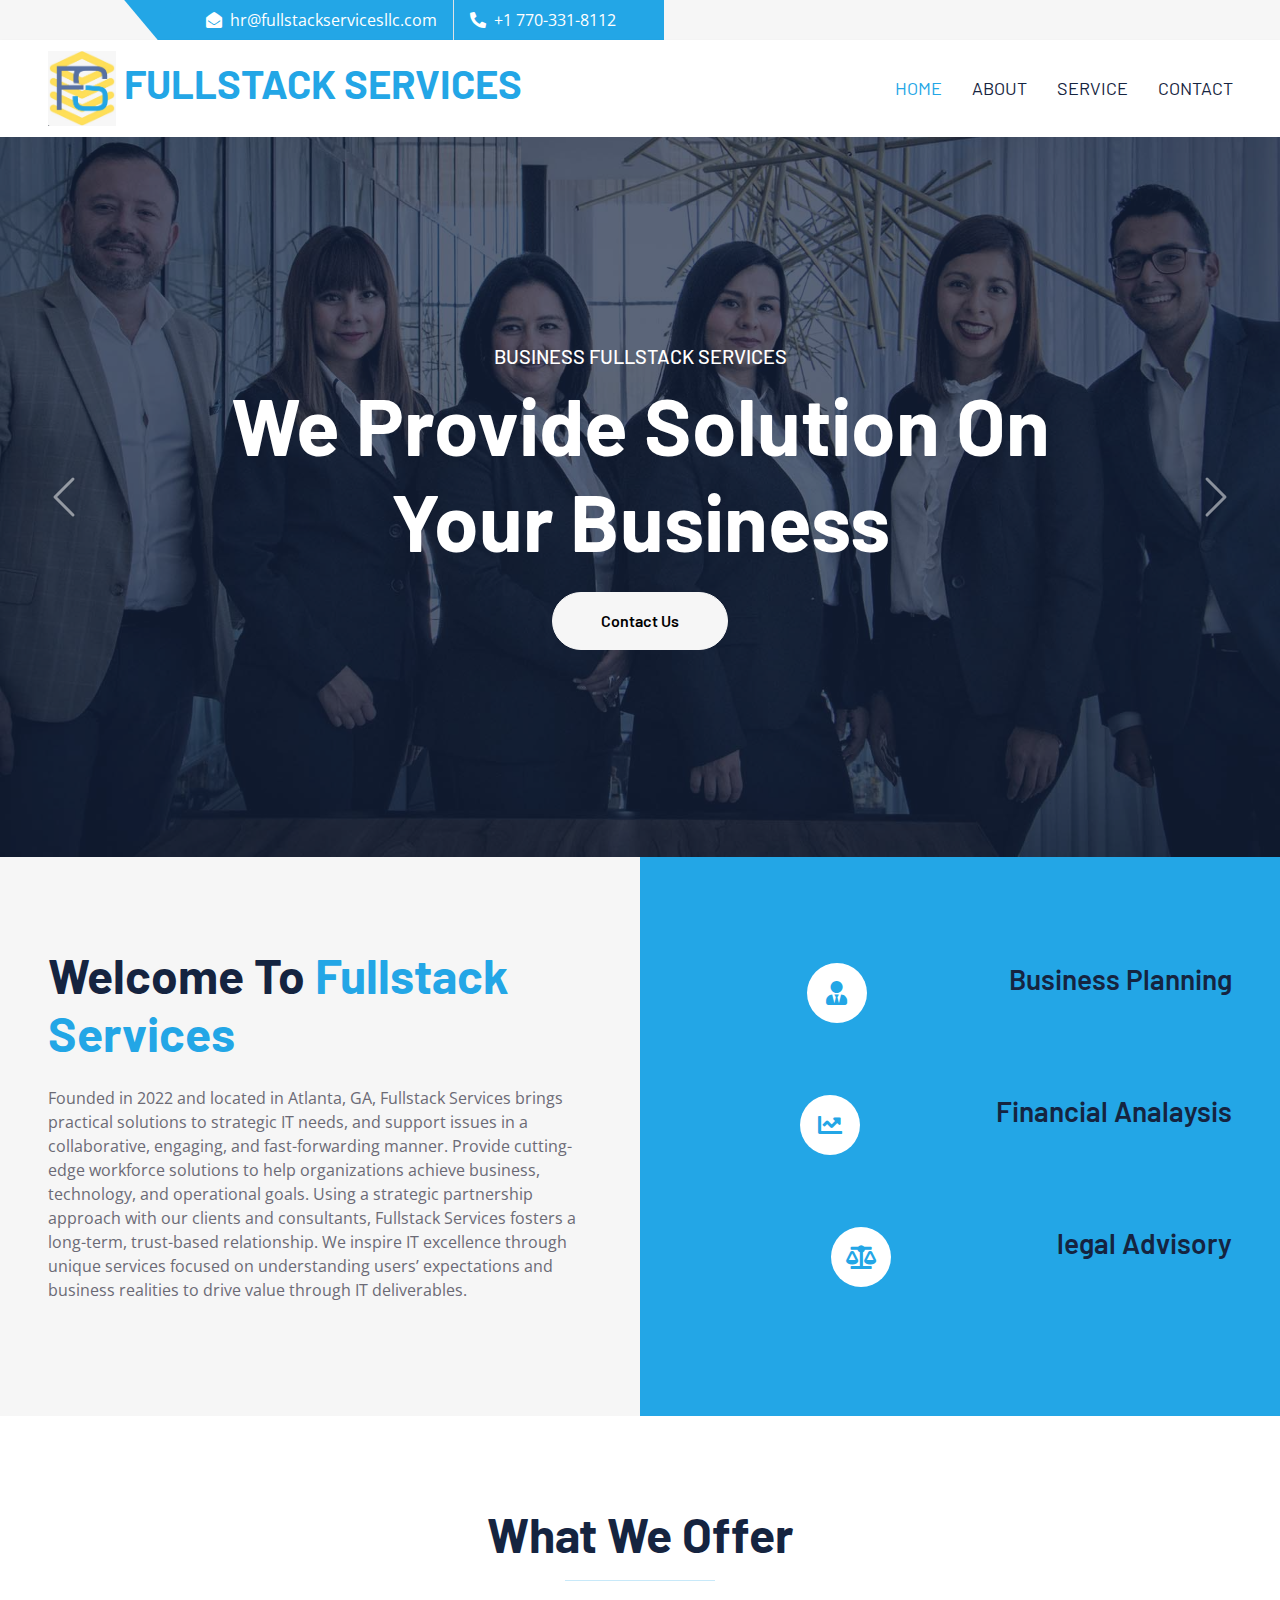
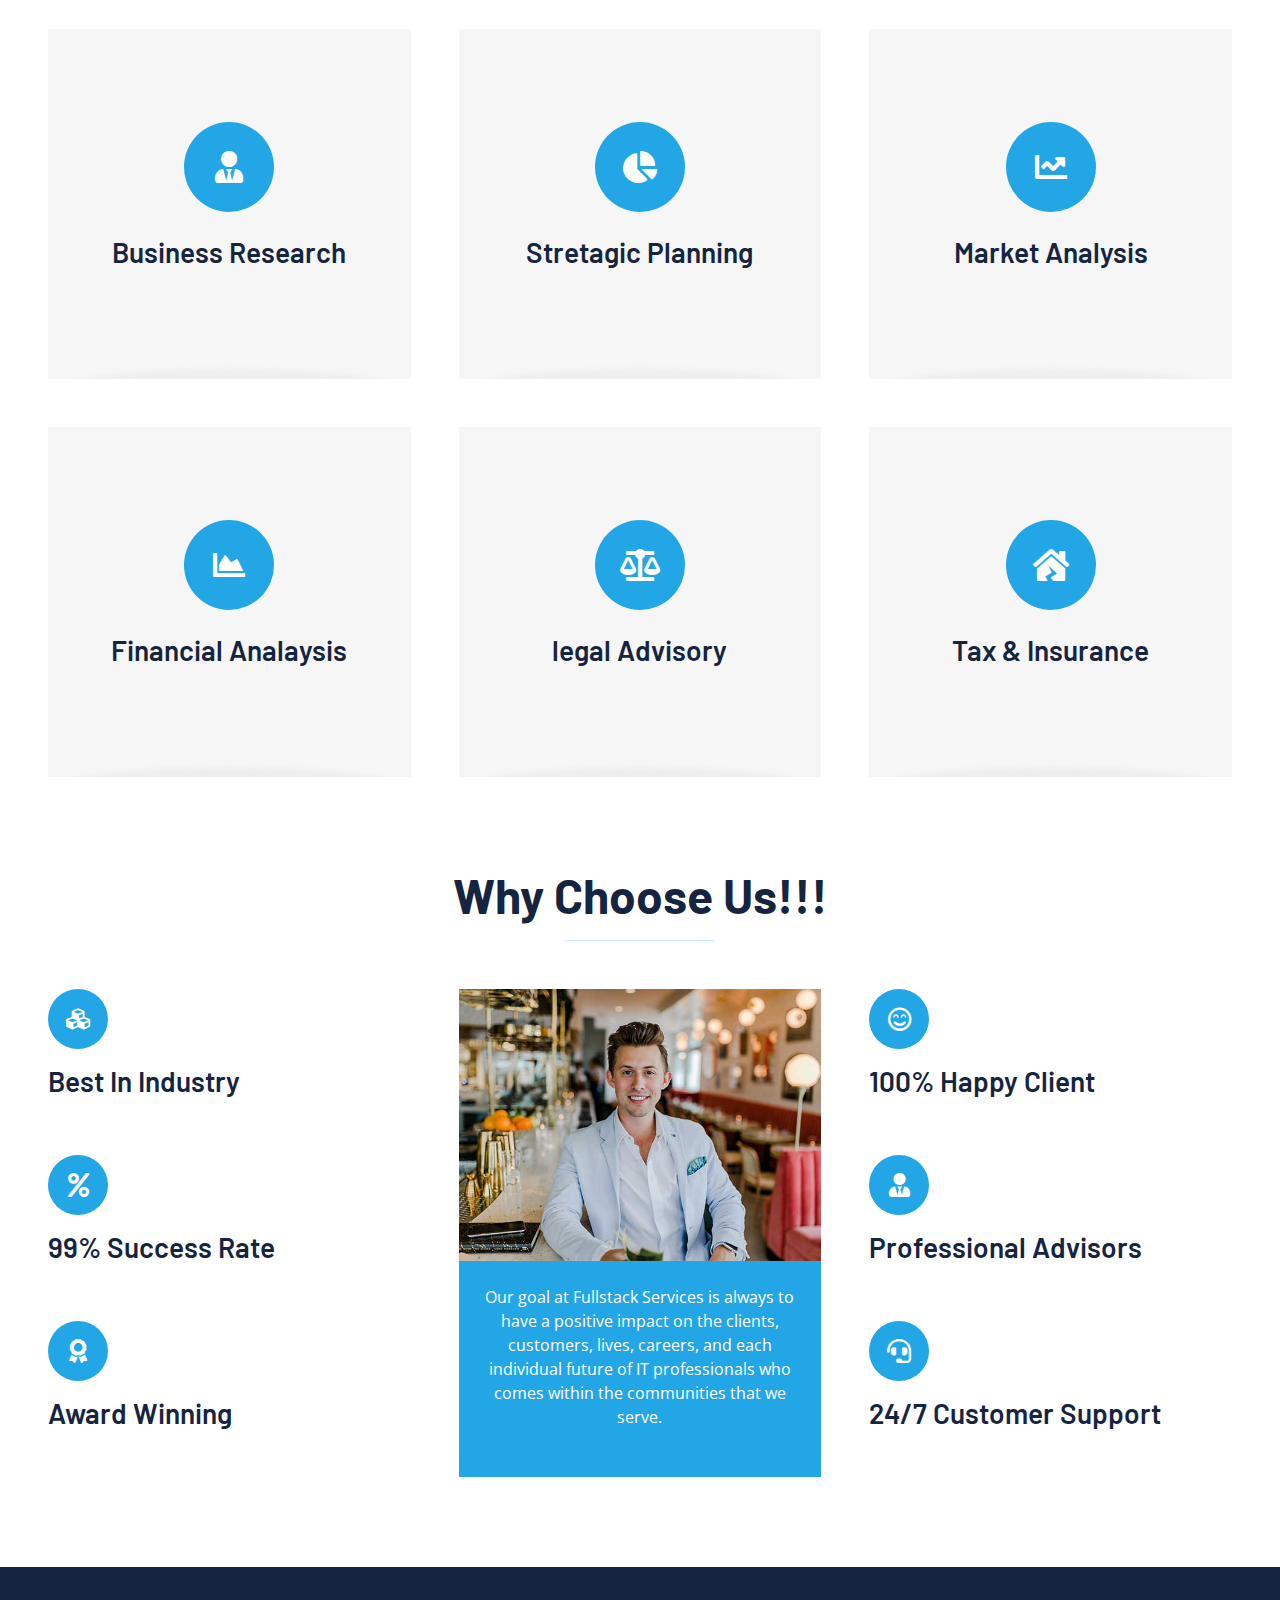
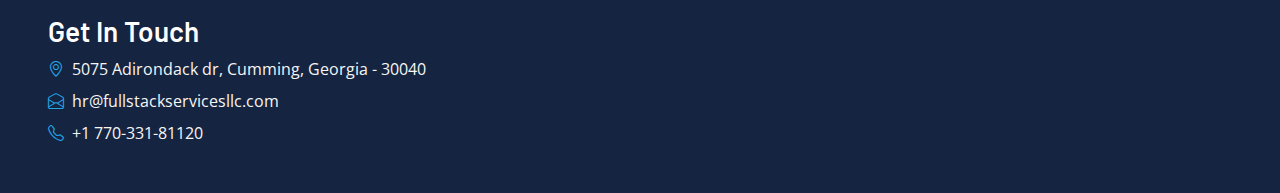
<file: public/index.html>
<!DOCTYPE html>
<html lang="en">

<head>
    <meta charset="utf-8">
    <title>Fullstack Services LLC</title>
    <meta content="width=device-width, initial-scale=1.0" name="viewport">
    <meta content="Free HTML Templates" name="keywords">
    <meta content="Free HTML Templates" name="description">

    <!-- Favicon -->
    <link href="img/favicon.ico" rel="icon">

    <!-- Google Web Fonts -->
    <link rel="preconnect" href="https://fonts.googleapis.com">
    <link rel="preconnect" href="https://fonts.gstatic.com" crossorigin>
    <link href="https://fonts.googleapis.com/css2?family=Barlow:wght@500;600;700&family=Open+Sans:wght@400;600&display=swap" rel="stylesheet"> 

    <!-- Icon Font Stylesheet -->
    <link href="https://cdnjs.cloudflare.com/ajax/libs/font-awesome/5.10.0/css/all.min.css" rel="stylesheet">
    <link href="https://cdn.jsdelivr.net/npm/bootstrap-icons@1.4.1/font/bootstrap-icons.css" rel="stylesheet">

    <!-- Libraries Stylesheet -->
    <link href="lib/owlcarousel/assets/owl.carousel.min.css" rel="stylesheet">

    <!-- Customized Bootstrap Stylesheet -->
    <link href="css/bootstrap.min.css" rel="stylesheet">

    <!-- Template Stylesheet -->
    <link href="css/style.css" rel="stylesheet">
</head>

<div>
    <!-- Topbar Start -->
    <div class="container-fluid bg-secondary ps-5 pe-0 d-none d-lg-block">
        <div class="row gx-0">
            <!-- <div class="col-md-6 text-center text-lg-start mb-2 mb-lg-0">
                <div class="d-inline-flex align-items-center">
                    <a class="text-body py-2 pe-3 border-end" href=""><small>FAQs</small></a>
                    <a class="text-body py-2 px-3 border-end" href=""><small>Support</small></a>
                    <a class="text-body py-2 px-3 border-end" href=""><small>Privacy</small></a>
                    <a class="text-body py-2 px-3 border-end" href=""><small>Policy</small></a>
                    <a class="text-body py-2 ps-3" href=""><small>Career</small></a>
                </div>
            </div> -->
            <div class="col-md-6 text-center text-lg-end">
                <div class="position-relative d-inline-flex align-items-center bg-primary text-white top-shape px-5">
                    <div class="me-3 pe-3 border-end py-2">
                        <p class="m-0"><i class="fa fa-envelope-open me-2"></i>hr@fullstackservicesllc.com</p>
                    </div>
                    <div class="py-2">
                        <p class="m-0"><i class="fa fa-phone-alt me-2"></i>+1 770-331-8112</p>
                    </div>
                </div>
            </div>
        </div>
    </div>
    <!-- Topbar End -->


    <!-- Navbar Start -->
    <nav class="navbar navbar-expand-lg bg-white navbar-light shadow-sm px-5 py-3 py-lg-0">
        <a href="index.html" class="navbar-brand p-0">
            <h1 class="m-0 text-uppercase text-primary">
                <!-- <i class="far fa-smile text-primary me-2"></i> -->
                <img src="img/logo.png" class="col-lg-1 col-md-1 col-sm-1" height="50%" width="50%"/>
                Fullstack Services
            </h1>
        </a>
        <button class="navbar-toggler" type="button" data-bs-toggle="collapse" data-bs-target="#navbarCollapse">
            <span class="navbar-toggler-icon"></span>
        </button>
        <div class="collapse navbar-collapse" id="navbarCollapse">
            <div class="navbar-nav ms-auto py-0 me-n3">
                <a href="index.html" class="nav-item nav-link active">Home</a>
                <a href="#about" class="nav-item nav-link">About</a>
                <a href="#services" class="nav-item nav-link">Service</a>
                <!-- <div class="nav-item dropdown">
                    <a href="#" class="nav-link dropdown-toggle" data-bs-toggle="dropdown">Pages</a>
                    <div class="dropdown-menu m-0">
                        <a href="blog.html" class="dropdown-item">Blog Grid</a>
                        <a href="detail.html" class="dropdown-item">Blog Detail</a>
                        <a href="feature.html" class="dropdown-item">Features</a>
                        <a href="quote.html" class="dropdown-item">Quote Form</a>
                        <a href="team.html" class="dropdown-item">The Team</a>
                        <a href="testimonial.html" class="dropdown-item">Testimonial</a>
                    </div>
                </div> -->
                <a href="#contact" class="nav-item nav-link">Contact</a>
            </div>
        </div>
    </nav>
    <!-- Navbar End -->


    <!-- Carousel Start -->
    <div class="container-fluid p-0">
        <div id="header-carousel" class="carousel slide carousel-fade" data-bs-ride="carousel">
            <div class="carousel-inner">
                <div class="carousel-item active">
                    <img class="w-100" src="img/carousel-1.jpg" alt="Image">
                    <div class="carousel-caption d-flex flex-column align-items-center justify-content-center">
                        <div class="p-3" style="max-width: 900px;">
                            <h5 class="text-white text-uppercase">Business Fullstack Services</h5>
                            <h1 class="display-1 text-white mb-md-4">We Provide Solution On Your Business</h1>
                            <!-- <a href="" class="btn btn-primary py-md-3 px-md-5 me-3 rounded-pill">Get Quote</a> -->
                            <a href="#contact" class="btn btn-secondary py-md-3 px-md-5 rounded-pill">Contact Us</a>
                        </div>
                    </div>
                </div>
                <div class="carousel-item">
                    <img class="w-100" src="img/carousel-2.jpg" alt="Image">
                    <div class="carousel-caption d-flex flex-column align-items-center justify-content-center">
                        <div class="p-3" style="max-width: 900px;">
                            <h5 class="text-white text-uppercase">Business Fullstack Services</h5>
                            <h1 class="display-1 text-white mb-md-4">Take Our Help To Reach The Top Level</h1>
                            <!-- <a href="" class="btn btn-primary py-md-3 px-md-5 me-3 rounded-pill">Get Quote</a> -->
                            <a href="#contact" class="btn btn-secondary py-md-3 px-md-5 rounded-pill">Contact Us</a>
                        </div>
                    </div>
                </div>
            </div>
            <button class="carousel-control-prev" type="button" data-bs-target="#header-carousel"
                data-bs-slide="prev">
                <span class="carousel-control-prev-icon" aria-hidden="true"></span>
                <span class="visually-hidden">Previous</span>
            </button>
            <button class="carousel-control-next" type="button" data-bs-target="#header-carousel"
                data-bs-slide="next">
                <span class="carousel-control-next-icon" aria-hidden="true"></span>
                <span class="visually-hidden">Next</span>
            </button>
        </div>
    </div>
    <!-- Carousel End -->


    <!-- About Start -->
    <div class="container-fluid bg-secondary p-0" id="about">
        <div class="row g-0">
            <div class="col-lg-6 py-6 px-5">
                <h1 class="display-5 mb-4">Welcome To <span class="text-primary">Fullstack Services</span></h1>
                <!-- <h4 class="text-primary mb-4">Diam dolor diam ipsum sit. Clita erat ipsum et lorem stet no lorem sit clita duo justo magna dolore</h4> -->
                <p class="mb-4">Founded in 2022 and located in Atlanta, GA, Fullstack Services brings practical solutions to strategic IT needs, and support issues in a collaborative, engaging, and fast-forwarding manner.
                    Provide cutting-edge workforce solutions to help organizations achieve business, technology, and operational goals. Using a strategic partnership approach with our clients and consultants, Fullstack Services fosters a long-term, trust-based relationship. We inspire IT excellence through unique services focused on understanding users’ expectations and business realities to drive value through IT deliverables.
                </p>
                <!-- <a href="" class="btn btn-primary py-md-3 px-md-5 rounded-pill">Get A Quote</a> -->
            </div>
            <div class="col-lg-6">
                <div class="h-100 d-flex flex-column justify-content-center bg-primary p-5">
                    <div class="d-flex text-white mb-5">
                        <div class="d-flex flex-shrink-0 align-items-center justify-content-center bg-white text-primary rounded-circle mx-auto mb-4" style="width: 60px; height: 60px;">
                            <i class="fa fa-user-tie fs-4"></i>
                        </div>
                        <div class="ps-4">
                            <h3>Business Planning</h3>
                            <!-- <p class="mb-0">Tempor erat elitr rebum at clita. Diam dolor ipsum amet eos erat ipsum lorem et sit sed stet lorem sit clita duo</p> -->
                        </div>
                    </div>
                    <div class="d-flex text-white mb-5">
                        <div class="d-flex flex-shrink-0 align-items-center justify-content-center bg-white text-primary rounded-circle mx-auto mb-4" style="width: 60px; height: 60px;">
                            <i class="fa fa-chart-line fs-4"></i>
                        </div>
                        <div class="ps-4">
                            <h3>Financial Analaysis</h3>
                            <!-- <p class="mb-0">Tempor erat elitr rebum at clita. Diam dolor ipsum amet eos erat ipsum lorem et sit sed stet lorem sit clita duo</p> -->
                        </div>
                    </div>
                    <div class="d-flex text-white">
                        <div class="d-flex flex-shrink-0 align-items-center justify-content-center bg-white text-primary rounded-circle mx-auto mb-4" style="width: 60px; height: 60px;">
                            <i class="fa fa-balance-scale fs-4"></i>
                        </div>
                        <div class="ps-4">
                            <h3>legal Advisory</h3>
                            <!-- <p class="mb-0">Tempor erat elitr rebum at clita. Diam dolor ipsum amet eos erat ipsum lorem et sit sed stet lorem sit clita duo</p> -->
                        </div>
                    </div>
                </div>
            </div>
        </div>
    </div>
    <!-- About End -->
    

    <!-- Services Start -->
    <div class="container-fluid pt-6 px-5" id="services">
        <div class="text-center mx-auto mb-5" style="max-width: 600px;">
            <h1 class="display-5 mb-0">What We Offer</h1>
            <hr class="w-25 mx-auto bg-primary">
        </div>
        <div class="row g-5">
            <div class="col-lg-4 col-md-6">
                <div class="service-item bg-secondary text-center px-5">
                    <div class="d-flex align-items-center justify-content-center bg-primary text-white rounded-circle mx-auto mb-4" style="width: 90px; height: 90px;">
                        <i class="fa fa-user-tie fa-2x"></i>
                    </div>
                    <h3 class="mb-3">Business Research</h3>
                    <!-- <p class="mb-0">Tempor erat elitr rebum at clita. Diam dolor ipsum amet eos erat ipsum lorem et sit sed stet lorem</p> -->
                </div>
            </div>
            <div class="col-lg-4 col-md-6">
                <div class="service-item bg-secondary text-center px-5">
                    <div class="d-flex align-items-center justify-content-center bg-primary text-white rounded-circle mx-auto mb-4" style="width: 90px; height: 90px;">
                        <i class="fa fa-chart-pie fa-2x"></i>
                    </div>
                    <h3 class="mb-3">Stretagic Planning</h3>
                    <!-- <p class="mb-0">Tempor erat elitr rebum at clita. Diam dolor ipsum amet eos erat ipsum lorem et sit sed stet lorem</p> -->
                </div>
            </div>
            <div class="col-lg-4 col-md-6">
                <div class="service-item bg-secondary text-center px-5">
                    <div class="d-flex align-items-center justify-content-center bg-primary text-white rounded-circle mx-auto mb-4" style="width: 90px; height: 90px;">
                        <i class="fa fa-chart-line fa-2x"></i>
                    </div>
                    <h3 class="mb-3">Market Analysis</h3>
                    <!-- <p class="mb-0">Tempor erat elitr rebum at clita. Diam dolor ipsum amet eos erat ipsum lorem et sit sed stet lorem</p> -->
                </div>
            </div>
            <div class="col-lg-4 col-md-6">
                <div class="service-item bg-secondary text-center px-5">
                    <div class="d-flex align-items-center justify-content-center bg-primary text-white rounded-circle mx-auto mb-4" style="width: 90px; height: 90px;">
                        <i class="fa fa-chart-area fa-2x"></i>
                    </div>
                    <h3 class="mb-3">Financial Analaysis</h3>
                    <!-- <p class="mb-0">Tempor erat elitr rebum at clita. Diam dolor ipsum amet eos erat ipsum lorem et sit sed stet lorem</p> -->
                </div>
            </div>
            <div class="col-lg-4 col-md-6">
                <div class="service-item bg-secondary text-center px-5">
                    <div class="d-flex align-items-center justify-content-center bg-primary text-white rounded-circle mx-auto mb-4" style="width: 90px; height: 90px;">
                        <i class="fa fa-balance-scale fa-2x"></i>
                    </div>
                    <h3 class="mb-3">legal Advisory</h3>
                    <!-- <p class="mb-0">Tempor erat elitr rebum at clita. Diam dolor ipsum amet eos erat ipsum lorem et sit sed stet lorem</p> -->
                </div>
            </div>
            <div class="col-lg-4 col-md-6">
                <div class="service-item bg-secondary text-center px-5">
                    <div class="d-flex align-items-center justify-content-center bg-primary text-white rounded-circle mx-auto mb-4" style="width: 90px; height: 90px;">
                        <i class="fa fa-house-damage fa-2x"></i>
                    </div>
                    <h3 class="mb-3">Tax & Insurance</h3>
                    <!-- <p class="mb-0">Tempor erat elitr rebum at clita. Diam dolor ipsum amet eos erat ipsum lorem et sit sed stet lorem</p> -->
                </div>
            </div>
        </div>
    </div>
    <!-- Services End -->


    <!-- Features Start -->
    <div class="container-fluid py-6 px-5">
        <div class="text-center mx-auto mb-5" style="max-width: 600px;">
            <h1 class="display-5 mb-0">Why Choose Us!!!</h1>
            <hr class="w-25 mx-auto bg-primary">
        </div>
        <div class="row g-5">
            <div class="col-lg-4">
                <div class="row g-5">
                    <div class="col-12">
                        <div class="bg-primary rounded-circle d-flex align-items-center justify-content-center mb-3" style="width: 60px; height: 60px;">
                            <i class="fa fa-cubes fs-4 text-white"></i>
                        </div>
                        <h3>Best In Industry</h3>
                        <!-- <p class="mb-0">Magna sea eos sit dolor, ipsum amet ipsum lorem diam dolor eos diam et diam dolor ea</p> -->
                    </div>
                    <div class="col-12">
                        <div class="bg-primary rounded-circle d-flex align-items-center justify-content-center mb-3" style="width: 60px; height: 60px;">
                            <i class="fa fa-percent fs-4 text-white"></i>
                        </div>
                        <h3>99% Success Rate</h3>
                        <!-- <p class="mb-0">Magna sea eos sit dolor, ipsum amet ipsum lorem diam dolor eos diam et diam dolor ea</p> -->
                    </div>
                    <div class="col-12">
                        <div class="bg-primary rounded-circle d-flex align-items-center justify-content-center mb-3" style="width: 60px; height: 60px;">
                            <i class="fa fa-award fs-4 text-white"></i>
                        </div>
                        <h3>Award Winning</h3>
                        <!-- <p class="mb-0">Magna sea eos sit dolor, ipsum amet ipsum lorem diam dolor eos diam et diam dolor ea</p> -->
                    </div>
                </div>
            </div>
            <div class="col-lg-4">
                <div class="d-block bg-primary h-100 text-center">
                    <img class="img-fluid" src="img/feature.jpg" alt="">
                    <div class="p-4">
                        <p class="text-white mb-4">Our goal at Fullstack Services is always to have a positive impact on the clients, customers, lives, careers, and each individual future of IT professionals who comes within the communities that we serve.</p>
                        <!-- <a href="" class="btn btn-light py-md-3 px-md-5 rounded-pill mb-2">Learn More</a> -->
                    </div>
                </div>
            </div>
            <div class="col-lg-4">
                <div class="row g-5">
                    <div class="col-12">
                        <div class="bg-primary rounded-circle d-flex align-items-center justify-content-center mb-3" style="width: 60px; height: 60px;">
                            <i class="far fa-smile-beam fs-4 text-white"></i>
                        </div>
                        <h3>100% Happy Client</h3>
                        <!-- <p class="mb-0">Magna sea eos sit dolor, ipsum amet ipsum lorem diam dolor eos diam et diam dolor ea</p> -->
                    </div>
                    <div class="col-12">
                        <div class="bg-primary rounded-circle d-flex align-items-center justify-content-center mb-3" style="width: 60px; height: 60px;">
                            <i class="fa fa-user-tie fs-4 text-white"></i>
                        </div>
                        <h3>Professional Advisors</h3>
                        <!-- <p class="mb-0">Magna sea eos sit dolor, ipsum amet ipsum lorem diam dolor eos diam et diam dolor ea</p> -->
                    </div>
                    <div class="col-12">
                        <div class="bg-primary rounded-circle d-flex align-items-center justify-content-center mb-3" style="width: 60px; height: 60px;">
                            <i class="fa fa-headset fs-4 text-white"></i>
                        </div>
                        <h3>24/7 Customer Support</h3>
                        <!-- <p class="mb-0">Magna sea eos sit dolor, ipsum amet ipsum lorem diam dolor eos diam et diam dolor ea</p> -->
                    </div>
                </div>
            </div>
        </div>
    </div>
    <!-- Features Start -->


    <!-- Quote Start -->
    <!-- <div class="container-fluid bg-secondary px-0">
        <div class="row g-0">
            <div class="col-lg-6 py-6 px-5">
                <h1 class="display-5 mb-4">Request A Free Quote</h1>
                <p class="mb-4">Kasd vero erat ea amet justo no stet, et elitr no dolore no elitr sea kasd et dolor diam tempor. Nonumy sed dolore no eirmod sit nonumy vero lorem amet stet diam at. Ea at lorem sed et, lorem et rebum ut eirmod gubergren, dolor ea duo diam justo dolor diam ipsum dolore stet stet elitr ut. Ipsum amet labore lorem lorem diam magna sea, eos sed dolore elitr.</p>
                <form>
                    <div class="row gx-3">
                        <div class="col-6">
                            <div class="form-floating">
                                <input type="text" class="form-control" id="form-floating-1" placeholder="John Doe">
                                <label for="form-floating-1">Full Name</label>
                            </div>
                        </div>
                        <div class="col-6">
                            <div class="form-floating mb-3">
                                <input type="email" class="form-control" id="form-floating-2" placeholder="name@example.com">
                                <label for="form-floating-2">Email address</label>
                            </div>
                        </div>
                        <div class="col-6">
                            <div class="form-floating">
                                <select class="form-select" id="floatingSelect" aria-label="Financial Fullstackservicesancy">
                                    <option selected>Financial Fullstackservices</option>
                                    <option value="1">Strategy Fullstackservices</option>
                                    <option value="2">Tax Fullstackservices</option>
                                </select>
                                <label for="floatingSelect">Select A Service</label>
                            </div>
                        </div>
                        <div class="col-6">
                            <button class="btn btn-primary w-100 h-100" type="submit">Request A Quote</button>
                        </div>
                    </div>
                </form>
            </div>
            <div class="col-lg-6" style="min-height: 400px;">
                <div class="position-relative h-100">
                    <img class="position-absolute w-100 h-100" src="img/quote.jpg" style="object-fit: cover;">
                </div>
            </div>
        </div>
    </div> -->
    <!-- Quote End -->


    <!-- Team Start -->
    <!-- <div class="container-fluid py-6 px-5">
        <div class="text-center mx-auto mb-5" style="max-width: 600px;">
            <h1 class="display-5 mb-0">Our Team Members</h1>
            <hr class="w-25 mx-auto bg-primary">
        </div>
        <div class="row g-5">
            <div class="col-lg-4">
                <div class="team-item position-relative overflow-hidden">
                    <img class="img-fluid w-100" src="img/team-1.jpg" alt="">
                    <div class="team-text w-100 position-absolute top-50 text-center bg-primary p-4">
                        <h3 class="text-white">Full Name</h3>
                        <p class="text-white text-uppercase mb-0">Designation</p>
                    </div>
                </div>
            </div>
            <div class="col-lg-4">
                <div class="team-item position-relative overflow-hidden">
                    <img class="img-fluid w-100" src="img/team-2.jpg" alt="">
                    <div class="team-text w-100 position-absolute top-50 text-center bg-primary p-4">
                        <h3 class="text-white">Full Name</h3>
                        <p class="text-white text-uppercase mb-0">Designation</p>
                    </div>
                </div>
            </div>
            <div class="col-lg-4">
                <div class="team-item position-relative overflow-hidden">
                    <img class="img-fluid w-100" src="img/team-3.jpg" alt="">
                    <div class="team-text w-100 position-absolute top-50 text-center bg-primary p-4">
                        <h3 class="text-white">Full Name</h3>
                        <p class="text-white text-uppercase mb-0">Designation</p>
                    </div>
                </div>
            </div>
        </div>
    </div> -->
    <!-- Team End -->


    <!-- Testimonial Start -->
    <!-- <div class="container-fluid bg-secondary p-0">
        <div class="row g-0">
            <div class="col-lg-6" style="min-height: 500px;">
                <div class="position-relative h-100">
                    <img class="position-absolute w-100 h-100" src="img/testimonial.jpg" style="object-fit: cover;">
                </div>
            </div>
            <div class="col-lg-6 py-6 px-5">
                <h1 class="display-5 mb-4">What Say Our Client!!!</h1>
                <div class="owl-carousel testimonial-carousel">
                    <div class="testimonial-item">
                        <p class="fs-4 fw-normal mb-4"><i class="fa fa-quote-left text-primary me-3"></i>Dolores sed duo clita tempor justo dolor et stet lorem kasd labore dolore lorem ipsum. At lorem lorem magna ut et, nonumy et labore et tempor diam tempor erat dolor rebum sit ipsum.</p>
                        <div class="d-flex align-items-center">
                            <img class="img-fluid rounded-circle" src="img/testimonial-1.jpg" alt="">
                            <div class="ps-4">
                                <h3>Client Name</h3>
                                <span class="text-uppercase">Profession</span>
                            </div>
                        </div>
                    </div>
                    <div class="testimonial-item">
                        <p class="fs-4 fw-normal mb-4"><i class="fa fa-quote-left text-primary me-3"></i>Dolores sed duo clita tempor justo dolor et stet lorem kasd labore dolore lorem ipsum. At lorem lorem magna ut et, nonumy et labore et tempor diam tempor erat dolor rebum sit ipsum.</p>
                        <div class="d-flex align-items-center">
                            <img class="img-fluid rounded-circle" src="img/testimonial-2.jpg" alt="">
                            <div class="ps-4">
                                <h3>Client Name</h3>
                                <span class="text-uppercase">Profession</span>
                            </div>
                        </div>
                    </div>
                </div>
            </div>
        </div>
    </div> -->
    <!-- Testimonial End -->


    <!-- Blog Start -->
    <!-- <div class="container-fluid py-6 px-5">
        <div class="text-center mx-auto mb-5" style="max-width: 600px;">
            <h1 class="display-5 mb-0">Latest Blog Post</h1>
            <hr class="w-25 mx-auto bg-primary">
        </div>
        <div class="row g-5">
            <div class="col-lg-4">
                <div class="blog-item">
                    <div class="position-relative overflow-hidden">
                        <img class="img-fluid" src="img/blog-1.jpg" alt="">
                    </div>
                    <div class="bg-secondary d-flex">
                        <div class="flex-shrink-0 d-flex flex-column justify-content-center text-center bg-primary text-white px-4">
                            <span>01</span>
                            <h5 class="text-uppercase m-0">Jan</h5>
                            <span>2045</span>
                        </div>
                        <div class="d-flex flex-column justify-content-center py-3 px-4">
                            <div class="d-flex mb-2">
                                <small class="text-uppercase me-3"><i class="bi bi-person me-2"></i>Admin</small>
                                <small class="text-uppercase me-3"><i class="bi bi-bookmarks me-2"></i>Web Design</small>
                            </div>
                            <a class="h4" href="">Magna sea dolor ipsum amet lorem eos</a>
                        </div>
                    </div>
                </div>
            </div>
            <div class="col-lg-4">
                <div class="blog-item">
                    <div class="position-relative overflow-hidden">
                        <img class="img-fluid" src="img/blog-2.jpg" alt="">
                    </div>
                    <div class="bg-secondary d-flex">
                        <div class="flex-shrink-0 d-flex flex-column justify-content-center text-center bg-primary text-white px-4">
                            <span>01</span>
                            <h5 class="text-uppercase m-0">Jan</h5>
                            <span>2045</span>
                        </div>
                        <div class="d-flex flex-column justify-content-center py-3 px-4">
                            <div class="d-flex mb-2">
                                <small class="text-uppercase me-3"><i class="bi bi-person me-2"></i>Admin</small>
                                <small class="text-uppercase me-3"><i class="bi bi-bookmarks me-2"></i>Web Design</small>
                            </div>
                            <a class="h4" href="">Magna sea dolor ipsum amet lorem eos</a>
                        </div>
                    </div>
                </div>
            </div>
            <div class="col-lg-4">
                <div class="blog-item">
                    <div class="position-relative overflow-hidden">
                        <img class="img-fluid" src="img/blog-3.jpg" alt="">
                    </div>
                    <div class="bg-secondary d-flex">
                        <div class="flex-shrink-0 d-flex flex-column justify-content-center text-center bg-primary text-white px-4">
                            <span>01</span>
                            <h5 class="text-uppercase m-0">Jan</h5>
                            <span>2045</span>
                        </div>
                        <div class="d-flex flex-column justify-content-center py-3 px-4">
                            <div class="d-flex mb-2">
                                <small class="text-uppercase me-3"><i class="bi bi-person me-2"></i>Admin</small>
                                <small class="text-uppercase me-3"><i class="bi bi-bookmarks me-2"></i>Web Design</small>
                            </div>
                            <a class="h4" href="">Magna sea dolor ipsum amet lorem eos</a>
                        </div>
                    </div>
                </div>
            </div>
        </div>
    </div> -->
    <!-- Blog End -->
    

    <!-- Footer Start -->
    <!-- <div class="container-fluid bg-primary text-secondary p-5">
        <div class="row g-5">
            <div class="col-12 text-center">
                <h1 class="display-5 mb-4">Stay Update!!!</h1>
                <form class="mx-auto" style="max-width: 600px;">
                    <div class="input-group">
                        <input type="text" class="form-control border-white p-3" placeholder="Your Email">
                        <button class="btn btn-dark px-4">Sign Up</button>
                    </div>
                </form>
            </div>
        </div>
    </div> -->
    <div class="container-fluid bg-dark text-secondary p-5" id="contact">
        <div class="row g-5">
            <!-- <div class="col-lg-3 col-md-6">
                <h3 class="text-white mb-4">Quick Links</h3>
                <div class="d-flex flex-column justify-content-start">
                    <a class="text-secondary mb-2" href="#"><i class="bi bi-arrow-right text-primary me-2"></i>Home</a>
                    <a class="text-secondary mb-2" href="#"><i class="bi bi-arrow-right text-primary me-2"></i>About Us</a>
                    <a class="text-secondary mb-2" href="#"><i class="bi bi-arrow-right text-primary me-2"></i>Our Services</a>
                    <a class="text-secondary mb-2" href="#"><i class="bi bi-arrow-right text-primary me-2"></i>Latest Blog Post</a>
                    <a class="text-secondary" href="#"><i class="bi bi-arrow-right text-primary me-2"></i>Contact Us</a>
                </div>
            </div> -->
            <!-- <div class="col-lg-3 col-md-6">
                <h3 class="text-white mb-4">Popular Links</h3>
                <div class="d-flex flex-column justify-content-start">
                    <a class="text-secondary mb-2" href="#"><i class="bi bi-arrow-right text-primary me-2"></i>Home</a>
                    <a class="text-secondary mb-2" href="#"><i class="bi bi-arrow-right text-primary me-2"></i>About Us</a>
                    <a class="text-secondary mb-2" href="#"><i class="bi bi-arrow-right text-primary me-2"></i>Our Services</a>
                    <a class="text-secondary mb-2" href="#"><i class="bi bi-arrow-right text-primary me-2"></i>Latest Blog Post</a>
                    <a class="text-secondary" href="#"><i class="bi bi-arrow-right text-primary me-2"></i>Contact Us</a>
                </div>
            </div> -->
            <div class="col-lg-8 col-md-8">
                <h3 class="text-white mb-6">Get In Touch</h3>
                <p class="mb-2"><i class="bi bi-geo-alt text-primary me-2"></i>5075 Adirondack dr, Cumming, Georgia - 30040</p>
                <p class="mb-2"><i class="bi bi-envelope-open text-primary me-2"></i>hr@fullstackservicesllc.com</p>
                <p class="mb-0"><i class="bi bi-telephone text-primary me-2"></i>+1 770-331-81120</p>
            </div>
            <!-- <div class="col-lg-3 col-md-6">
                <h3 class="text-white mb-4">Follow Us</h3>
                <div class="d-flex">
                    <a class="btn btn-lg btn-primary btn-lg-square rounded-circle me-2" href="#"><i class="fab fa-twitter fw-normal"></i></a>
                    <a class="btn btn-lg btn-primary btn-lg-square rounded-circle me-2" href="#"><i class="fab fa-facebook-f fw-normal"></i></a>
                    <a class="btn btn-lg btn-primary btn-lg-square rounded-circle me-2" href="#"><i class="fab fa-linkedin-in fw-normal"></i></a>
                    <a class="btn btn-lg btn-primary btn-lg-square rounded-circle" href="#"><i class="fab fa-instagram fw-normal"></i></a>
                </div>
            </div> -->
        </div>
    </div>
    <!-- Footer End -->


    <!-- Back to Top -->
    <a href="#" class="btn btn-lg btn-primary btn-lg-square rounded-circle back-to-top"><i class="bi bi-arrow-up"></i></a>


    <!-- JavaScript Libraries -->
    <script src="https://code.jquery.com/jquery-3.4.1.min.js"></script>
    <script src="https://cdn.jsdelivr.net/npm/bootstrap@5.0.0/dist/js/bootstrap.bundle.min.js"></script>
    <script src="lib/easing/easing.min.js"></script>
    <script src="lib/waypoints/waypoints.min.js"></script>
    <script src="lib/owlcarousel/owl.carousel.min.js"></script>

    <!-- Template Javascript -->
    <script src="js/main.js"></script>
</body>

</html>
</file>
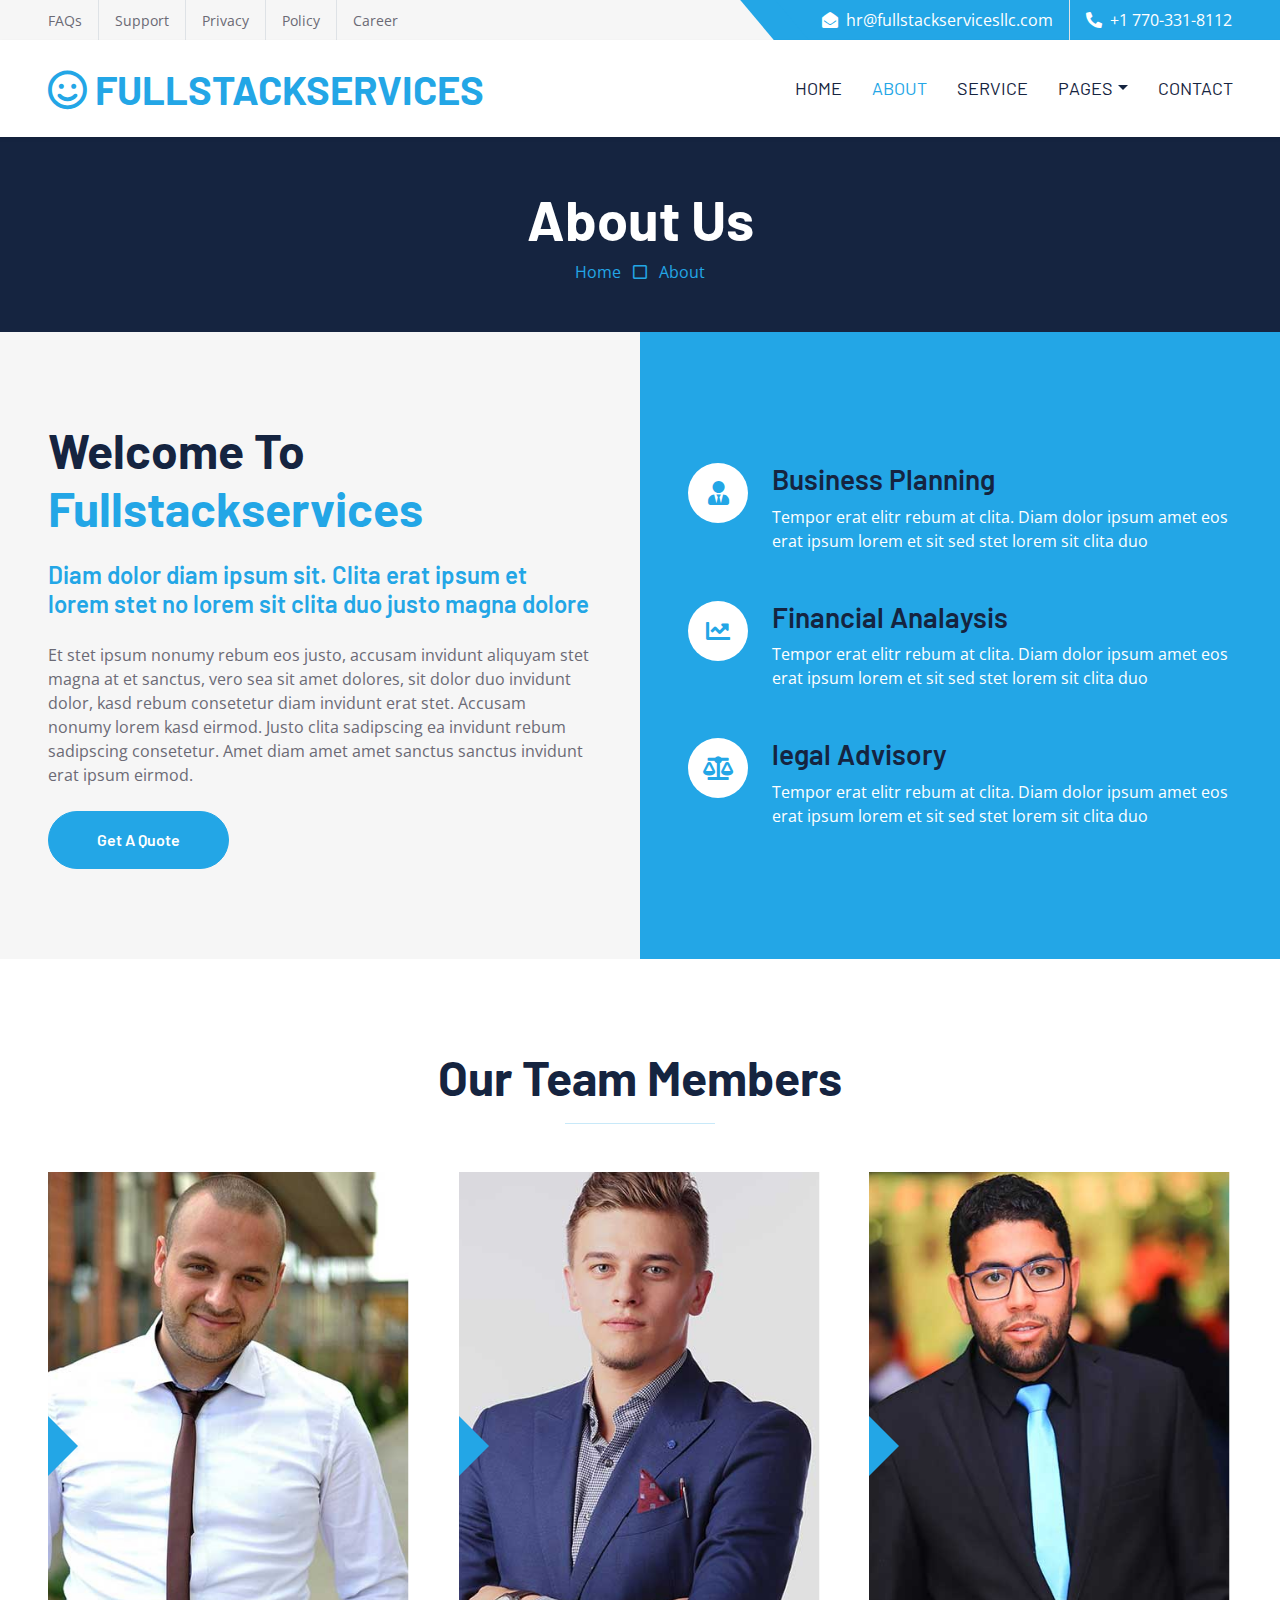
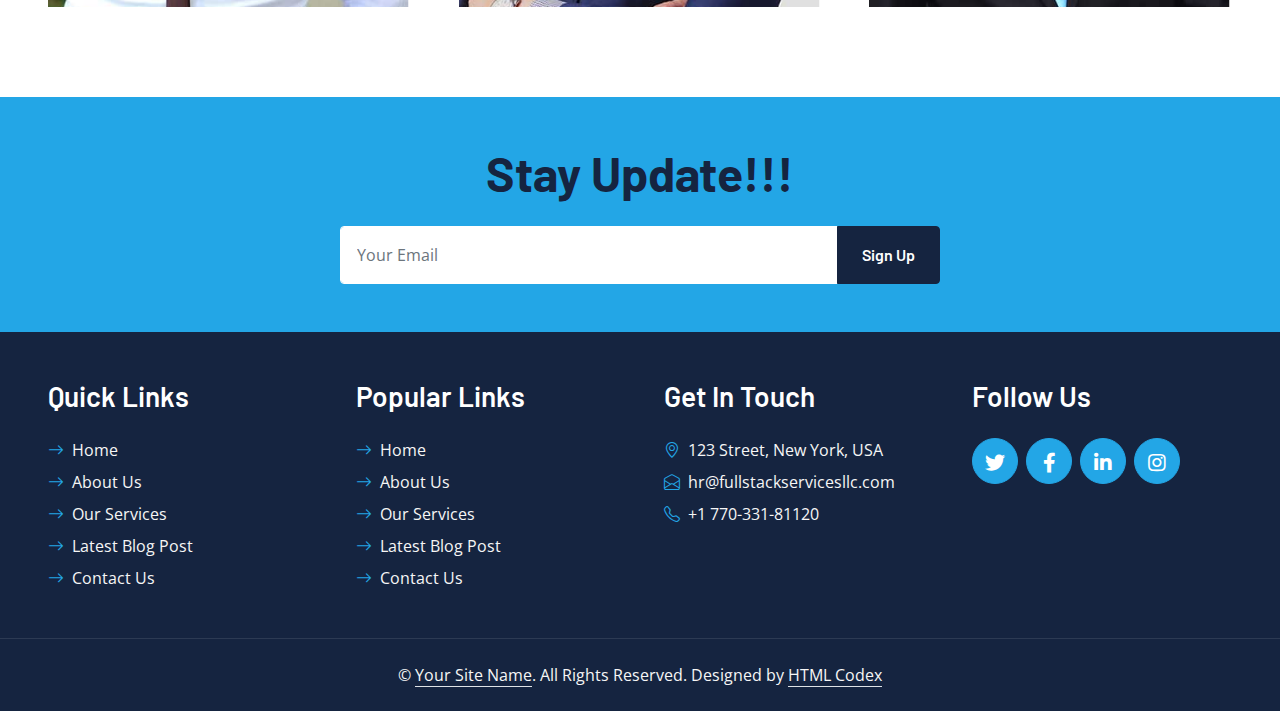
<file: public/about.html>
<!DOCTYPE html>
<html lang="en">

<head>
    <meta charset="utf-8">
    <title>Fullstackservices LLC</title>
    <meta content="width=device-width, initial-scale=1.0" name="viewport">
    <meta content="Free HTML Templates" name="keywords">
    <meta content="Free HTML Templates" name="description">

    <!-- Favicon -->
    <link href="img/favicon.ico" rel="icon">

    <!-- Google Web Fonts -->
    <link rel="preconnect" href="https://fonts.googleapis.com">
    <link rel="preconnect" href="https://fonts.gstatic.com" crossorigin>
    <link href="https://fonts.googleapis.com/css2?family=Barlow:wght@500;600;700&family=Open+Sans:wght@400;600&display=swap" rel="stylesheet"> 

    <!-- Icon Font Stylesheet -->
    <link href="https://cdnjs.cloudflare.com/ajax/libs/font-awesome/5.10.0/css/all.min.css" rel="stylesheet">
    <link href="https://cdn.jsdelivr.net/npm/bootstrap-icons@1.4.1/font/bootstrap-icons.css" rel="stylesheet">

    <!-- Libraries Stylesheet -->
    <link href="lib/owlcarousel/assets/owl.carousel.min.css" rel="stylesheet">

    <!-- Customized Bootstrap Stylesheet -->
    <link href="css/bootstrap.min.css" rel="stylesheet">

    <!-- Template Stylesheet -->
    <link href="css/style.css" rel="stylesheet">
</head>

<div>
    <!-- Topbar Start -->
    <div class="container-fluid bg-secondary ps-5 pe-0 d-none d-lg-block">
        <div class="row gx-0">
            <div class="col-md-6 text-center text-lg-start mb-2 mb-lg-0">
                <div class="d-inline-flex align-items-center">
                    <a class="text-body py-2 pe-3 border-end" href=""><small>FAQs</small></a>
                    <a class="text-body py-2 px-3 border-end" href=""><small>Support</small></a>
                    <a class="text-body py-2 px-3 border-end" href=""><small>Privacy</small></a>
                    <a class="text-body py-2 px-3 border-end" href=""><small>Policy</small></a>
                    <a class="text-body py-2 ps-3" href=""><small>Career</small></a>
                </div>
            </div>
            <div class="col-md-6 text-center text-lg-end">
                <div class="position-relative d-inline-flex align-items-center bg-primary text-white top-shape px-5">
                    <div class="me-3 pe-3 border-end py-2">
                        <p class="m-0"><i class="fa fa-envelope-open me-2"></i>hr@fullstackservicesllc.com</p>
                    </div>
                    <div class="py-2">
                        <p class="m-0"><i class="fa fa-phone-alt me-2"></i>+1 770-331-8112</p>
                    </div>
                </div>
            </div>
        </div>
    </div>
    <!-- Topbar End -->


    <!-- Navbar Start -->
    <nav class="navbar navbar-expand-lg bg-white navbar-light shadow-sm px-5 py-3 py-lg-0">
        <a href="index.html" class="navbar-brand p-0">
            <h1 class="m-0 text-uppercase text-primary"><i class="far fa-smile text-primary me-2"></i>Fullstackservices</h1>
        </a>
        <button class="navbar-toggler" type="button" data-bs-toggle="collapse" data-bs-target="#navbarCollapse">
            <span class="navbar-toggler-icon"></span>
        </button>
        <div class="collapse navbar-collapse" id="navbarCollapse">
            <div class="navbar-nav ms-auto py-0 me-n3">
                <a href="index.html" class="nav-item nav-link">Home</a>
                <a href="about.html" class="nav-item nav-link active">About</a>
                <a href="service.html" class="nav-item nav-link">Service</a>
                <div class="nav-item dropdown">
                    <a href="#" class="nav-link dropdown-toggle" data-bs-toggle="dropdown">Pages</a>
                    <div class="dropdown-menu m-0">
                        <a href="blog.html" class="dropdown-item">Blog Grid</a>
                        <a href="detail.html" class="dropdown-item">Blog Detail</a>
                        <a href="feature.html" class="dropdown-item">Features</a>
                        <a href="quote.html" class="dropdown-item">Quote Form</a>
                        <a href="team.html" class="dropdown-item">The Team</a>
                        <a href="testimonial.html" class="dropdown-item">Testimonial</a>
                    </div>
                </div>
                <a href="contact.html" class="nav-item nav-link">Contact</a>
            </div>
        </div>
    </nav>
    <!-- Navbar End -->


    <!-- Page Header Start -->
    <div class="container-fluid bg-dark p-5">
        <div class="row">
            <div class="col-12 text-center">
                <h1 class="display-4 text-white">About Us</h1>
                <a href="">Home</a>
                <i class="far fa-square text-primary px-2"></i>
                <a href="">About</a>
            </div>
        </div>
    </div>
    <!-- Page Header End -->


    <!-- About Start -->
    <div class="container-fluid bg-secondary p-0">
        <div class="row g-0">
            <div class="col-lg-6 py-6 px-5">
                <h1 class="display-5 mb-4">Welcome To <span class="text-primary">Fullstackservices</span></h1>
                <h4 class="text-primary mb-4">Diam dolor diam ipsum sit. Clita erat ipsum et lorem stet no lorem sit clita duo justo magna dolore</h4>
                <p class="mb-4">Et stet ipsum nonumy rebum eos justo, accusam invidunt aliquyam stet magna at et sanctus, vero sea sit amet dolores, sit dolor duo invidunt dolor, kasd rebum consetetur diam invidunt erat stet. Accusam nonumy lorem kasd eirmod. Justo clita sadipscing ea invidunt rebum sadipscing consetetur. Amet diam amet amet sanctus sanctus invidunt erat ipsum eirmod.</p>
                <a href="" class="btn btn-primary py-md-3 px-md-5 rounded-pill">Get A Quote</a>
            </div>
            <div class="col-lg-6">
                <div class="h-100 d-flex flex-column justify-content-center bg-primary p-5">
                    <div class="d-flex text-white mb-5">
                        <div class="d-flex flex-shrink-0 align-items-center justify-content-center bg-white text-primary rounded-circle mx-auto mb-4" style="width: 60px; height: 60px;">
                            <i class="fa fa-user-tie fs-4"></i>
                        </div>
                        <div class="ps-4">
                            <h3>Business Planning</h3>
                            <p class="mb-0">Tempor erat elitr rebum at clita. Diam dolor ipsum amet eos erat ipsum lorem et sit sed stet lorem sit clita duo</p>
                        </div>
                    </div>
                    <div class="d-flex text-white mb-5">
                        <div class="d-flex flex-shrink-0 align-items-center justify-content-center bg-white text-primary rounded-circle mx-auto mb-4" style="width: 60px; height: 60px;">
                            <i class="fa fa-chart-line fs-4"></i>
                        </div>
                        <div class="ps-4">
                            <h3>Financial Analaysis</h3>
                            <p class="mb-0">Tempor erat elitr rebum at clita. Diam dolor ipsum amet eos erat ipsum lorem et sit sed stet lorem sit clita duo</p>
                        </div>
                    </div>
                    <div class="d-flex text-white">
                        <div class="d-flex flex-shrink-0 align-items-center justify-content-center bg-white text-primary rounded-circle mx-auto mb-4" style="width: 60px; height: 60px;">
                            <i class="fa fa-balance-scale fs-4"></i>
                        </div>
                        <div class="ps-4">
                            <h3>legal Advisory</h3>
                            <p class="mb-0">Tempor erat elitr rebum at clita. Diam dolor ipsum amet eos erat ipsum lorem et sit sed stet lorem sit clita duo</p>
                        </div>
                    </div>
                </div>
            </div>
        </div>
    </div>
    <!-- About End -->


    <!-- Team Start -->
    <div class="container-fluid py-6 px-5">
        <div class="text-center mx-auto mb-5" style="max-width: 600px;">
            <h1 class="display-5 mb-0">Our Team Members</h1>
            <hr class="w-25 mx-auto bg-primary">
        </div>
        <div class="row g-5">
            <div class="col-lg-4">
                <div class="team-item position-relative overflow-hidden">
                    <img class="img-fluid w-100" src="img/team-1.jpg" alt="">
                    <div class="team-text w-100 position-absolute top-50 text-center bg-primary p-4">
                        <h3 class="text-white">Full Name</h3>
                        <p class="text-white text-uppercase mb-0">Designation</p>
                    </div>
                </div>
            </div>
            <div class="col-lg-4">
                <div class="team-item position-relative overflow-hidden">
                    <img class="img-fluid w-100" src="img/team-2.jpg" alt="">
                    <div class="team-text w-100 position-absolute top-50 text-center bg-primary p-4">
                        <h3 class="text-white">Full Name</h3>
                        <p class="text-white text-uppercase mb-0">Designation</p>
                    </div>
                </div>
            </div>
            <div class="col-lg-4">
                <div class="team-item position-relative overflow-hidden">
                    <img class="img-fluid w-100" src="img/team-3.jpg" alt="">
                    <div class="team-text w-100 position-absolute top-50 text-center bg-primary p-4">
                        <h3 class="text-white">Full Name</h3>
                        <p class="text-white text-uppercase mb-0">Designation</p>
                    </div>
                </div>
            </div>
        </div>
    </div>
    <!-- Team End -->
    

    <!-- Footer Start -->
    <div class="container-fluid bg-primary text-secondary p-5">
        <div class="row g-5">
            <div class="col-12 text-center">
                <h1 class="display-5 mb-4">Stay Update!!!</h1>
                <form class="mx-auto" style="max-width: 600px;">
                    <div class="input-group">
                        <input type="text" class="form-control border-white p-3" placeholder="Your Email">
                        <button class="btn btn-dark px-4">Sign Up</button>
                    </div>
                </form>
            </div>
        </div>
    </div>
    <div class="container-fluid bg-dark text-secondary p-5">
        <div class="row g-5">
            <div class="col-lg-3 col-md-6">
                <h3 class="text-white mb-4">Quick Links</h3>
                <div class="d-flex flex-column justify-content-start">
                    <a class="text-secondary mb-2" href="#"><i class="bi bi-arrow-right text-primary me-2"></i>Home</a>
                    <a class="text-secondary mb-2" href="#"><i class="bi bi-arrow-right text-primary me-2"></i>About Us</a>
                    <a class="text-secondary mb-2" href="#"><i class="bi bi-arrow-right text-primary me-2"></i>Our Services</a>
                    <a class="text-secondary mb-2" href="#"><i class="bi bi-arrow-right text-primary me-2"></i>Latest Blog Post</a>
                    <a class="text-secondary" href="#"><i class="bi bi-arrow-right text-primary me-2"></i>Contact Us</a>
                </div>
            </div>
            <div class="col-lg-3 col-md-6">
                <h3 class="text-white mb-4">Popular Links</h3>
                <div class="d-flex flex-column justify-content-start">
                    <a class="text-secondary mb-2" href="#"><i class="bi bi-arrow-right text-primary me-2"></i>Home</a>
                    <a class="text-secondary mb-2" href="#"><i class="bi bi-arrow-right text-primary me-2"></i>About Us</a>
                    <a class="text-secondary mb-2" href="#"><i class="bi bi-arrow-right text-primary me-2"></i>Our Services</a>
                    <a class="text-secondary mb-2" href="#"><i class="bi bi-arrow-right text-primary me-2"></i>Latest Blog Post</a>
                    <a class="text-secondary" href="#"><i class="bi bi-arrow-right text-primary me-2"></i>Contact Us</a>
                </div>
            </div>
            <div class="col-lg-3 col-md-6">
                <h3 class="text-white mb-4">Get In Touch</h3>
                <p class="mb-2"><i class="bi bi-geo-alt text-primary me-2"></i>123 Street, New York, USA</p>
                <p class="mb-2"><i class="bi bi-envelope-open text-primary me-2"></i>hr@fullstackservicesllc.com</p>
                <p class="mb-0"><i class="bi bi-telephone text-primary me-2"></i>+1 770-331-81120</p>
            </div>
            <div class="col-lg-3 col-md-6">
                <h3 class="text-white mb-4">Follow Us</h3>
                <div class="d-flex">
                    <a class="btn btn-lg btn-primary btn-lg-square rounded-circle me-2" href="#"><i class="fab fa-twitter fw-normal"></i></a>
                    <a class="btn btn-lg btn-primary btn-lg-square rounded-circle me-2" href="#"><i class="fab fa-facebook-f fw-normal"></i></a>
                    <a class="btn btn-lg btn-primary btn-lg-square rounded-circle me-2" href="#"><i class="fab fa-linkedin-in fw-normal"></i></a>
                    <a class="btn btn-lg btn-primary btn-lg-square rounded-circle" href="#"><i class="fab fa-instagram fw-normal"></i></a>
                </div>
            </div>
        </div>
    </div>
    <div class="container-fluid bg-dark text-secondary text-center border-top py-4 px-5" style="border-color: rgba(256, 256, 256, .1) !important;">
        <p class="m-0">&copy; <a class="text-secondary border-bottom" href="#">Your Site Name</a>. All Rights Reserved. Designed by <a class="text-secondary border-bottom" href="https://htmlcodex.com">HTML Codex</a></p>
    </div>
    <!-- Footer End -->


    <!-- Back to Top -->
    <a href="#" class="btn btn-lg btn-primary btn-lg-square rounded-circle back-to-top"><i class="bi bi-arrow-up"></i></a>


    <!-- JavaScript Libraries -->
    <script src="https://code.jquery.com/jquery-3.4.1.min.js"></script>
    <script src="https://cdn.jsdelivr.net/npm/bootstrap@5.0.0/dist/js/bootstrap.bundle.min.js"></script>
    <script src="lib/easing/easing.min.js"></script>
    <script src="lib/waypoints/waypoints.min.js"></script>
    <script src="lib/owlcarousel/owl.carousel.min.js"></script>

    <!-- Template Javascript -->
    <script src="js/main.js"></script>
</body>

</html>
</file>
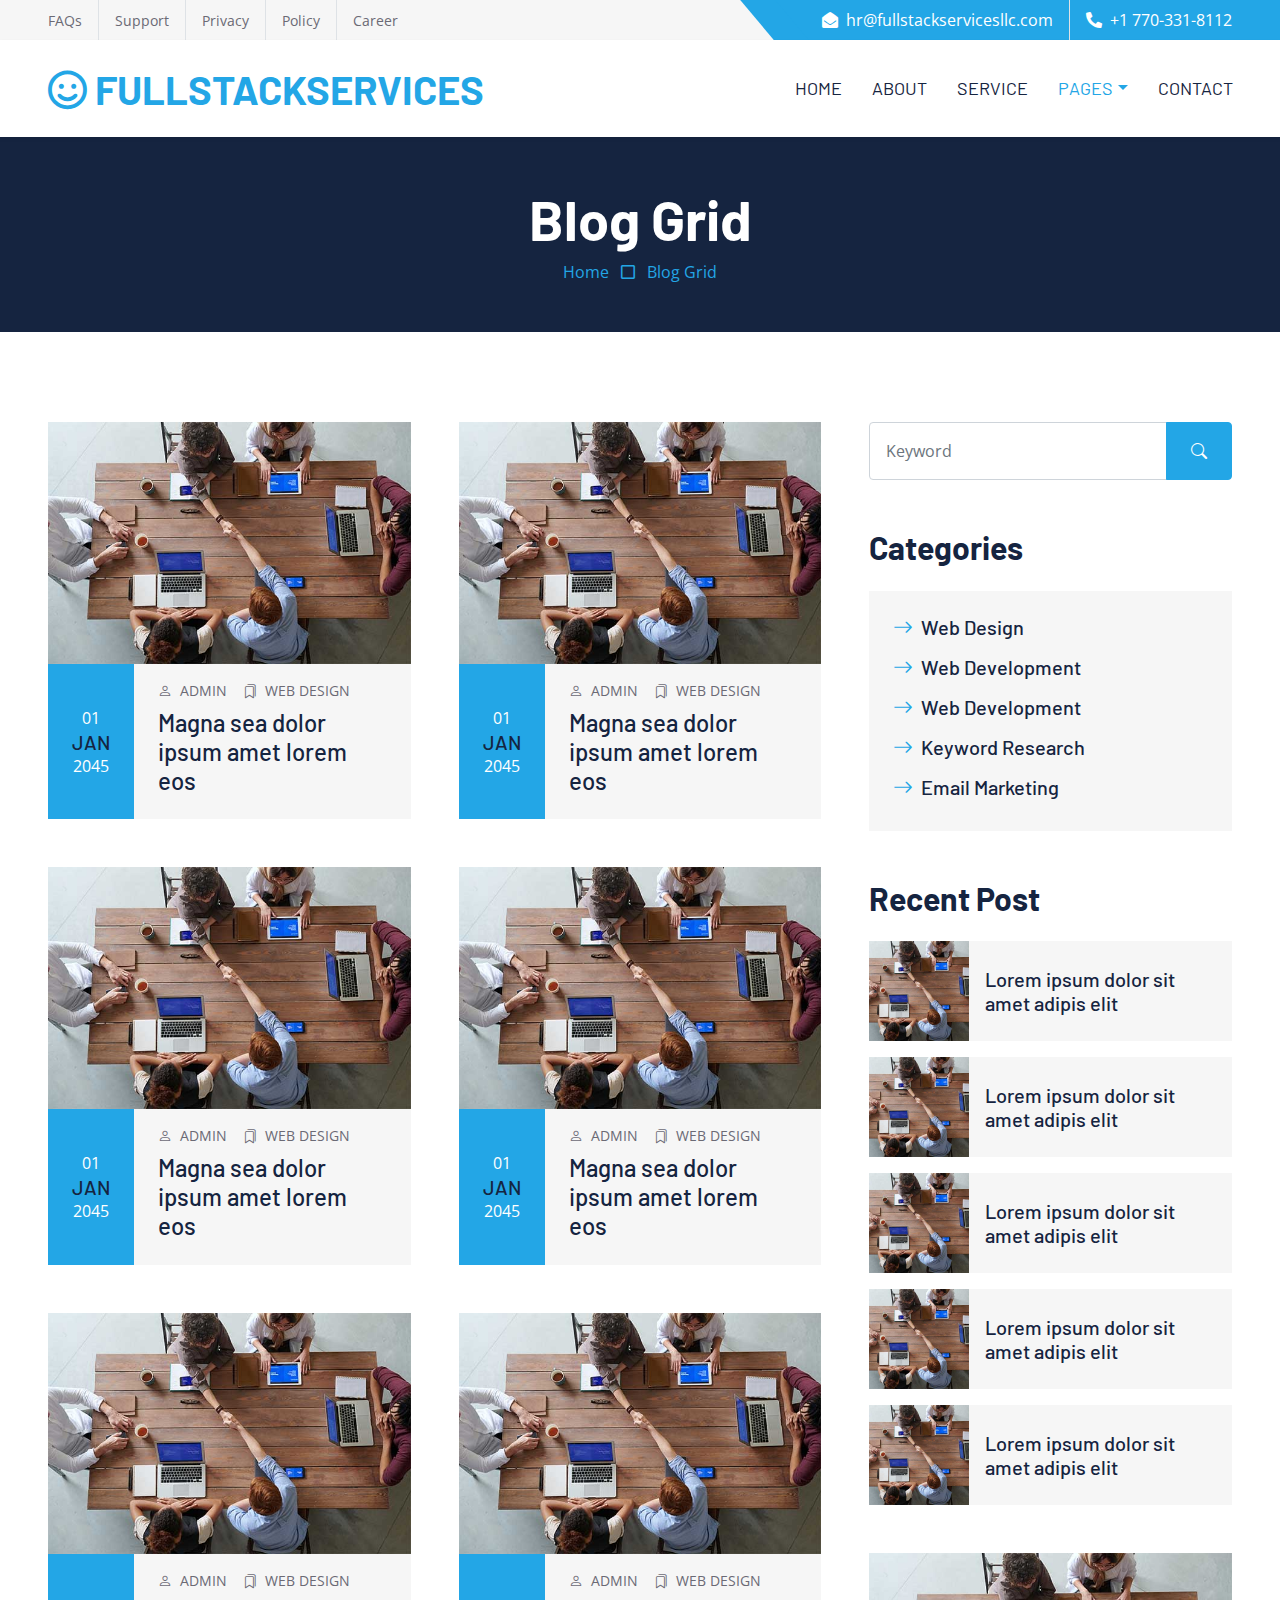
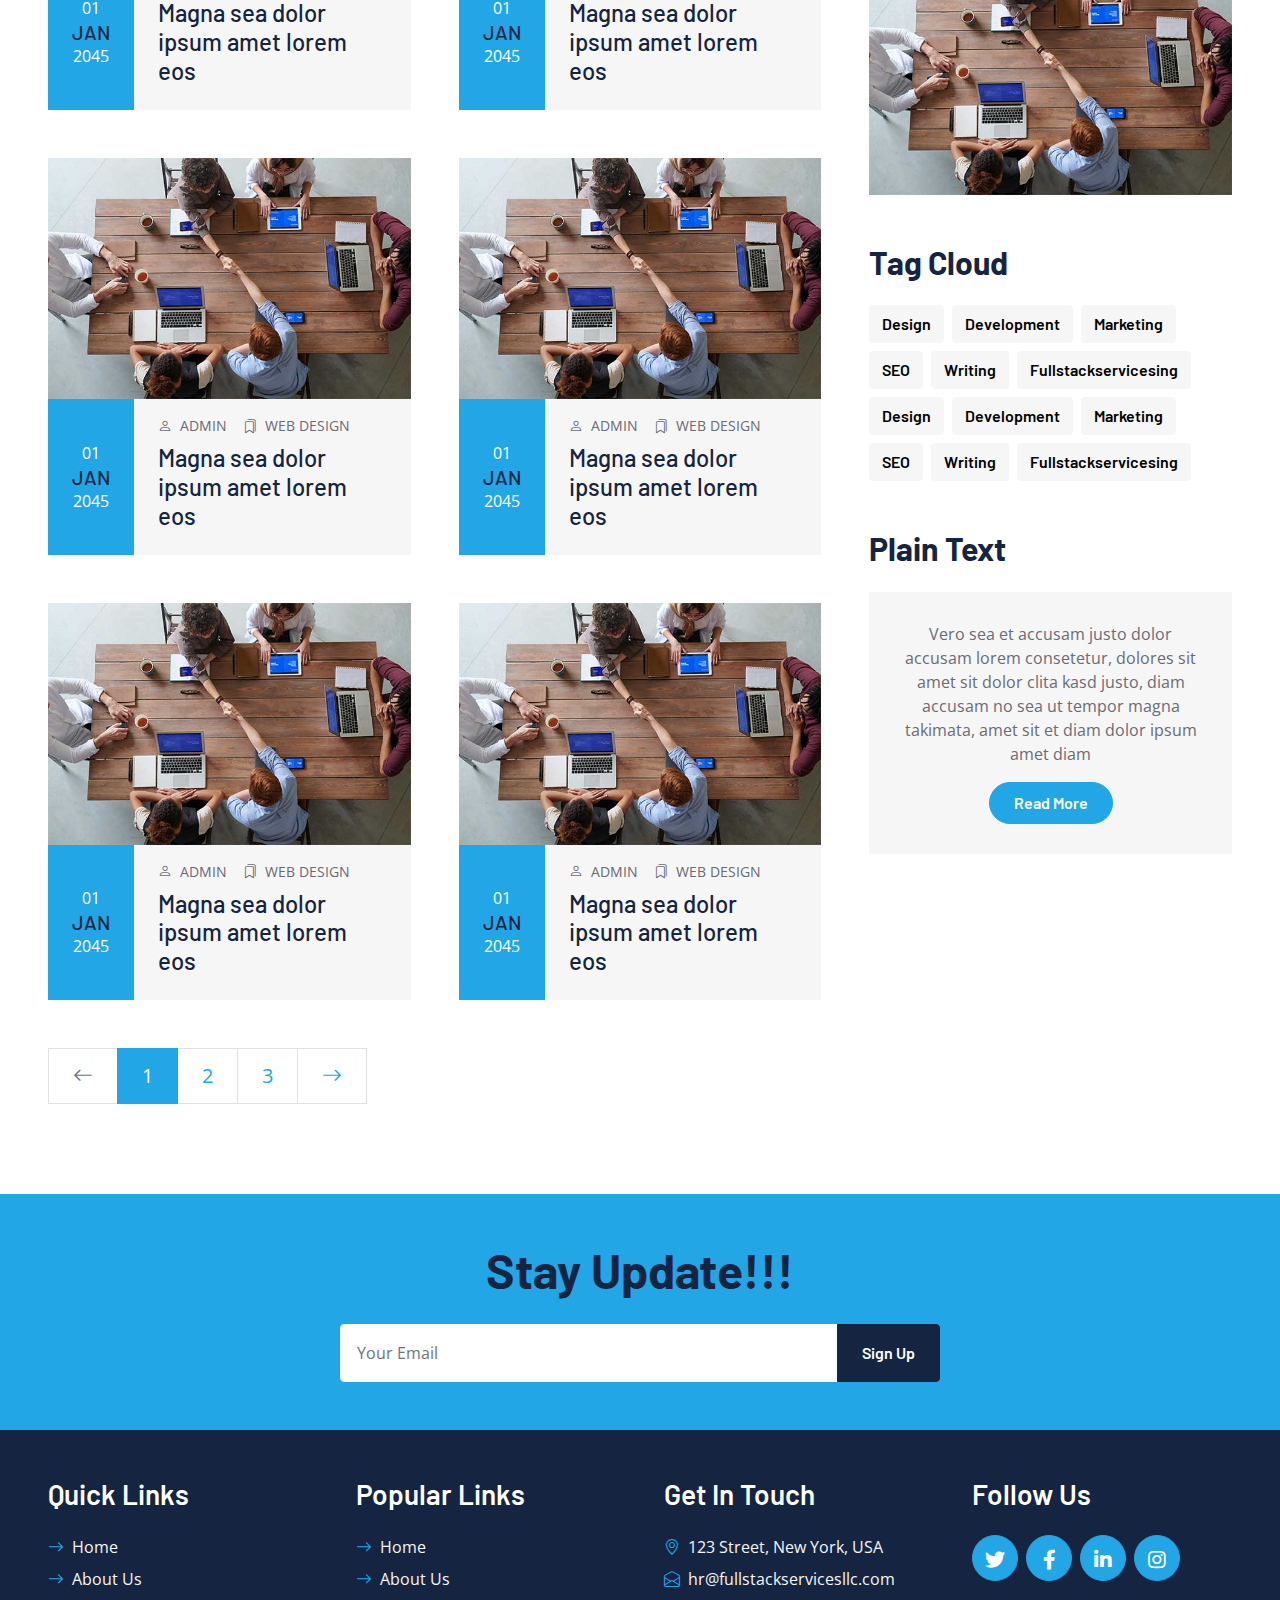
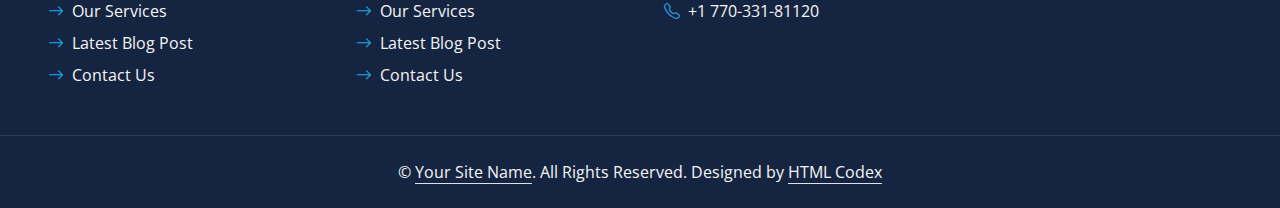
<file: public/blog.html>
<!DOCTYPE html>
<html lang="en">

<head>
    <meta charset="utf-8">
    <title>Fullstackservices LLC</title>
    <meta content="width=device-width, initial-scale=1.0" name="viewport">
    <meta content="Free HTML Templates" name="keywords">
    <meta content="Free HTML Templates" name="description">

    <!-- Favicon -->
    <link href="img/favicon.ico" rel="icon">

    <!-- Google Web Fonts -->
    <link rel="preconnect" href="https://fonts.googleapis.com">
    <link rel="preconnect" href="https://fonts.gstatic.com" crossorigin>
    <link href="https://fonts.googleapis.com/css2?family=Barlow:wght@500;600;700&family=Open+Sans:wght@400;600&display=swap" rel="stylesheet"> 

    <!-- Icon Font Stylesheet -->
    <link href="https://cdnjs.cloudflare.com/ajax/libs/font-awesome/5.10.0/css/all.min.css" rel="stylesheet">
    <link href="https://cdn.jsdelivr.net/npm/bootstrap-icons@1.4.1/font/bootstrap-icons.css" rel="stylesheet">

    <!-- Libraries Stylesheet -->
    <link href="lib/owlcarousel/assets/owl.carousel.min.css" rel="stylesheet">

    <!-- Customized Bootstrap Stylesheet -->
    <link href="css/bootstrap.min.css" rel="stylesheet">

    <!-- Template Stylesheet -->
    <link href="css/style.css" rel="stylesheet">
</head>

<div>
    <!-- Topbar Start -->
    <div class="container-fluid bg-secondary ps-5 pe-0 d-none d-lg-block">
        <div class="row gx-0">
            <div class="col-md-6 text-center text-lg-start mb-2 mb-lg-0">
                <div class="d-inline-flex align-items-center">
                    <a class="text-body py-2 pe-3 border-end" href=""><small>FAQs</small></a>
                    <a class="text-body py-2 px-3 border-end" href=""><small>Support</small></a>
                    <a class="text-body py-2 px-3 border-end" href=""><small>Privacy</small></a>
                    <a class="text-body py-2 px-3 border-end" href=""><small>Policy</small></a>
                    <a class="text-body py-2 ps-3" href=""><small>Career</small></a>
                </div>
            </div>
            <div class="col-md-6 text-center text-lg-end">
                <div class="position-relative d-inline-flex align-items-center bg-primary text-white top-shape px-5">
                    <div class="me-3 pe-3 border-end py-2">
                        <p class="m-0"><i class="fa fa-envelope-open me-2"></i>hr@fullstackservicesllc.com</p>
                    </div>
                    <div class="py-2">
                        <p class="m-0"><i class="fa fa-phone-alt me-2"></i>+1 770-331-8112</p>
                    </div>
                </div>
            </div>
        </div>
    </div>
    <!-- Topbar End -->


    <!-- Navbar Start -->
    <nav class="navbar navbar-expand-lg bg-white navbar-light shadow-sm px-5 py-3 py-lg-0">
        <a href="index.html" class="navbar-brand p-0">
            <h1 class="m-0 text-uppercase text-primary"><i class="far fa-smile text-primary me-2"></i>Fullstackservices</h1>
        </a>
        <button class="navbar-toggler" type="button" data-bs-toggle="collapse" data-bs-target="#navbarCollapse">
            <span class="navbar-toggler-icon"></span>
        </button>
        <div class="collapse navbar-collapse" id="navbarCollapse">
            <div class="navbar-nav ms-auto py-0 me-n3">
                <a href="index.html" class="nav-item nav-link">Home</a>
                <a href="about.html" class="nav-item nav-link">About</a>
                <a href="service.html" class="nav-item nav-link">Service</a>
                <div class="nav-item dropdown">
                    <a href="#" class="nav-link dropdown-toggle active" data-bs-toggle="dropdown">Pages</a>
                    <div class="dropdown-menu m-0">
                        <a href="blog.html" class="dropdown-item active">Blog Grid</a>
                        <a href="detail.html" class="dropdown-item">Blog Detail</a>
                        <a href="feature.html" class="dropdown-item">Features</a>
                        <a href="quote.html" class="dropdown-item">Quote Form</a>
                        <a href="team.html" class="dropdown-item">The Team</a>
                        <a href="testimonial.html" class="dropdown-item">Testimonial</a>
                    </div>
                </div>
                <a href="contact.html" class="nav-item nav-link">Contact</a>
            </div>
        </div>
    </nav>
    <!-- Navbar End -->


    <!-- Page Header Start -->
    <div class="container-fluid bg-dark p-5">
        <div class="row">
            <div class="col-12 text-center">
                <h1 class="display-4 text-white">Blog Grid</h1>
                <a href="">Home</a>
                <i class="far fa-square text-primary px-2"></i>
                <a href="">Blog Grid</a>
            </div>
        </div>
    </div>
    <!-- Page Header End -->


    <!-- Blog Start -->
    <div class="container-fluid py-6 px-5">
        <div class="row g-5">
            <!-- Blog list Start -->
            <div class="col-lg-8">
                <div class="row g-5">
                    <div class="col-xl-6 col-lg-12 col-md-6">
                        <div class="blog-item">
                            <div class="position-relative overflow-hidden">
                                <img class="img-fluid" src="img/blog-1.jpg" alt="">
                            </div>
                            <div class="bg-secondary d-flex">
                                <div class="flex-shrink-0 d-flex flex-column justify-content-center text-center bg-primary text-white px-4">
                                    <span>01</span>
                                    <h5 class="text-uppercase m-0">Jan</h5>
                                    <span>2045</span>
                                </div>
                                <div class="d-flex flex-column justify-content-center py-3 px-4">
                                    <div class="d-flex mb-2">
                                        <small class="text-uppercase me-3"><i class="bi bi-person me-2"></i>Admin</small>
                                        <small class="text-uppercase me-3"><i class="bi bi-bookmarks me-2"></i>Web Design</small>
                                    </div>
                                    <a class="h4" href="">Magna sea dolor ipsum amet lorem eos</a>
                                </div>
                            </div>
                        </div>
                    </div>
                    <div class="col-xl-6 col-lg-12 col-md-6">
                        <div class="blog-item">
                            <div class="position-relative overflow-hidden">
                                <img class="img-fluid" src="img/blog-1.jpg" alt="">
                            </div>
                            <div class="bg-secondary d-flex">
                                <div class="flex-shrink-0 d-flex flex-column justify-content-center text-center bg-primary text-white px-4">
                                    <span>01</span>
                                    <h5 class="text-uppercase m-0">Jan</h5>
                                    <span>2045</span>
                                </div>
                                <div class="d-flex flex-column justify-content-center py-3 px-4">
                                    <div class="d-flex mb-2">
                                        <small class="text-uppercase me-3"><i class="bi bi-person me-2"></i>Admin</small>
                                        <small class="text-uppercase me-3"><i class="bi bi-bookmarks me-2"></i>Web Design</small>
                                    </div>
                                    <a class="h4" href="">Magna sea dolor ipsum amet lorem eos</a>
                                </div>
                            </div>
                        </div>
                    </div>
                    <div class="col-xl-6 col-lg-12 col-md-6">
                        <div class="blog-item">
                            <div class="position-relative overflow-hidden">
                                <img class="img-fluid" src="img/blog-1.jpg" alt="">
                            </div>
                            <div class="bg-secondary d-flex">
                                <div class="flex-shrink-0 d-flex flex-column justify-content-center text-center bg-primary text-white px-4">
                                    <span>01</span>
                                    <h5 class="text-uppercase m-0">Jan</h5>
                                    <span>2045</span>
                                </div>
                                <div class="d-flex flex-column justify-content-center py-3 px-4">
                                    <div class="d-flex mb-2">
                                        <small class="text-uppercase me-3"><i class="bi bi-person me-2"></i>Admin</small>
                                        <small class="text-uppercase me-3"><i class="bi bi-bookmarks me-2"></i>Web Design</small>
                                    </div>
                                    <a class="h4" href="">Magna sea dolor ipsum amet lorem eos</a>
                                </div>
                            </div>
                        </div>
                    </div>
                    <div class="col-xl-6 col-lg-12 col-md-6">
                        <div class="blog-item">
                            <div class="position-relative overflow-hidden">
                                <img class="img-fluid" src="img/blog-1.jpg" alt="">
                            </div>
                            <div class="bg-secondary d-flex">
                                <div class="flex-shrink-0 d-flex flex-column justify-content-center text-center bg-primary text-white px-4">
                                    <span>01</span>
                                    <h5 class="text-uppercase m-0">Jan</h5>
                                    <span>2045</span>
                                </div>
                                <div class="d-flex flex-column justify-content-center py-3 px-4">
                                    <div class="d-flex mb-2">
                                        <small class="text-uppercase me-3"><i class="bi bi-person me-2"></i>Admin</small>
                                        <small class="text-uppercase me-3"><i class="bi bi-bookmarks me-2"></i>Web Design</small>
                                    </div>
                                    <a class="h4" href="">Magna sea dolor ipsum amet lorem eos</a>
                                </div>
                            </div>
                        </div>
                    </div>
                    <div class="col-xl-6 col-lg-12 col-md-6">
                        <div class="blog-item">
                            <div class="position-relative overflow-hidden">
                                <img class="img-fluid" src="img/blog-1.jpg" alt="">
                            </div>
                            <div class="bg-secondary d-flex">
                                <div class="flex-shrink-0 d-flex flex-column justify-content-center text-center bg-primary text-white px-4">
                                    <span>01</span>
                                    <h5 class="text-uppercase m-0">Jan</h5>
                                    <span>2045</span>
                                </div>
                                <div class="d-flex flex-column justify-content-center py-3 px-4">
                                    <div class="d-flex mb-2">
                                        <small class="text-uppercase me-3"><i class="bi bi-person me-2"></i>Admin</small>
                                        <small class="text-uppercase me-3"><i class="bi bi-bookmarks me-2"></i>Web Design</small>
                                    </div>
                                    <a class="h4" href="">Magna sea dolor ipsum amet lorem eos</a>
                                </div>
                            </div>
                        </div>
                    </div>
                    <div class="col-xl-6 col-lg-12 col-md-6">
                        <div class="blog-item">
                            <div class="position-relative overflow-hidden">
                                <img class="img-fluid" src="img/blog-1.jpg" alt="">
                            </div>
                            <div class="bg-secondary d-flex">
                                <div class="flex-shrink-0 d-flex flex-column justify-content-center text-center bg-primary text-white px-4">
                                    <span>01</span>
                                    <h5 class="text-uppercase m-0">Jan</h5>
                                    <span>2045</span>
                                </div>
                                <div class="d-flex flex-column justify-content-center py-3 px-4">
                                    <div class="d-flex mb-2">
                                        <small class="text-uppercase me-3"><i class="bi bi-person me-2"></i>Admin</small>
                                        <small class="text-uppercase me-3"><i class="bi bi-bookmarks me-2"></i>Web Design</small>
                                    </div>
                                    <a class="h4" href="">Magna sea dolor ipsum amet lorem eos</a>
                                </div>
                            </div>
                        </div>
                    </div>
                    <div class="col-xl-6 col-lg-12 col-md-6">
                        <div class="blog-item">
                            <div class="position-relative overflow-hidden">
                                <img class="img-fluid" src="img/blog-1.jpg" alt="">
                            </div>
                            <div class="bg-secondary d-flex">
                                <div class="flex-shrink-0 d-flex flex-column justify-content-center text-center bg-primary text-white px-4">
                                    <span>01</span>
                                    <h5 class="text-uppercase m-0">Jan</h5>
                                    <span>2045</span>
                                </div>
                                <div class="d-flex flex-column justify-content-center py-3 px-4">
                                    <div class="d-flex mb-2">
                                        <small class="text-uppercase me-3"><i class="bi bi-person me-2"></i>Admin</small>
                                        <small class="text-uppercase me-3"><i class="bi bi-bookmarks me-2"></i>Web Design</small>
                                    </div>
                                    <a class="h4" href="">Magna sea dolor ipsum amet lorem eos</a>
                                </div>
                            </div>
                        </div>
                    </div>
                    <div class="col-xl-6 col-lg-12 col-md-6">
                        <div class="blog-item">
                            <div class="position-relative overflow-hidden">
                                <img class="img-fluid" src="img/blog-1.jpg" alt="">
                            </div>
                            <div class="bg-secondary d-flex">
                                <div class="flex-shrink-0 d-flex flex-column justify-content-center text-center bg-primary text-white px-4">
                                    <span>01</span>
                                    <h5 class="text-uppercase m-0">Jan</h5>
                                    <span>2045</span>
                                </div>
                                <div class="d-flex flex-column justify-content-center py-3 px-4">
                                    <div class="d-flex mb-2">
                                        <small class="text-uppercase me-3"><i class="bi bi-person me-2"></i>Admin</small>
                                        <small class="text-uppercase me-3"><i class="bi bi-bookmarks me-2"></i>Web Design</small>
                                    </div>
                                    <a class="h4" href="">Magna sea dolor ipsum amet lorem eos</a>
                                </div>
                            </div>
                        </div>
                    </div>
                    <div class="col-xl-6 col-lg-12 col-md-6">
                        <div class="blog-item">
                            <div class="position-relative overflow-hidden">
                                <img class="img-fluid" src="img/blog-1.jpg" alt="">
                            </div>
                            <div class="bg-secondary d-flex">
                                <div class="flex-shrink-0 d-flex flex-column justify-content-center text-center bg-primary text-white px-4">
                                    <span>01</span>
                                    <h5 class="text-uppercase m-0">Jan</h5>
                                    <span>2045</span>
                                </div>
                                <div class="d-flex flex-column justify-content-center py-3 px-4">
                                    <div class="d-flex mb-2">
                                        <small class="text-uppercase me-3"><i class="bi bi-person me-2"></i>Admin</small>
                                        <small class="text-uppercase me-3"><i class="bi bi-bookmarks me-2"></i>Web Design</small>
                                    </div>
                                    <a class="h4" href="">Magna sea dolor ipsum amet lorem eos</a>
                                </div>
                            </div>
                        </div>
                    </div>
                    <div class="col-xl-6 col-lg-12 col-md-6">
                        <div class="blog-item">
                            <div class="position-relative overflow-hidden">
                                <img class="img-fluid" src="img/blog-1.jpg" alt="">
                            </div>
                            <div class="bg-secondary d-flex">
                                <div class="flex-shrink-0 d-flex flex-column justify-content-center text-center bg-primary text-white px-4">
                                    <span>01</span>
                                    <h5 class="text-uppercase m-0">Jan</h5>
                                    <span>2045</span>
                                </div>
                                <div class="d-flex flex-column justify-content-center py-3 px-4">
                                    <div class="d-flex mb-2">
                                        <small class="text-uppercase me-3"><i class="bi bi-person me-2"></i>Admin</small>
                                        <small class="text-uppercase me-3"><i class="bi bi-bookmarks me-2"></i>Web Design</small>
                                    </div>
                                    <a class="h4" href="">Magna sea dolor ipsum amet lorem eos</a>
                                </div>
                            </div>
                        </div>
                    </div>
                    <div class="col-12">
                        <nav aria-label="Page navigation">
                          <ul class="pagination pagination-lg m-0">
                            <li class="page-item disabled">
                              <a class="page-link rounded-0" href="#" aria-label="Previous">
                                <span aria-hidden="true"><i class="bi bi-arrow-left"></i></span>
                              </a>
                            </li>
                            <li class="page-item active"><a class="page-link" href="#">1</a></li>
                            <li class="page-item"><a class="page-link" href="#">2</a></li>
                            <li class="page-item"><a class="page-link" href="#">3</a></li>
                            <li class="page-item">
                              <a class="page-link rounded-0" href="#" aria-label="Next">
                                <span aria-hidden="true"><i class="bi bi-arrow-right"></i></span>
                              </a>
                            </li>
                          </ul>
                        </nav>
                    </div>
                </div>
            </div>
            <!-- Blog list End -->

            <!-- Sidebar Start -->
            <div class="col-lg-4">
                <!-- Search Form Start -->
                <div class="mb-5">
                    <div class="input-group">
                        <input type="text" class="form-control p-3" placeholder="Keyword">
                        <button class="btn btn-primary px-4"><i class="bi bi-search"></i></button>
                    </div>
                </div>
                <!-- Search Form End -->

                <!-- Category Start -->
                <div class="mb-5">
                    <h2 class="mb-4">Categories</h2>
                    <div class="d-flex flex-column justify-content-start bg-secondary p-4">
                        <a class="h5 mb-3" href="#"><i class="bi bi-arrow-right text-primary me-2"></i>Web Design</a>
                        <a class="h5 mb-3" href="#"><i class="bi bi-arrow-right text-primary me-2"></i>Web Development</a>
                        <a class="h5 mb-3" href="#"><i class="bi bi-arrow-right text-primary me-2"></i>Web Development</a>
                        <a class="h5 mb-3" href="#"><i class="bi bi-arrow-right text-primary me-2"></i>Keyword Research</a>
                        <a class="h5" href="#"><i class="bi bi-arrow-right text-primary me-2"></i>Email Marketing</a>
                    </div>
                </div>
                <!-- Category End -->

                <!-- Recent Post Start -->
                <div class="mb-5">
                    <h2 class="mb-4">Recent Post</h2>
                    <div class="d-flex mb-3">
                        <img class="img-fluid" src="img/blog-1.jpg" style="width: 100px; height: 100px; object-fit: cover;" alt="">
                        <a href="" class="h5 d-flex align-items-center bg-secondary px-3 mb-0">Lorem ipsum dolor sit amet adipis elit
                        </a>
                    </div>
                    <div class="d-flex mb-3">
                        <img class="img-fluid" src="img/blog-1.jpg" style="width: 100px; height: 100px; object-fit: cover;" alt="">
                        <a href="" class="h5 d-flex align-items-center bg-secondary px-3 mb-0">Lorem ipsum dolor sit amet adipis elit
                        </a>
                    </div>
                    <div class="d-flex mb-3">
                        <img class="img-fluid" src="img/blog-1.jpg" style="width: 100px; height: 100px; object-fit: cover;" alt="">
                        <a href="" class="h5 d-flex align-items-center bg-secondary px-3 mb-0">Lorem ipsum dolor sit amet adipis elit
                        </a>
                    </div>
                    <div class="d-flex mb-3">
                        <img class="img-fluid" src="img/blog-1.jpg" style="width: 100px; height: 100px; object-fit: cover;" alt="">
                        <a href="" class="h5 d-flex align-items-center bg-secondary px-3 mb-0">Lorem ipsum dolor sit amet adipis elit
                        </a>
                    </div>
                    <div class="d-flex">
                        <img class="img-fluid" src="img/blog-1.jpg" style="width: 100px; height: 100px; object-fit: cover;" alt="">
                        <a href="" class="h5 d-flex align-items-center bg-secondary px-3 mb-0">Lorem ipsum dolor sit amet adipis elit
                        </a>
                    </div>
                </div>
                <!-- Recent Post End -->

                <!-- Image Start -->
                <div class="mb-5">
                    <img src="img/blog-1.jpg" alt="" class="img-fluid">
                </div>
                <!-- Image End -->

                <!-- Tags Start -->
                <div class="mb-5">
                    <h2 class="mb-4">Tag Cloud</h2>
                    <div class="d-flex flex-wrap m-n1">
                        <a href="" class="btn btn-secondary m-1">Design</a>
                        <a href="" class="btn btn-secondary m-1">Development</a>
                        <a href="" class="btn btn-secondary m-1">Marketing</a>
                        <a href="" class="btn btn-secondary m-1">SEO</a>
                        <a href="" class="btn btn-secondary m-1">Writing</a>
                        <a href="" class="btn btn-secondary m-1">Fullstackservicesing</a>
                        <a href="" class="btn btn-secondary m-1">Design</a>
                        <a href="" class="btn btn-secondary m-1">Development</a>
                        <a href="" class="btn btn-secondary m-1">Marketing</a>
                        <a href="" class="btn btn-secondary m-1">SEO</a>
                        <a href="" class="btn btn-secondary m-1">Writing</a>
                        <a href="" class="btn btn-secondary m-1">Fullstackservicesing</a>
                    </div>
                </div>
                <!-- Tags End -->

                <!-- Plain Text Start -->
                <div>
                    <h2 class="mb-4">Plain Text</h2>
                    <div class="bg-secondary text-center" style="padding: 30px;">
                        <p>Vero sea et accusam justo dolor accusam lorem consetetur, dolores sit amet sit dolor clita kasd justo, diam accusam no sea ut tempor magna takimata, amet sit et diam dolor ipsum amet diam</p>
                        <a href="" class="btn btn-primary rounded-pill py-2 px-4">Read More</a>
                    </div>
                </div>
                <!-- Plain Text End -->
            </div>
            <!-- Sidebar End -->
        </div>
    </div>
    <!-- Blog End -->


    <!-- Footer Start -->
    <div class="container-fluid bg-primary text-secondary p-5">
        <div class="row g-5">
            <div class="col-12 text-center">
                <h1 class="display-5 mb-4">Stay Update!!!</h1>
                <form class="mx-auto" style="max-width: 600px;">
                    <div class="input-group">
                        <input type="text" class="form-control border-white p-3" placeholder="Your Email">
                        <button class="btn btn-dark px-4">Sign Up</button>
                    </div>
                </form>
            </div>
        </div>
    </div>
    <div class="container-fluid bg-dark text-secondary p-5">
        <div class="row g-5">
            <div class="col-lg-3 col-md-6">
                <h3 class="text-white mb-4">Quick Links</h3>
                <div class="d-flex flex-column justify-content-start">
                    <a class="text-secondary mb-2" href="#"><i class="bi bi-arrow-right text-primary me-2"></i>Home</a>
                    <a class="text-secondary mb-2" href="#"><i class="bi bi-arrow-right text-primary me-2"></i>About Us</a>
                    <a class="text-secondary mb-2" href="#"><i class="bi bi-arrow-right text-primary me-2"></i>Our Services</a>
                    <a class="text-secondary mb-2" href="#"><i class="bi bi-arrow-right text-primary me-2"></i>Latest Blog Post</a>
                    <a class="text-secondary" href="#"><i class="bi bi-arrow-right text-primary me-2"></i>Contact Us</a>
                </div>
            </div>
            <div class="col-lg-3 col-md-6">
                <h3 class="text-white mb-4">Popular Links</h3>
                <div class="d-flex flex-column justify-content-start">
                    <a class="text-secondary mb-2" href="#"><i class="bi bi-arrow-right text-primary me-2"></i>Home</a>
                    <a class="text-secondary mb-2" href="#"><i class="bi bi-arrow-right text-primary me-2"></i>About Us</a>
                    <a class="text-secondary mb-2" href="#"><i class="bi bi-arrow-right text-primary me-2"></i>Our Services</a>
                    <a class="text-secondary mb-2" href="#"><i class="bi bi-arrow-right text-primary me-2"></i>Latest Blog Post</a>
                    <a class="text-secondary" href="#"><i class="bi bi-arrow-right text-primary me-2"></i>Contact Us</a>
                </div>
            </div>
            <div class="col-lg-3 col-md-6">
                <h3 class="text-white mb-4">Get In Touch</h3>
                <p class="mb-2"><i class="bi bi-geo-alt text-primary me-2"></i>123 Street, New York, USA</p>
                <p class="mb-2"><i class="bi bi-envelope-open text-primary me-2"></i>hr@fullstackservicesllc.com</p>
                <p class="mb-0"><i class="bi bi-telephone text-primary me-2"></i>+1 770-331-81120</p>
            </div>
            <div class="col-lg-3 col-md-6">
                <h3 class="text-white mb-4">Follow Us</h3>
                <div class="d-flex">
                    <a class="btn btn-lg btn-primary btn-lg-square rounded-circle me-2" href="#"><i class="fab fa-twitter fw-normal"></i></a>
                    <a class="btn btn-lg btn-primary btn-lg-square rounded-circle me-2" href="#"><i class="fab fa-facebook-f fw-normal"></i></a>
                    <a class="btn btn-lg btn-primary btn-lg-square rounded-circle me-2" href="#"><i class="fab fa-linkedin-in fw-normal"></i></a>
                    <a class="btn btn-lg btn-primary btn-lg-square rounded-circle" href="#"><i class="fab fa-instagram fw-normal"></i></a>
                </div>
            </div>
        </div>
    </div>
    <div class="container-fluid bg-dark text-secondary text-center border-top py-4 px-5" style="border-color: rgba(256, 256, 256, .1) !important;">
        <p class="m-0">&copy; <a class="text-secondary border-bottom" href="#">Your Site Name</a>. All Rights Reserved. Designed by <a class="text-secondary border-bottom" href="https://htmlcodex.com">HTML Codex</a></p>
    </div>
    <!-- Footer End -->


    <!-- Back to Top -->
    <a href="#" class="btn btn-lg btn-primary btn-lg-square rounded-circle back-to-top"><i class="bi bi-arrow-up"></i></a>


    <!-- JavaScript Libraries -->
    <script src="https://code.jquery.com/jquery-3.4.1.min.js"></script>
    <script src="https://cdn.jsdelivr.net/npm/bootstrap@5.0.0/dist/js/bootstrap.bundle.min.js"></script>
    <script src="lib/easing/easing.min.js"></script>
    <script src="lib/waypoints/waypoints.min.js"></script>
    <script src="lib/owlcarousel/owl.carousel.min.js"></script>

    <!-- Template Javascript -->
    <script src="js/main.js"></script>
</body>

</html>
</file>
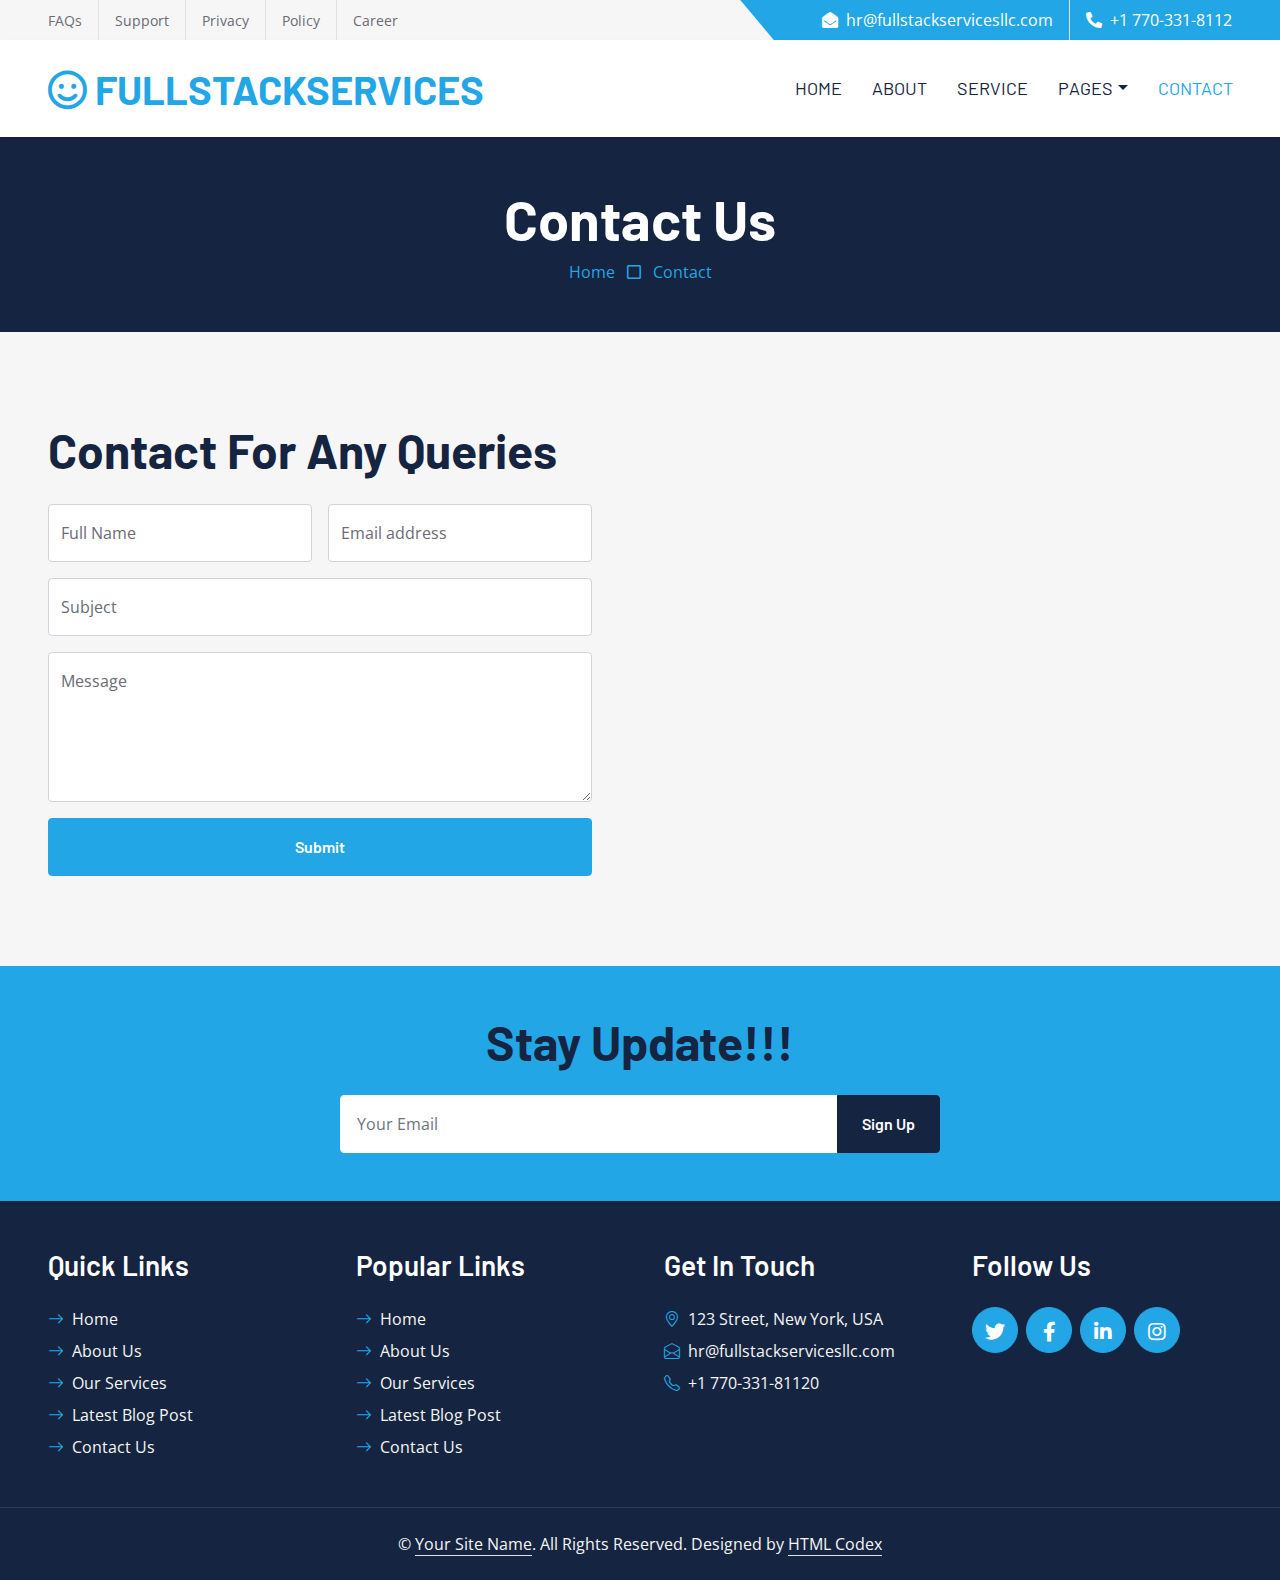
<file: public/contact.html>
<!DOCTYPE html>
<html lang="en">

<head>
    <meta charset="utf-8">
    <title>Fullstackservices LLC</title>
    <meta content="width=device-width, initial-scale=1.0" name="viewport">
    <meta content="Free HTML Templates" name="keywords">
    <meta content="Free HTML Templates" name="description">

    <!-- Favicon -->
    <link href="img/favicon.ico" rel="icon">

    <!-- Google Web Fonts -->
    <link rel="preconnect" href="https://fonts.googleapis.com">
    <link rel="preconnect" href="https://fonts.gstatic.com" crossorigin>
    <link href="https://fonts.googleapis.com/css2?family=Barlow:wght@500;600;700&family=Open+Sans:wght@400;600&display=swap" rel="stylesheet"> 

    <!-- Icon Font Stylesheet -->
    <link href="https://cdnjs.cloudflare.com/ajax/libs/font-awesome/5.10.0/css/all.min.css" rel="stylesheet">
    <link href="https://cdn.jsdelivr.net/npm/bootstrap-icons@1.4.1/font/bootstrap-icons.css" rel="stylesheet">

    <!-- Libraries Stylesheet -->
    <link href="lib/owlcarousel/assets/owl.carousel.min.css" rel="stylesheet">

    <!-- Customized Bootstrap Stylesheet -->
    <link href="css/bootstrap.min.css" rel="stylesheet">

    <!-- Template Stylesheet -->
    <link href="css/style.css" rel="stylesheet">
</head>

<div>
    <!-- Topbar Start -->
    <div class="container-fluid bg-secondary ps-5 pe-0 d-none d-lg-block">
        <div class="row gx-0">
            <div class="col-md-6 text-center text-lg-start mb-2 mb-lg-0">
                <div class="d-inline-flex align-items-center">
                    <a class="text-body py-2 pe-3 border-end" href=""><small>FAQs</small></a>
                    <a class="text-body py-2 px-3 border-end" href=""><small>Support</small></a>
                    <a class="text-body py-2 px-3 border-end" href=""><small>Privacy</small></a>
                    <a class="text-body py-2 px-3 border-end" href=""><small>Policy</small></a>
                    <a class="text-body py-2 ps-3" href=""><small>Career</small></a>
                </div>
            </div>
            <div class="col-md-6 text-center text-lg-end">
                <div class="position-relative d-inline-flex align-items-center bg-primary text-white top-shape px-5">
                    <div class="me-3 pe-3 border-end py-2">
                        <p class="m-0"><i class="fa fa-envelope-open me-2"></i>hr@fullstackservicesllc.com</p>
                    </div>
                    <div class="py-2">
                        <p class="m-0"><i class="fa fa-phone-alt me-2"></i>+1 770-331-8112</p>
                    </div>
                </div>
            </div>
        </div>
    </div>
    <!-- Topbar End -->


    <!-- Navbar Start -->
    <nav class="navbar navbar-expand-lg bg-white navbar-light shadow-sm px-5 py-3 py-lg-0">
        <a href="index.html" class="navbar-brand p-0">
            <h1 class="m-0 text-uppercase text-primary"><i class="far fa-smile text-primary me-2"></i>Fullstackservices</h1>
        </a>
        <button class="navbar-toggler" type="button" data-bs-toggle="collapse" data-bs-target="#navbarCollapse">
            <span class="navbar-toggler-icon"></span>
        </button>
        <div class="collapse navbar-collapse" id="navbarCollapse">
            <div class="navbar-nav ms-auto py-0 me-n3">
                <a href="index.html" class="nav-item nav-link">Home</a>
                <a href="about.html" class="nav-item nav-link">About</a>
                <a href="service.html" class="nav-item nav-link">Service</a>
                <div class="nav-item dropdown">
                    <a href="#" class="nav-link dropdown-toggle" data-bs-toggle="dropdown">Pages</a>
                    <div class="dropdown-menu m-0">
                        <a href="blog.html" class="dropdown-item">Blog Grid</a>
                        <a href="detail.html" class="dropdown-item">Blog Detail</a>
                        <a href="feature.html" class="dropdown-item">Features</a>
                        <a href="quote.html" class="dropdown-item">Quote Form</a>
                        <a href="team.html" class="dropdown-item">The Team</a>
                        <a href="testimonial.html" class="dropdown-item">Testimonial</a>
                    </div>
                </div>
                <a href="contact.html" class="nav-item nav-link active">Contact</a>
            </div>
        </div>
    </nav>
    <!-- Navbar End -->


    <!-- Page Header Start -->
    <div class="container-fluid bg-dark p-5">
        <div class="row">
            <div class="col-12 text-center">
                <h1 class="display-4 text-white">Contact Us</h1>
                <a href="">Home</a>
                <i class="far fa-square text-primary px-2"></i>
                <a href="">Contact</a>
            </div>
        </div>
    </div>
    <!-- Page Header End -->


    <!-- Contact Start -->
    <div class="container-fluid bg-secondary px-0">
        <div class="row g-0">
            <div class="col-lg-6 py-6 px-5">
                <h1 class="display-5 mb-4">Contact For Any Queries</h1>
                <form>
                    <div class="row g-3">
                        <div class="col-6">
                            <div class="form-floating">
                                <input type="text" class="form-control" id="form-floating-1" placeholder="John Doe">
                                <label for="form-floating-1">Full Name</label>
                            </div>
                        </div>
                        <div class="col-6">
                            <div class="form-floating">
                                <input type="email" class="form-control" id="form-floating-2" placeholder="name@example.com">
                                <label for="form-floating-2">Email address</label>
                            </div>
                        </div>
                        <div class="col-12">
                            <div class="form-floating">
                                <input type="text" class="form-control" id="form-floating-3" placeholder="Subject">
                                <label for="form-floating-3">Subject</label>
                            </div>
                        </div>
                        <div class="col-12">
                            <div class="form-floating">
                                <textarea class="form-control" placeholder="Message" id="form-floating-4" style="height: 150px"></textarea>
                                <label for="form-floating-4">Message</label>
                              </div>
                        </div>
                        <div class="col-12">
                            <button class="btn btn-primary w-100 py-3" type="submit">Submit</button>
                        </div>
                    </div>
                </form>
            </div>
            <div class="col-lg-6" style="min-height: 400px;">
                <div class="position-relative h-100">
                    <iframe class="position-relative w-100 h-100"
                        src="https://www.google.com/maps/embed?pb=!1m18!1m12!1m3!1d3001156.4288297426!2d-78.01371936852176!3d42.72876761954724!2m3!1f0!2f0!3f0!3m2!1i1024!2i768!4f13.1!3m3!1m2!1s0x4ccc4bf0f123a5a9%3A0xddcfc6c1de189567!2sNew%20York%2C%20USA!5e0!3m2!1sen!2sbd!4v1603794290143!5m2!1sen!2sbd"
                        frameborder="0" style="border:0;" allowfullscreen="" aria-hidden="false" tabindex="0"></iframe>
                </div>
            </div>
        </div>
    </div>
    <!-- Contact End -->


    <!-- Footer Start -->
    <div class="container-fluid bg-primary text-secondary p-5">
        <div class="row g-5">
            <div class="col-12 text-center">
                <h1 class="display-5 mb-4">Stay Update!!!</h1>
                <form class="mx-auto" style="max-width: 600px;">
                    <div class="input-group">
                        <input type="text" class="form-control border-white p-3" placeholder="Your Email">
                        <button class="btn btn-dark px-4">Sign Up</button>
                    </div>
                </form>
            </div>
        </div>
    </div>
    <div class="container-fluid bg-dark text-secondary p-5">
        <div class="row g-5">
            <div class="col-lg-3 col-md-6">
                <h3 class="text-white mb-4">Quick Links</h3>
                <div class="d-flex flex-column justify-content-start">
                    <a class="text-secondary mb-2" href="#"><i class="bi bi-arrow-right text-primary me-2"></i>Home</a>
                    <a class="text-secondary mb-2" href="#"><i class="bi bi-arrow-right text-primary me-2"></i>About Us</a>
                    <a class="text-secondary mb-2" href="#"><i class="bi bi-arrow-right text-primary me-2"></i>Our Services</a>
                    <a class="text-secondary mb-2" href="#"><i class="bi bi-arrow-right text-primary me-2"></i>Latest Blog Post</a>
                    <a class="text-secondary" href="#"><i class="bi bi-arrow-right text-primary me-2"></i>Contact Us</a>
                </div>
            </div>
            <div class="col-lg-3 col-md-6">
                <h3 class="text-white mb-4">Popular Links</h3>
                <div class="d-flex flex-column justify-content-start">
                    <a class="text-secondary mb-2" href="#"><i class="bi bi-arrow-right text-primary me-2"></i>Home</a>
                    <a class="text-secondary mb-2" href="#"><i class="bi bi-arrow-right text-primary me-2"></i>About Us</a>
                    <a class="text-secondary mb-2" href="#"><i class="bi bi-arrow-right text-primary me-2"></i>Our Services</a>
                    <a class="text-secondary mb-2" href="#"><i class="bi bi-arrow-right text-primary me-2"></i>Latest Blog Post</a>
                    <a class="text-secondary" href="#"><i class="bi bi-arrow-right text-primary me-2"></i>Contact Us</a>
                </div>
            </div>
            <div class="col-lg-3 col-md-6">
                <h3 class="text-white mb-4">Get In Touch</h3>
                <p class="mb-2"><i class="bi bi-geo-alt text-primary me-2"></i>123 Street, New York, USA</p>
                <p class="mb-2"><i class="bi bi-envelope-open text-primary me-2"></i>hr@fullstackservicesllc.com</p>
                <p class="mb-0"><i class="bi bi-telephone text-primary me-2"></i>+1 770-331-81120</p>
            </div>
            <div class="col-lg-3 col-md-6">
                <h3 class="text-white mb-4">Follow Us</h3>
                <div class="d-flex">
                    <a class="btn btn-lg btn-primary btn-lg-square rounded-circle me-2" href="#"><i class="fab fa-twitter fw-normal"></i></a>
                    <a class="btn btn-lg btn-primary btn-lg-square rounded-circle me-2" href="#"><i class="fab fa-facebook-f fw-normal"></i></a>
                    <a class="btn btn-lg btn-primary btn-lg-square rounded-circle me-2" href="#"><i class="fab fa-linkedin-in fw-normal"></i></a>
                    <a class="btn btn-lg btn-primary btn-lg-square rounded-circle" href="#"><i class="fab fa-instagram fw-normal"></i></a>
                </div>
            </div>
        </div>
    </div>
    <div class="container-fluid bg-dark text-secondary text-center border-top py-4 px-5" style="border-color: rgba(256, 256, 256, .1) !important;">
        <p class="m-0">&copy; <a class="text-secondary border-bottom" href="#">Your Site Name</a>. All Rights Reserved. Designed by <a class="text-secondary border-bottom" href="https://htmlcodex.com">HTML Codex</a></p>
    </div>
    <!-- Footer End -->


    <!-- Back to Top -->
    <a href="#" class="btn btn-lg btn-primary btn-lg-square rounded-circle back-to-top"><i class="bi bi-arrow-up"></i></a>


    <!-- JavaScript Libraries -->
    <script src="https://code.jquery.com/jquery-3.4.1.min.js"></script>
    <script src="https://cdn.jsdelivr.net/npm/bootstrap@5.0.0/dist/js/bootstrap.bundle.min.js"></script>
    <script src="lib/easing/easing.min.js"></script>
    <script src="lib/waypoints/waypoints.min.js"></script>
    <script src="lib/owlcarousel/owl.carousel.min.js"></script>

    <!-- Template Javascript -->
    <script src="js/main.js"></script>
</body>

</html>
</file>
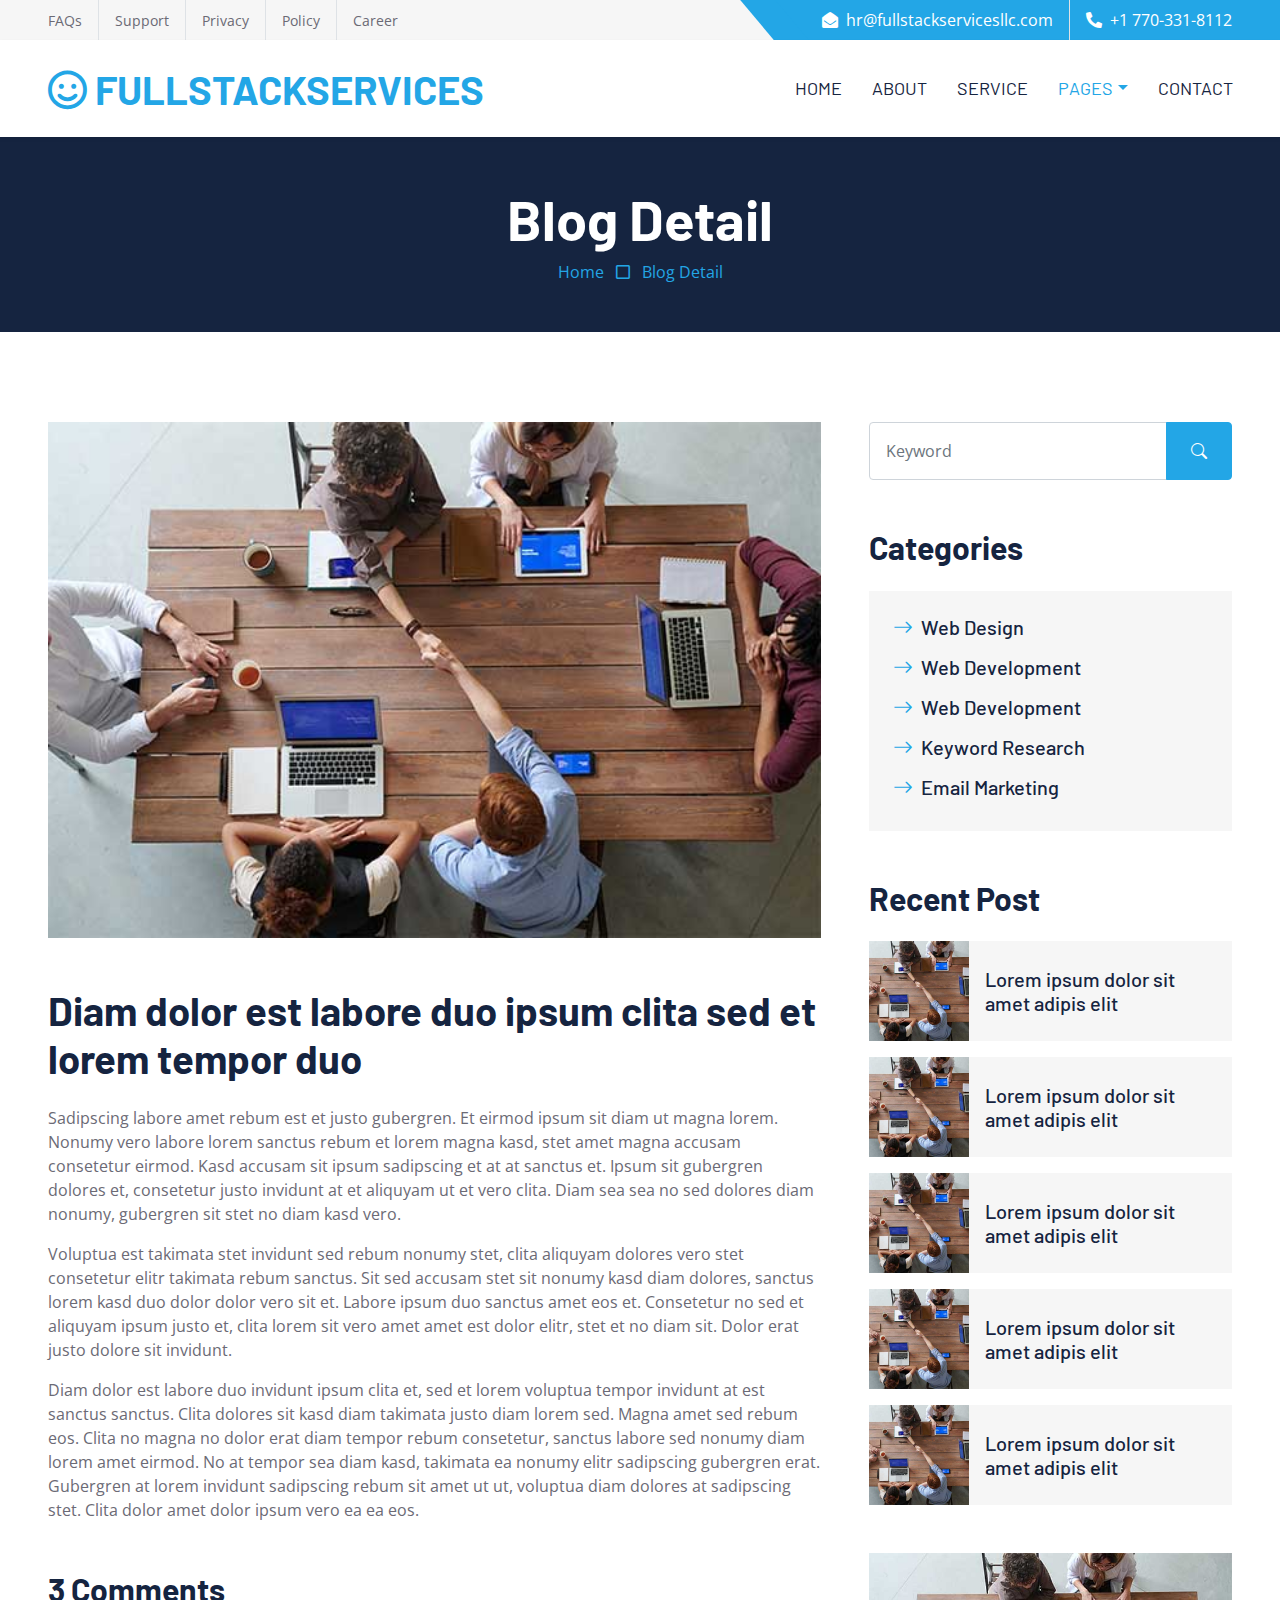
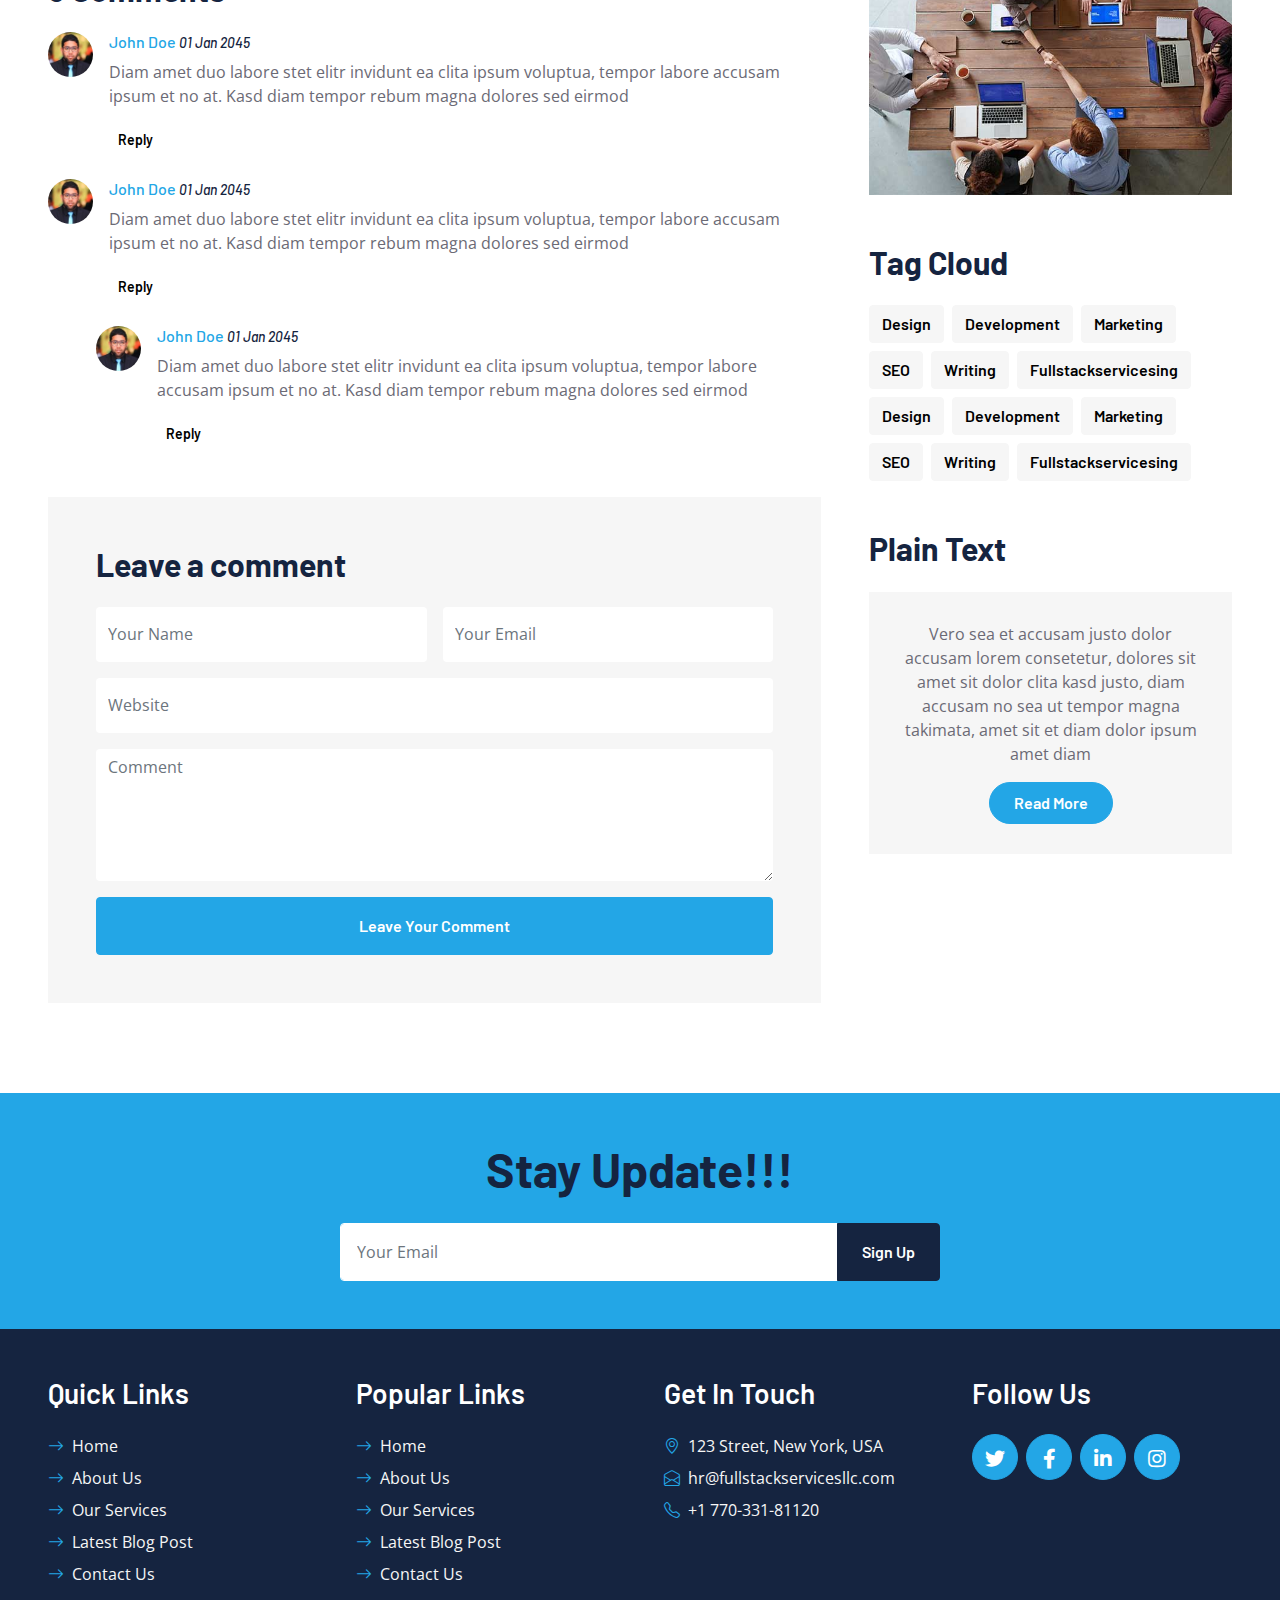
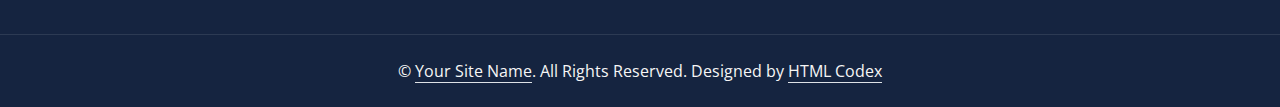
<file: public/detail.html>
<!DOCTYPE html>
<html lang="en">

<head>
    <meta charset="utf-8">
    <title>Fullstackservices LLC</title>
    <meta content="width=device-width, initial-scale=1.0" name="viewport">
    <meta content="Free HTML Templates" name="keywords">
    <meta content="Free HTML Templates" name="description">

    <!-- Favicon -->
    <link href="img/favicon.ico" rel="icon">

    <!-- Google Web Fonts -->
    <link rel="preconnect" href="https://fonts.googleapis.com">
    <link rel="preconnect" href="https://fonts.gstatic.com" crossorigin>
    <link href="https://fonts.googleapis.com/css2?family=Barlow:wght@500;600;700&family=Open+Sans:wght@400;600&display=swap" rel="stylesheet"> 

    <!-- Icon Font Stylesheet -->
    <link href="https://cdnjs.cloudflare.com/ajax/libs/font-awesome/5.10.0/css/all.min.css" rel="stylesheet">
    <link href="https://cdn.jsdelivr.net/npm/bootstrap-icons@1.4.1/font/bootstrap-icons.css" rel="stylesheet">

    <!-- Libraries Stylesheet -->
    <link href="lib/owlcarousel/assets/owl.carousel.min.css" rel="stylesheet">

    <!-- Customized Bootstrap Stylesheet -->
    <link href="css/bootstrap.min.css" rel="stylesheet">

    <!-- Template Stylesheet -->
    <link href="css/style.css" rel="stylesheet">
</head>

<div>
    <!-- Topbar Start -->
    <div class="container-fluid bg-secondary ps-5 pe-0 d-none d-lg-block">
        <div class="row gx-0">
            <div class="col-md-6 text-center text-lg-start mb-2 mb-lg-0">
                <div class="d-inline-flex align-items-center">
                    <a class="text-body py-2 pe-3 border-end" href=""><small>FAQs</small></a>
                    <a class="text-body py-2 px-3 border-end" href=""><small>Support</small></a>
                    <a class="text-body py-2 px-3 border-end" href=""><small>Privacy</small></a>
                    <a class="text-body py-2 px-3 border-end" href=""><small>Policy</small></a>
                    <a class="text-body py-2 ps-3" href=""><small>Career</small></a>
                </div>
            </div>
            <div class="col-md-6 text-center text-lg-end">
                <div class="position-relative d-inline-flex align-items-center bg-primary text-white top-shape px-5">
                    <div class="me-3 pe-3 border-end py-2">
                        <p class="m-0"><i class="fa fa-envelope-open me-2"></i>hr@fullstackservicesllc.com</p>
                    </div>
                    <div class="py-2">
                        <p class="m-0"><i class="fa fa-phone-alt me-2"></i>+1 770-331-8112</p>
                    </div>
                </div>
            </div>
        </div>
    </div>
    <!-- Topbar End -->


    <!-- Navbar Start -->
    <nav class="navbar navbar-expand-lg bg-white navbar-light shadow-sm px-5 py-3 py-lg-0">
        <a href="index.html" class="navbar-brand p-0">
            <h1 class="m-0 text-uppercase text-primary"><i class="far fa-smile text-primary me-2"></i>Fullstackservices</h1>
        </a>
        <button class="navbar-toggler" type="button" data-bs-toggle="collapse" data-bs-target="#navbarCollapse">
            <span class="navbar-toggler-icon"></span>
        </button>
        <div class="collapse navbar-collapse" id="navbarCollapse">
            <div class="navbar-nav ms-auto py-0 me-n3">
                <a href="index.html" class="nav-item nav-link">Home</a>
                <a href="about.html" class="nav-item nav-link">About</a>
                <a href="service.html" class="nav-item nav-link">Service</a>
                <div class="nav-item dropdown">
                    <a href="#" class="nav-link dropdown-toggle active" data-bs-toggle="dropdown">Pages</a>
                    <div class="dropdown-menu m-0">
                        <a href="blog.html" class="dropdown-item">Blog Grid</a>
                        <a href="detail.html" class="dropdown-item active">Blog Detail</a>
                        <a href="feature.html" class="dropdown-item">Features</a>
                        <a href="quote.html" class="dropdown-item">Quote Form</a>
                        <a href="team.html" class="dropdown-item">The Team</a>
                        <a href="testimonial.html" class="dropdown-item">Testimonial</a>
                    </div>
                </div>
                <a href="contact.html" class="nav-item nav-link">Contact</a>
            </div>
        </div>
    </nav>
    <!-- Navbar End -->


    <!-- Page Header Start -->
    <div class="container-fluid bg-dark p-5">
        <div class="row">
            <div class="col-12 text-center">
                <h1 class="display-4 text-white">Blog Detail</h1>
                <a href="">Home</a>
                <i class="far fa-square text-primary px-2"></i>
                <a href="">Blog Detail</a>
            </div>
        </div>
    </div>
    <!-- Page Header End -->


    <!-- Blog Start -->
    <div class="container-fluid py-6 px-5">
        <div class="row g-5">
            <div class="col-lg-8">
                <!-- Blog Detail Start -->
                <div class="mb-5">
                    <img class="img-fluid w-100 mb-5" src="img/blog-1.jpg" alt="">
                    <h1 class="mb-4">Diam dolor est labore duo ipsum clita sed et lorem tempor duo</h1>
                    <p>Sadipscing labore amet rebum est et justo gubergren. Et eirmod ipsum sit diam ut
                        magna lorem. Nonumy vero labore lorem sanctus rebum et lorem magna kasd, stet
                        amet magna accusam consetetur eirmod. Kasd accusam sit ipsum sadipscing et at at
                        sanctus et. Ipsum sit gubergren dolores et, consetetur justo invidunt at et
                        aliquyam ut et vero clita. Diam sea sea no sed dolores diam nonumy, gubergren
                        sit stet no diam kasd vero.</p>
                    <p>Voluptua est takimata stet invidunt sed rebum nonumy stet, clita aliquyam dolores
                        vero stet consetetur elitr takimata rebum sanctus. Sit sed accusam stet sit
                        nonumy kasd diam dolores, sanctus lorem kasd duo dolor dolor vero sit et. Labore
                        ipsum duo sanctus amet eos et. Consetetur no sed et aliquyam ipsum justo et,
                        clita lorem sit vero amet amet est dolor elitr, stet et no diam sit. Dolor erat
                        justo dolore sit invidunt.</p>
                    <p>Diam dolor est labore duo invidunt ipsum clita et, sed et lorem voluptua tempor
                        invidunt at est sanctus sanctus. Clita dolores sit kasd diam takimata justo diam
                        lorem sed. Magna amet sed rebum eos. Clita no magna no dolor erat diam tempor
                        rebum consetetur, sanctus labore sed nonumy diam lorem amet eirmod. No at tempor
                        sea diam kasd, takimata ea nonumy elitr sadipscing gubergren erat. Gubergren at
                        lorem invidunt sadipscing rebum sit amet ut ut, voluptua diam dolores at
                        sadipscing stet. Clita dolor amet dolor ipsum vero ea ea eos.</p>
                </div>
                <!-- Blog Detail End -->

                <!-- Comment List Start -->
                <div class="mb-5">
                    <h2 class="mb-4">3 Comments</h2>
                    <div class="d-flex mb-4">
                        <img src="img/user.jpg" class="img-fluid rounded-circle" style="width: 45px; height: 45px;">
                        <div class="ps-3">
                            <h6><a href="">John Doe</a> <small><i>01 Jan 2045</i></small></h6>
                            <p>Diam amet duo labore stet elitr invidunt ea clita ipsum voluptua, tempor labore
                                accusam ipsum et no at. Kasd diam tempor rebum magna dolores sed eirmod</p>
                            <button class="btn btn-sm btn-light">Reply</button>
                        </div>
                    </div>
                    <div class="d-flex mb-4">
                        <img src="img/user.jpg" class="img-fluid rounded-circle" style="width: 45px; height: 45px;">
                        <div class="ps-3">
                            <h6><a href="">John Doe</a> <small><i>01 Jan 2045</i></small></h6>
                            <p>Diam amet duo labore stet elitr invidunt ea clita ipsum voluptua, tempor labore
                                accusam ipsum et no at. Kasd diam tempor rebum magna dolores sed eirmod</p>
                            <button class="btn btn-sm btn-light">Reply</button>
                        </div>
                    </div>
                    <div class="d-flex ms-5 mb-4">
                        <img src="img/user.jpg" class="img-fluid rounded-circle" style="width: 45px; height: 45px;">
                        <div class="ps-3">
                            <h6><a href="">John Doe</a> <small><i>01 Jan 2045</i></small></h6>
                            <p>Diam amet duo labore stet elitr invidunt ea clita ipsum voluptua, tempor labore
                                accusam ipsum et no at. Kasd diam tempor rebum magna dolores sed eirmod</p>
                            <button class="btn btn-sm btn-light">Reply</button>
                        </div>
                    </div>
                </div>
                <!-- Comment List End -->

                <!-- Comment Form Start -->
                <div class="bg-secondary p-5">
                    <h2 class="mb-4">Leave a comment</h2>
                    <form>
                        <div class="row g-3">
                            <div class="col-12 col-sm-6">
                                <input type="text" class="form-control bg-white border-0" placeholder="Your Name" style="height: 55px;">
                            </div>
                            <div class="col-12 col-sm-6">
                                <input type="email" class="form-control bg-white border-0" placeholder="Your Email" style="height: 55px;">
                            </div>
                            <div class="col-12">
                                <input type="text" class="form-control bg-white border-0" placeholder="Website" style="height: 55px;">
                            </div>
                            <div class="col-12">
                                <textarea class="form-control bg-white border-0" rows="5" placeholder="Comment"></textarea>
                            </div>
                            <div class="col-12">
                                <button class="btn btn-primary w-100 py-3" type="submit">Leave Your Comment</button>
                            </div>
                        </div>
                    </form>
                </div>
                <!-- Comment Form End -->
            </div>

            <!-- Sidebar Start -->
            <div class="col-lg-4">
                <!-- Search Form Start -->
                <div class="mb-5">
                    <div class="input-group">
                        <input type="text" class="form-control p-3" placeholder="Keyword">
                        <button class="btn btn-primary px-4"><i class="bi bi-search"></i></button>
                    </div>
                </div>
                <!-- Search Form End -->

                <!-- Category Start -->
                <div class="mb-5">
                    <h2 class="mb-4">Categories</h2>
                    <div class="d-flex flex-column justify-content-start bg-secondary p-4">
                        <a class="h5 mb-3" href="#"><i class="bi bi-arrow-right text-primary me-2"></i>Web Design</a>
                        <a class="h5 mb-3" href="#"><i class="bi bi-arrow-right text-primary me-2"></i>Web Development</a>
                        <a class="h5 mb-3" href="#"><i class="bi bi-arrow-right text-primary me-2"></i>Web Development</a>
                        <a class="h5 mb-3" href="#"><i class="bi bi-arrow-right text-primary me-2"></i>Keyword Research</a>
                        <a class="h5" href="#"><i class="bi bi-arrow-right text-primary me-2"></i>Email Marketing</a>
                    </div>
                </div>
                <!-- Category End -->

                <!-- Recent Post Start -->
                <div class="mb-5">
                    <h2 class="mb-4">Recent Post</h2>
                    <div class="d-flex mb-3">
                        <img class="img-fluid" src="img/blog-1.jpg" style="width: 100px; height: 100px; object-fit: cover;" alt="">
                        <a href="" class="h5 d-flex align-items-center bg-secondary px-3 mb-0">Lorem ipsum dolor sit amet adipis elit
                        </a>
                    </div>
                    <div class="d-flex mb-3">
                        <img class="img-fluid" src="img/blog-1.jpg" style="width: 100px; height: 100px; object-fit: cover;" alt="">
                        <a href="" class="h5 d-flex align-items-center bg-secondary px-3 mb-0">Lorem ipsum dolor sit amet adipis elit
                        </a>
                    </div>
                    <div class="d-flex mb-3">
                        <img class="img-fluid" src="img/blog-1.jpg" style="width: 100px; height: 100px; object-fit: cover;" alt="">
                        <a href="" class="h5 d-flex align-items-center bg-secondary px-3 mb-0">Lorem ipsum dolor sit amet adipis elit
                        </a>
                    </div>
                    <div class="d-flex mb-3">
                        <img class="img-fluid" src="img/blog-1.jpg" style="width: 100px; height: 100px; object-fit: cover;" alt="">
                        <a href="" class="h5 d-flex align-items-center bg-secondary px-3 mb-0">Lorem ipsum dolor sit amet adipis elit
                        </a>
                    </div>
                    <div class="d-flex">
                        <img class="img-fluid" src="img/blog-1.jpg" style="width: 100px; height: 100px; object-fit: cover;" alt="">
                        <a href="" class="h5 d-flex align-items-center bg-secondary px-3 mb-0">Lorem ipsum dolor sit amet adipis elit
                        </a>
                    </div>
                </div>
                <!-- Recent Post End -->

                <!-- Image Start -->
                <div class="mb-5">
                    <img src="img/blog-1.jpg" alt="" class="img-fluid">
                </div>
                <!-- Image End -->

                <!-- Tags Start -->
                <div class="mb-5">
                    <h2 class="mb-4">Tag Cloud</h2>
                    <div class="d-flex flex-wrap m-n1">
                        <a href="" class="btn btn-secondary m-1">Design</a>
                        <a href="" class="btn btn-secondary m-1">Development</a>
                        <a href="" class="btn btn-secondary m-1">Marketing</a>
                        <a href="" class="btn btn-secondary m-1">SEO</a>
                        <a href="" class="btn btn-secondary m-1">Writing</a>
                        <a href="" class="btn btn-secondary m-1">Fullstackservicesing</a>
                        <a href="" class="btn btn-secondary m-1">Design</a>
                        <a href="" class="btn btn-secondary m-1">Development</a>
                        <a href="" class="btn btn-secondary m-1">Marketing</a>
                        <a href="" class="btn btn-secondary m-1">SEO</a>
                        <a href="" class="btn btn-secondary m-1">Writing</a>
                        <a href="" class="btn btn-secondary m-1">Fullstackservicesing</a>
                    </div>
                </div>
                <!-- Tags End -->

                <!-- Plain Text Start -->
                <div>
                    <h2 class="mb-4">Plain Text</h2>
                    <div class="bg-secondary text-center" style="padding: 30px;">
                        <p>Vero sea et accusam justo dolor accusam lorem consetetur, dolores sit amet sit dolor clita kasd justo, diam accusam no sea ut tempor magna takimata, amet sit et diam dolor ipsum amet diam</p>
                        <a href="" class="btn btn-primary rounded-pill py-2 px-4">Read More</a>
                    </div>
                </div>
                <!-- Plain Text End -->
            </div>
            <!-- Sidebar End -->
        </div>
    </div>
    <!-- Blog End -->


    <!-- Footer Start -->
    <div class="container-fluid bg-primary text-secondary p-5">
        <div class="row g-5">
            <div class="col-12 text-center">
                <h1 class="display-5 mb-4">Stay Update!!!</h1>
                <form class="mx-auto" style="max-width: 600px;">
                    <div class="input-group">
                        <input type="text" class="form-control border-white p-3" placeholder="Your Email">
                        <button class="btn btn-dark px-4">Sign Up</button>
                    </div>
                </form>
            </div>
        </div>
    </div>
    <div class="container-fluid bg-dark text-secondary p-5">
        <div class="row g-5">
            <div class="col-lg-3 col-md-6">
                <h3 class="text-white mb-4">Quick Links</h3>
                <div class="d-flex flex-column justify-content-start">
                    <a class="text-secondary mb-2" href="#"><i class="bi bi-arrow-right text-primary me-2"></i>Home</a>
                    <a class="text-secondary mb-2" href="#"><i class="bi bi-arrow-right text-primary me-2"></i>About Us</a>
                    <a class="text-secondary mb-2" href="#"><i class="bi bi-arrow-right text-primary me-2"></i>Our Services</a>
                    <a class="text-secondary mb-2" href="#"><i class="bi bi-arrow-right text-primary me-2"></i>Latest Blog Post</a>
                    <a class="text-secondary" href="#"><i class="bi bi-arrow-right text-primary me-2"></i>Contact Us</a>
                </div>
            </div>
            <div class="col-lg-3 col-md-6">
                <h3 class="text-white mb-4">Popular Links</h3>
                <div class="d-flex flex-column justify-content-start">
                    <a class="text-secondary mb-2" href="#"><i class="bi bi-arrow-right text-primary me-2"></i>Home</a>
                    <a class="text-secondary mb-2" href="#"><i class="bi bi-arrow-right text-primary me-2"></i>About Us</a>
                    <a class="text-secondary mb-2" href="#"><i class="bi bi-arrow-right text-primary me-2"></i>Our Services</a>
                    <a class="text-secondary mb-2" href="#"><i class="bi bi-arrow-right text-primary me-2"></i>Latest Blog Post</a>
                    <a class="text-secondary" href="#"><i class="bi bi-arrow-right text-primary me-2"></i>Contact Us</a>
                </div>
            </div>
            <div class="col-lg-3 col-md-6">
                <h3 class="text-white mb-4">Get In Touch</h3>
                <p class="mb-2"><i class="bi bi-geo-alt text-primary me-2"></i>123 Street, New York, USA</p>
                <p class="mb-2"><i class="bi bi-envelope-open text-primary me-2"></i>hr@fullstackservicesllc.com</p>
                <p class="mb-0"><i class="bi bi-telephone text-primary me-2"></i>+1 770-331-81120</p>
            </div>
            <div class="col-lg-3 col-md-6">
                <h3 class="text-white mb-4">Follow Us</h3>
                <div class="d-flex">
                    <a class="btn btn-lg btn-primary btn-lg-square rounded-circle me-2" href="#"><i class="fab fa-twitter fw-normal"></i></a>
                    <a class="btn btn-lg btn-primary btn-lg-square rounded-circle me-2" href="#"><i class="fab fa-facebook-f fw-normal"></i></a>
                    <a class="btn btn-lg btn-primary btn-lg-square rounded-circle me-2" href="#"><i class="fab fa-linkedin-in fw-normal"></i></a>
                    <a class="btn btn-lg btn-primary btn-lg-square rounded-circle" href="#"><i class="fab fa-instagram fw-normal"></i></a>
                </div>
            </div>
        </div>
    </div>
    <div class="container-fluid bg-dark text-secondary text-center border-top py-4 px-5" style="border-color: rgba(256, 256, 256, .1) !important;">
        <p class="m-0">&copy; <a class="text-secondary border-bottom" href="#">Your Site Name</a>. All Rights Reserved. Designed by <a class="text-secondary border-bottom" href="https://htmlcodex.com">HTML Codex</a></p>
    </div>
    <!-- Footer End -->


    <!-- Back to Top -->
    <a href="#" class="btn btn-lg btn-primary btn-lg-square rounded-circle back-to-top"><i class="bi bi-arrow-up"></i></a>


    <!-- JavaScript Libraries -->
    <script src="https://code.jquery.com/jquery-3.4.1.min.js"></script>
    <script src="https://cdn.jsdelivr.net/npm/bootstrap@5.0.0/dist/js/bootstrap.bundle.min.js"></script>
    <script src="lib/easing/easing.min.js"></script>
    <script src="lib/waypoints/waypoints.min.js"></script>
    <script src="lib/owlcarousel/owl.carousel.min.js"></script>

    <!-- Template Javascript -->
    <script src="js/main.js"></script>
</body>

</html>
</file>
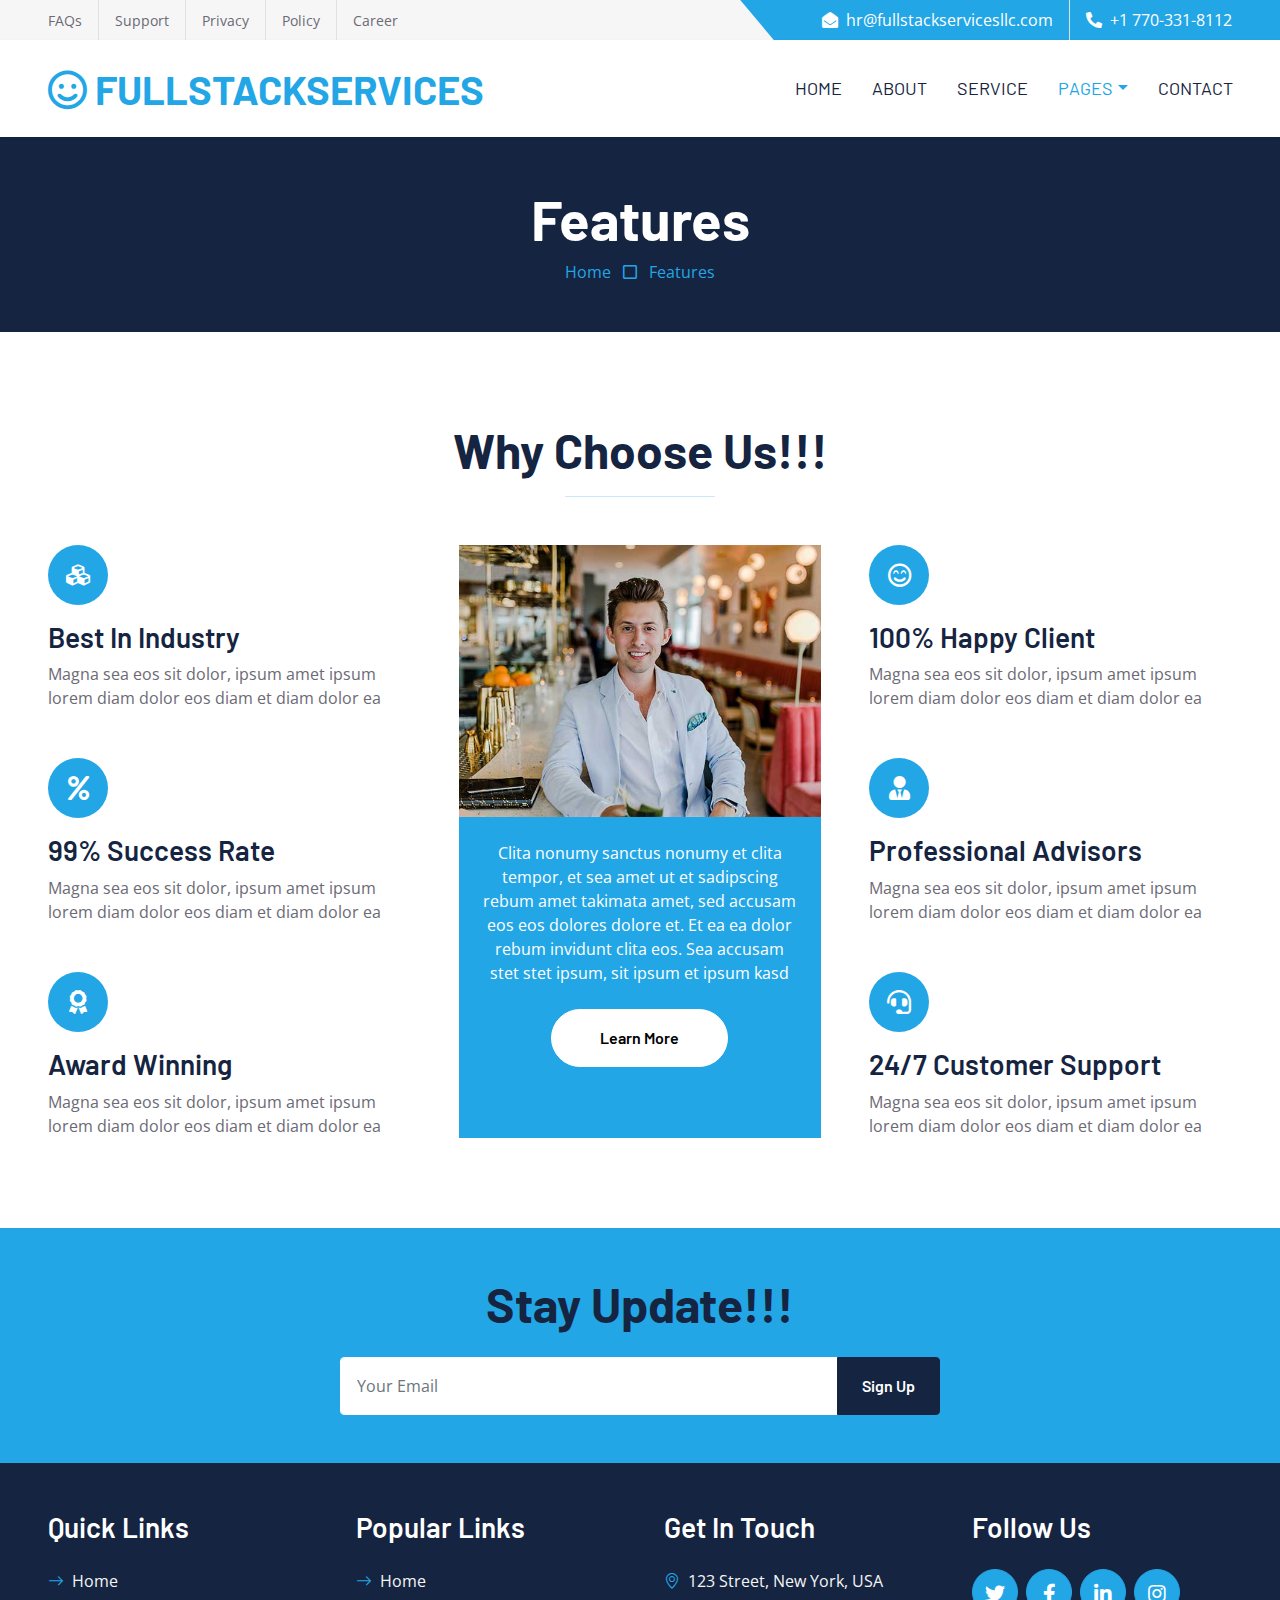
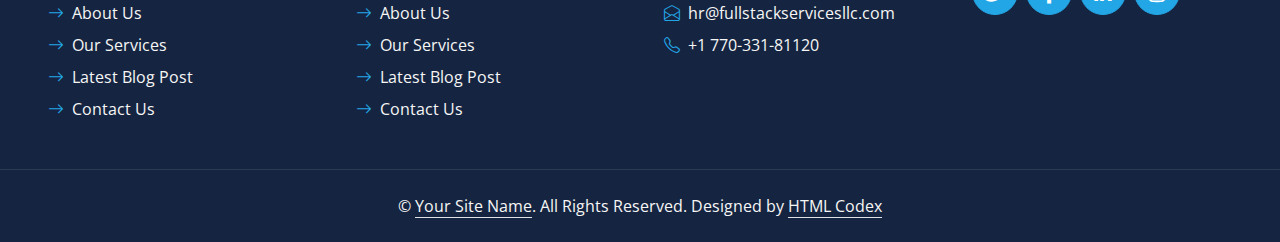
<file: public/feature.html>
<!DOCTYPE html>
<html lang="en">

<head>
    <meta charset="utf-8">
    <title>Fullstackservices LLC</title>
    <meta content="width=device-width, initial-scale=1.0" name="viewport">
    <meta content="Free HTML Templates" name="keywords">
    <meta content="Free HTML Templates" name="description">

    <!-- Favicon -->
    <link href="img/favicon.ico" rel="icon">

    <!-- Google Web Fonts -->
    <link rel="preconnect" href="https://fonts.googleapis.com">
    <link rel="preconnect" href="https://fonts.gstatic.com" crossorigin>
    <link href="https://fonts.googleapis.com/css2?family=Barlow:wght@500;600;700&family=Open+Sans:wght@400;600&display=swap" rel="stylesheet"> 

    <!-- Icon Font Stylesheet -->
    <link href="https://cdnjs.cloudflare.com/ajax/libs/font-awesome/5.10.0/css/all.min.css" rel="stylesheet">
    <link href="https://cdn.jsdelivr.net/npm/bootstrap-icons@1.4.1/font/bootstrap-icons.css" rel="stylesheet">

    <!-- Libraries Stylesheet -->
    <link href="lib/owlcarousel/assets/owl.carousel.min.css" rel="stylesheet">

    <!-- Customized Bootstrap Stylesheet -->
    <link href="css/bootstrap.min.css" rel="stylesheet">

    <!-- Template Stylesheet -->
    <link href="css/style.css" rel="stylesheet">
</head>

<div>
    <!-- Topbar Start -->
    <div class="container-fluid bg-secondary ps-5 pe-0 d-none d-lg-block">
        <div class="row gx-0">
            <div class="col-md-6 text-center text-lg-start mb-2 mb-lg-0">
                <div class="d-inline-flex align-items-center">
                    <a class="text-body py-2 pe-3 border-end" href=""><small>FAQs</small></a>
                    <a class="text-body py-2 px-3 border-end" href=""><small>Support</small></a>
                    <a class="text-body py-2 px-3 border-end" href=""><small>Privacy</small></a>
                    <a class="text-body py-2 px-3 border-end" href=""><small>Policy</small></a>
                    <a class="text-body py-2 ps-3" href=""><small>Career</small></a>
                </div>
            </div>
            <div class="col-md-6 text-center text-lg-end">
                <div class="position-relative d-inline-flex align-items-center bg-primary text-white top-shape px-5">
                    <div class="me-3 pe-3 border-end py-2">
                        <p class="m-0"><i class="fa fa-envelope-open me-2"></i>hr@fullstackservicesllc.com</p>
                    </div>
                    <div class="py-2">
                        <p class="m-0"><i class="fa fa-phone-alt me-2"></i>+1 770-331-8112</p>
                    </div>
                </div>
            </div>
        </div>
    </div>
    <!-- Topbar End -->


    <!-- Navbar Start -->
    <nav class="navbar navbar-expand-lg bg-white navbar-light shadow-sm px-5 py-3 py-lg-0">
        <a href="index.html" class="navbar-brand p-0">
            <h1 class="m-0 text-uppercase text-primary"><i class="far fa-smile text-primary me-2"></i>Fullstackservices</h1>
        </a>
        <button class="navbar-toggler" type="button" data-bs-toggle="collapse" data-bs-target="#navbarCollapse">
            <span class="navbar-toggler-icon"></span>
        </button>
        <div class="collapse navbar-collapse" id="navbarCollapse">
            <div class="navbar-nav ms-auto py-0 me-n3">
                <a href="index.html" class="nav-item nav-link">Home</a>
                <a href="about.html" class="nav-item nav-link">About</a>
                <a href="service.html" class="nav-item nav-link">Service</a>
                <div class="nav-item dropdown">
                    <a href="#" class="nav-link dropdown-toggle active" data-bs-toggle="dropdown">Pages</a>
                    <div class="dropdown-menu m-0">
                        <a href="blog.html" class="dropdown-item">Blog Grid</a>
                        <a href="detail.html" class="dropdown-item">Blog Detail</a>
                        <a href="feature.html" class="dropdown-item active">Features</a>
                        <a href="quote.html" class="dropdown-item">Quote Form</a>
                        <a href="team.html" class="dropdown-item">The Team</a>
                        <a href="testimonial.html" class="dropdown-item">Testimonial</a>
                    </div>
                </div>
                <a href="contact.html" class="nav-item nav-link">Contact</a>
            </div>
        </div>
    </nav>
    <!-- Navbar End -->


    <!-- Page Header Start -->
    <div class="container-fluid bg-dark p-5">
        <div class="row">
            <div class="col-12 text-center">
                <h1 class="display-4 text-white">Features</h1>
                <a href="">Home</a>
                <i class="far fa-square text-primary px-2"></i>
                <a href="">Features</a>
            </div>
        </div>
    </div>
    <!-- Page Header End -->


    <!-- Features Start -->
    <div class="container-fluid py-6 px-5">
        <div class="text-center mx-auto mb-5" style="max-width: 600px;">
            <h1 class="display-5 mb-0">Why Choose Us!!!</h1>
            <hr class="w-25 mx-auto bg-primary">
        </div>
        <div class="row g-5">
            <div class="col-lg-4">
                <div class="row g-5">
                    <div class="col-12">
                        <div class="bg-primary rounded-circle d-flex align-items-center justify-content-center mb-3" style="width: 60px; height: 60px;">
                            <i class="fa fa-cubes fs-4 text-white"></i>
                        </div>
                        <h3>Best In Industry</h3>
                        <p class="mb-0">Magna sea eos sit dolor, ipsum amet ipsum lorem diam dolor eos diam et diam dolor ea</p>
                    </div>
                    <div class="col-12">
                        <div class="bg-primary rounded-circle d-flex align-items-center justify-content-center mb-3" style="width: 60px; height: 60px;">
                            <i class="fa fa-percent fs-4 text-white"></i>
                        </div>
                        <h3>99% Success Rate</h3>
                        <p class="mb-0">Magna sea eos sit dolor, ipsum amet ipsum lorem diam dolor eos diam et diam dolor ea</p>
                    </div>
                    <div class="col-12">
                        <div class="bg-primary rounded-circle d-flex align-items-center justify-content-center mb-3" style="width: 60px; height: 60px;">
                            <i class="fa fa-award fs-4 text-white"></i>
                        </div>
                        <h3>Award Winning</h3>
                        <p class="mb-0">Magna sea eos sit dolor, ipsum amet ipsum lorem diam dolor eos diam et diam dolor ea</p>
                    </div>
                </div>
            </div>
            <div class="col-lg-4">
                <div class="d-block bg-primary h-100 text-center">
                    <img class="img-fluid" src="img/feature.jpg" alt="">
                    <div class="p-4">
                        <p class="text-white mb-4">Clita nonumy sanctus nonumy et clita tempor, et sea amet ut et sadipscing rebum amet takimata amet, sed accusam eos eos dolores dolore et. Et ea ea dolor rebum invidunt clita eos. Sea accusam stet stet ipsum, sit ipsum et ipsum kasd</p>
                        <a href="" class="btn btn-light py-md-3 px-md-5 rounded-pill mb-2">Learn More</a>
                    </div>
                </div>
            </div>
            <div class="col-lg-4">
                <div class="row g-5">
                    <div class="col-12">
                        <div class="bg-primary rounded-circle d-flex align-items-center justify-content-center mb-3" style="width: 60px; height: 60px;">
                            <i class="far fa-smile-beam fs-4 text-white"></i>
                        </div>
                        <h3>100% Happy Client</h3>
                        <p class="mb-0">Magna sea eos sit dolor, ipsum amet ipsum lorem diam dolor eos diam et diam dolor ea</p>
                    </div>
                    <div class="col-12">
                        <div class="bg-primary rounded-circle d-flex align-items-center justify-content-center mb-3" style="width: 60px; height: 60px;">
                            <i class="fa fa-user-tie fs-4 text-white"></i>
                        </div>
                        <h3>Professional Advisors</h3>
                        <p class="mb-0">Magna sea eos sit dolor, ipsum amet ipsum lorem diam dolor eos diam et diam dolor ea</p>
                    </div>
                    <div class="col-12">
                        <div class="bg-primary rounded-circle d-flex align-items-center justify-content-center mb-3" style="width: 60px; height: 60px;">
                            <i class="fa fa-headset fs-4 text-white"></i>
                        </div>
                        <h3>24/7 Customer Support</h3>
                        <p class="mb-0">Magna sea eos sit dolor, ipsum amet ipsum lorem diam dolor eos diam et diam dolor ea</p>
                    </div>
                </div>
            </div>
        </div>
    </div>
    <!-- Features Start -->
    

    <!-- Footer Start -->
    <div class="container-fluid bg-primary text-secondary p-5">
        <div class="row g-5">
            <div class="col-12 text-center">
                <h1 class="display-5 mb-4">Stay Update!!!</h1>
                <form class="mx-auto" style="max-width: 600px;">
                    <div class="input-group">
                        <input type="text" class="form-control border-white p-3" placeholder="Your Email">
                        <button class="btn btn-dark px-4">Sign Up</button>
                    </div>
                </form>
            </div>
        </div>
    </div>
    <div class="container-fluid bg-dark text-secondary p-5">
        <div class="row g-5">
            <div class="col-lg-3 col-md-6">
                <h3 class="text-white mb-4">Quick Links</h3>
                <div class="d-flex flex-column justify-content-start">
                    <a class="text-secondary mb-2" href="#"><i class="bi bi-arrow-right text-primary me-2"></i>Home</a>
                    <a class="text-secondary mb-2" href="#"><i class="bi bi-arrow-right text-primary me-2"></i>About Us</a>
                    <a class="text-secondary mb-2" href="#"><i class="bi bi-arrow-right text-primary me-2"></i>Our Services</a>
                    <a class="text-secondary mb-2" href="#"><i class="bi bi-arrow-right text-primary me-2"></i>Latest Blog Post</a>
                    <a class="text-secondary" href="#"><i class="bi bi-arrow-right text-primary me-2"></i>Contact Us</a>
                </div>
            </div>
            <div class="col-lg-3 col-md-6">
                <h3 class="text-white mb-4">Popular Links</h3>
                <div class="d-flex flex-column justify-content-start">
                    <a class="text-secondary mb-2" href="#"><i class="bi bi-arrow-right text-primary me-2"></i>Home</a>
                    <a class="text-secondary mb-2" href="#"><i class="bi bi-arrow-right text-primary me-2"></i>About Us</a>
                    <a class="text-secondary mb-2" href="#"><i class="bi bi-arrow-right text-primary me-2"></i>Our Services</a>
                    <a class="text-secondary mb-2" href="#"><i class="bi bi-arrow-right text-primary me-2"></i>Latest Blog Post</a>
                    <a class="text-secondary" href="#"><i class="bi bi-arrow-right text-primary me-2"></i>Contact Us</a>
                </div>
            </div>
            <div class="col-lg-3 col-md-6">
                <h3 class="text-white mb-4">Get In Touch</h3>
                <p class="mb-2"><i class="bi bi-geo-alt text-primary me-2"></i>123 Street, New York, USA</p>
                <p class="mb-2"><i class="bi bi-envelope-open text-primary me-2"></i>hr@fullstackservicesllc.com</p>
                <p class="mb-0"><i class="bi bi-telephone text-primary me-2"></i>+1 770-331-81120</p>
            </div>
            <div class="col-lg-3 col-md-6">
                <h3 class="text-white mb-4">Follow Us</h3>
                <div class="d-flex">
                    <a class="btn btn-lg btn-primary btn-lg-square rounded-circle me-2" href="#"><i class="fab fa-twitter fw-normal"></i></a>
                    <a class="btn btn-lg btn-primary btn-lg-square rounded-circle me-2" href="#"><i class="fab fa-facebook-f fw-normal"></i></a>
                    <a class="btn btn-lg btn-primary btn-lg-square rounded-circle me-2" href="#"><i class="fab fa-linkedin-in fw-normal"></i></a>
                    <a class="btn btn-lg btn-primary btn-lg-square rounded-circle" href="#"><i class="fab fa-instagram fw-normal"></i></a>
                </div>
            </div>
        </div>
    </div>
    <div class="container-fluid bg-dark text-secondary text-center border-top py-4 px-5" style="border-color: rgba(256, 256, 256, .1) !important;">
        <p class="m-0">&copy; <a class="text-secondary border-bottom" href="#">Your Site Name</a>. All Rights Reserved. Designed by <a class="text-secondary border-bottom" href="https://htmlcodex.com">HTML Codex</a></p>
    </div>
    <!-- Footer End -->


    <!-- Back to Top -->
    <a href="#" class="btn btn-lg btn-primary btn-lg-square rounded-circle back-to-top"><i class="bi bi-arrow-up"></i></a>


    <!-- JavaScript Libraries -->
    <script src="https://code.jquery.com/jquery-3.4.1.min.js"></script>
    <script src="https://cdn.jsdelivr.net/npm/bootstrap@5.0.0/dist/js/bootstrap.bundle.min.js"></script>
    <script src="lib/easing/easing.min.js"></script>
    <script src="lib/waypoints/waypoints.min.js"></script>
    <script src="lib/owlcarousel/owl.carousel.min.js"></script>

    <!-- Template Javascript -->
    <script src="js/main.js"></script>
</body>

</html>
</file>
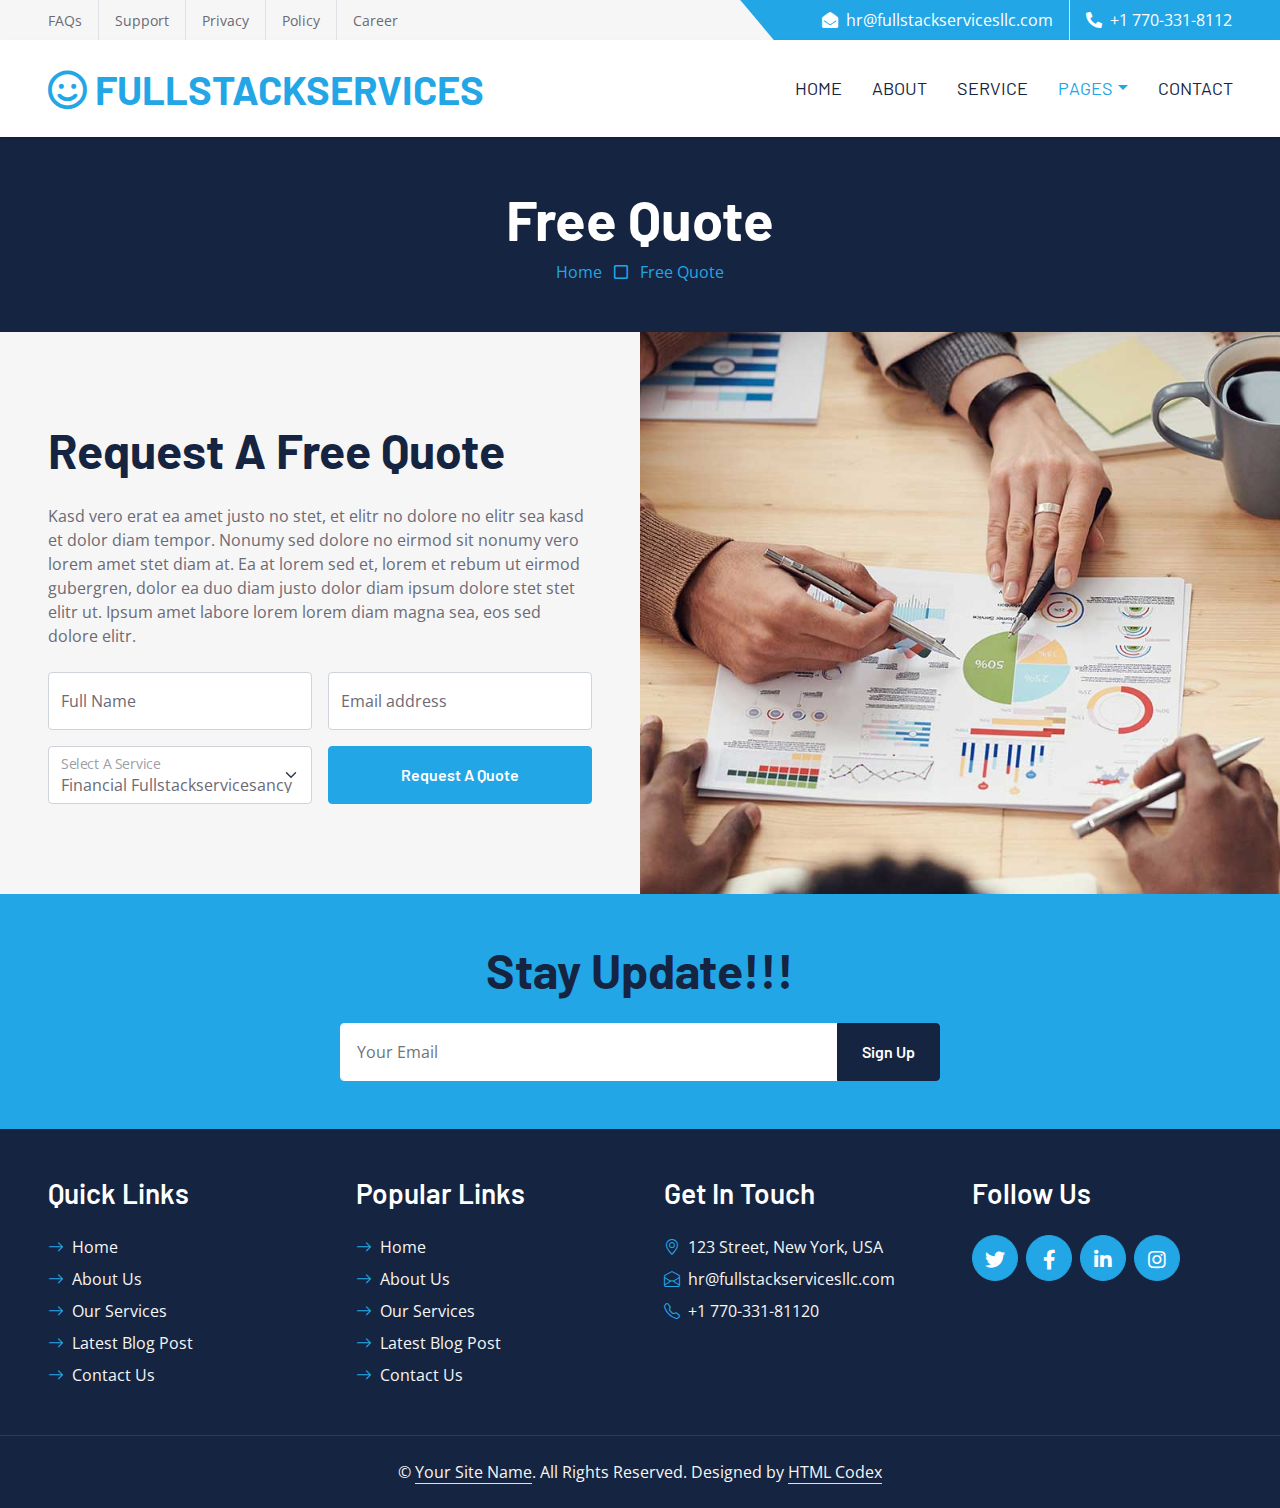
<file: public/quote.html>
<!DOCTYPE html>
<html lang="en">

<head>
    <meta charset="utf-8">
    <title>Fullstackservices LLC</title>
    <meta content="width=device-width, initial-scale=1.0" name="viewport">
    <meta content="Free HTML Templates" name="keywords">
    <meta content="Free HTML Templates" name="description">

    <!-- Favicon -->
    <link href="img/favicon.ico" rel="icon">

    <!-- Google Web Fonts -->
    <link rel="preconnect" href="https://fonts.googleapis.com">
    <link rel="preconnect" href="https://fonts.gstatic.com" crossorigin>
    <link href="https://fonts.googleapis.com/css2?family=Barlow:wght@500;600;700&family=Open+Sans:wght@400;600&display=swap" rel="stylesheet"> 

    <!-- Icon Font Stylesheet -->
    <link href="https://cdnjs.cloudflare.com/ajax/libs/font-awesome/5.10.0/css/all.min.css" rel="stylesheet">
    <link href="https://cdn.jsdelivr.net/npm/bootstrap-icons@1.4.1/font/bootstrap-icons.css" rel="stylesheet">

    <!-- Libraries Stylesheet -->
    <link href="lib/owlcarousel/assets/owl.carousel.min.css" rel="stylesheet">

    <!-- Customized Bootstrap Stylesheet -->
    <link href="css/bootstrap.min.css" rel="stylesheet">

    <!-- Template Stylesheet -->
    <link href="css/style.css" rel="stylesheet">
</head>

<div>
    <!-- Topbar Start -->
    <div class="container-fluid bg-secondary ps-5 pe-0 d-none d-lg-block">
        <div class="row gx-0">
            <div class="col-md-6 text-center text-lg-start mb-2 mb-lg-0">
                <div class="d-inline-flex align-items-center">
                    <a class="text-body py-2 pe-3 border-end" href=""><small>FAQs</small></a>
                    <a class="text-body py-2 px-3 border-end" href=""><small>Support</small></a>
                    <a class="text-body py-2 px-3 border-end" href=""><small>Privacy</small></a>
                    <a class="text-body py-2 px-3 border-end" href=""><small>Policy</small></a>
                    <a class="text-body py-2 ps-3" href=""><small>Career</small></a>
                </div>
            </div>
            <div class="col-md-6 text-center text-lg-end">
                <div class="position-relative d-inline-flex align-items-center bg-primary text-white top-shape px-5">
                    <div class="me-3 pe-3 border-end py-2">
                        <p class="m-0"><i class="fa fa-envelope-open me-2"></i>hr@fullstackservicesllc.com</p>
                    </div>
                    <div class="py-2">
                        <p class="m-0"><i class="fa fa-phone-alt me-2"></i>+1 770-331-8112</p>
                    </div>
                </div>
            </div>
        </div>
    </div>
    <!-- Topbar End -->


    <!-- Navbar Start -->
    <nav class="navbar navbar-expand-lg bg-white navbar-light shadow-sm px-5 py-3 py-lg-0">
        <a href="index.html" class="navbar-brand p-0">
            <h1 class="m-0 text-uppercase text-primary"><i class="far fa-smile text-primary me-2"></i>Fullstackservices</h1>
        </a>
        <button class="navbar-toggler" type="button" data-bs-toggle="collapse" data-bs-target="#navbarCollapse">
            <span class="navbar-toggler-icon"></span>
        </button>
        <div class="collapse navbar-collapse" id="navbarCollapse">
            <div class="navbar-nav ms-auto py-0 me-n3">
                <a href="index.html" class="nav-item nav-link">Home</a>
                <a href="about.html" class="nav-item nav-link">About</a>
                <a href="service.html" class="nav-item nav-link">Service</a>
                <div class="nav-item dropdown">
                    <a href="#" class="nav-link dropdown-toggle active" data-bs-toggle="dropdown">Pages</a>
                    <div class="dropdown-menu m-0">
                        <a href="blog.html" class="dropdown-item">Blog Grid</a>
                        <a href="detail.html" class="dropdown-item">Blog Detail</a>
                        <a href="feature.html" class="dropdown-item">Features</a>
                        <a href="quote.html" class="dropdown-item active">Quote Form</a>
                        <a href="team.html" class="dropdown-item">The Team</a>
                        <a href="testimonial.html" class="dropdown-item">Testimonial</a>
                    </div>
                </div>
                <a href="contact.html" class="nav-item nav-link">Contact</a>
            </div>
        </div>
    </nav>
    <!-- Navbar End -->


    <!-- Page Header Start -->
    <div class="container-fluid bg-dark p-5">
        <div class="row">
            <div class="col-12 text-center">
                <h1 class="display-4 text-white">Free Quote</h1>
                <a href="">Home</a>
                <i class="far fa-square text-primary px-2"></i>
                <a href="">Free Quote</a>
            </div>
        </div>
    </div>
    <!-- Page Header End -->


    <!-- Quote Start -->
    <div class="container-fluid bg-secondary px-0">
        <div class="row g-0">
            <div class="col-lg-6 py-6 px-5">
                <h1 class="display-5 mb-4">Request A Free Quote</h1>
                <p class="mb-4">Kasd vero erat ea amet justo no stet, et elitr no dolore no elitr sea kasd et dolor diam tempor. Nonumy sed dolore no eirmod sit nonumy vero lorem amet stet diam at. Ea at lorem sed et, lorem et rebum ut eirmod gubergren, dolor ea duo diam justo dolor diam ipsum dolore stet stet elitr ut. Ipsum amet labore lorem lorem diam magna sea, eos sed dolore elitr.</p>
                <form>
                    <div class="row gx-3">
                        <div class="col-6">
                            <div class="form-floating">
                                <input type="text" class="form-control" id="form-floating-1" placeholder="John Doe">
                                <label for="form-floating-1">Full Name</label>
                            </div>
                        </div>
                        <div class="col-6">
                            <div class="form-floating mb-3">
                                <input type="email" class="form-control" id="form-floating-2" placeholder="name@example.com">
                                <label for="form-floating-2">Email address</label>
                            </div>
                        </div>
                        <div class="col-6">
                            <div class="form-floating">
                                <select class="form-select" id="floatingSelect" aria-label="Financial Fullstackservicesancy">
                                    <option selected>Financial Fullstackservicesancy</option>
                                    <option value="1">Strategy Fullstackservicesancy</option>
                                    <option value="2">Tax Fullstackservicesancy</option>
                                </select>
                                <label for="floatingSelect">Select A Service</label>
                            </div>
                        </div>
                        <div class="col-6">
                            <button class="btn btn-primary w-100 h-100" type="submit">Request A Quote</button>
                        </div>
                    </div>
                </form>
            </div>
            <div class="col-lg-6" style="min-height: 400px;">
                <div class="position-relative h-100">
                    <img class="position-absolute w-100 h-100" src="img/quote.jpg" style="object-fit: cover;">
                </div>
            </div>
        </div>
    </div>
    <!-- Quote End -->
    

    <!-- Footer Start -->
    <div class="container-fluid bg-primary text-secondary p-5">
        <div class="row g-5">
            <div class="col-12 text-center">
                <h1 class="display-5 mb-4">Stay Update!!!</h1>
                <form class="mx-auto" style="max-width: 600px;">
                    <div class="input-group">
                        <input type="text" class="form-control border-white p-3" placeholder="Your Email">
                        <button class="btn btn-dark px-4">Sign Up</button>
                    </div>
                </form>
            </div>
        </div>
    </div>
    <div class="container-fluid bg-dark text-secondary p-5">
        <div class="row g-5">
            <div class="col-lg-3 col-md-6">
                <h3 class="text-white mb-4">Quick Links</h3>
                <div class="d-flex flex-column justify-content-start">
                    <a class="text-secondary mb-2" href="#"><i class="bi bi-arrow-right text-primary me-2"></i>Home</a>
                    <a class="text-secondary mb-2" href="#"><i class="bi bi-arrow-right text-primary me-2"></i>About Us</a>
                    <a class="text-secondary mb-2" href="#"><i class="bi bi-arrow-right text-primary me-2"></i>Our Services</a>
                    <a class="text-secondary mb-2" href="#"><i class="bi bi-arrow-right text-primary me-2"></i>Latest Blog Post</a>
                    <a class="text-secondary" href="#"><i class="bi bi-arrow-right text-primary me-2"></i>Contact Us</a>
                </div>
            </div>
            <div class="col-lg-3 col-md-6">
                <h3 class="text-white mb-4">Popular Links</h3>
                <div class="d-flex flex-column justify-content-start">
                    <a class="text-secondary mb-2" href="#"><i class="bi bi-arrow-right text-primary me-2"></i>Home</a>
                    <a class="text-secondary mb-2" href="#"><i class="bi bi-arrow-right text-primary me-2"></i>About Us</a>
                    <a class="text-secondary mb-2" href="#"><i class="bi bi-arrow-right text-primary me-2"></i>Our Services</a>
                    <a class="text-secondary mb-2" href="#"><i class="bi bi-arrow-right text-primary me-2"></i>Latest Blog Post</a>
                    <a class="text-secondary" href="#"><i class="bi bi-arrow-right text-primary me-2"></i>Contact Us</a>
                </div>
            </div>
            <div class="col-lg-3 col-md-6">
                <h3 class="text-white mb-4">Get In Touch</h3>
                <p class="mb-2"><i class="bi bi-geo-alt text-primary me-2"></i>123 Street, New York, USA</p>
                <p class="mb-2"><i class="bi bi-envelope-open text-primary me-2"></i>hr@fullstackservicesllc.com</p>
                <p class="mb-0"><i class="bi bi-telephone text-primary me-2"></i>+1 770-331-81120</p>
            </div>
            <div class="col-lg-3 col-md-6">
                <h3 class="text-white mb-4">Follow Us</h3>
                <div class="d-flex">
                    <a class="btn btn-lg btn-primary btn-lg-square rounded-circle me-2" href="#"><i class="fab fa-twitter fw-normal"></i></a>
                    <a class="btn btn-lg btn-primary btn-lg-square rounded-circle me-2" href="#"><i class="fab fa-facebook-f fw-normal"></i></a>
                    <a class="btn btn-lg btn-primary btn-lg-square rounded-circle me-2" href="#"><i class="fab fa-linkedin-in fw-normal"></i></a>
                    <a class="btn btn-lg btn-primary btn-lg-square rounded-circle" href="#"><i class="fab fa-instagram fw-normal"></i></a>
                </div>
            </div>
        </div>
    </div>
    <div class="container-fluid bg-dark text-secondary text-center border-top py-4 px-5" style="border-color: rgba(256, 256, 256, .1) !important;">
        <p class="m-0">&copy; <a class="text-secondary border-bottom" href="#">Your Site Name</a>. All Rights Reserved. Designed by <a class="text-secondary border-bottom" href="https://htmlcodex.com">HTML Codex</a></p>
    </div>
    <!-- Footer End -->


    <!-- Back to Top -->
    <a href="#" class="btn btn-lg btn-primary btn-lg-square rounded-circle back-to-top"><i class="bi bi-arrow-up"></i></a>


    <!-- JavaScript Libraries -->
    <script src="https://code.jquery.com/jquery-3.4.1.min.js"></script>
    <script src="https://cdn.jsdelivr.net/npm/bootstrap@5.0.0/dist/js/bootstrap.bundle.min.js"></script>
    <script src="lib/easing/easing.min.js"></script>
    <script src="lib/waypoints/waypoints.min.js"></script>
    <script src="lib/owlcarousel/owl.carousel.min.js"></script>

    <!-- Template Javascript -->
    <script src="js/main.js"></script>
</body>

</html>
</file>
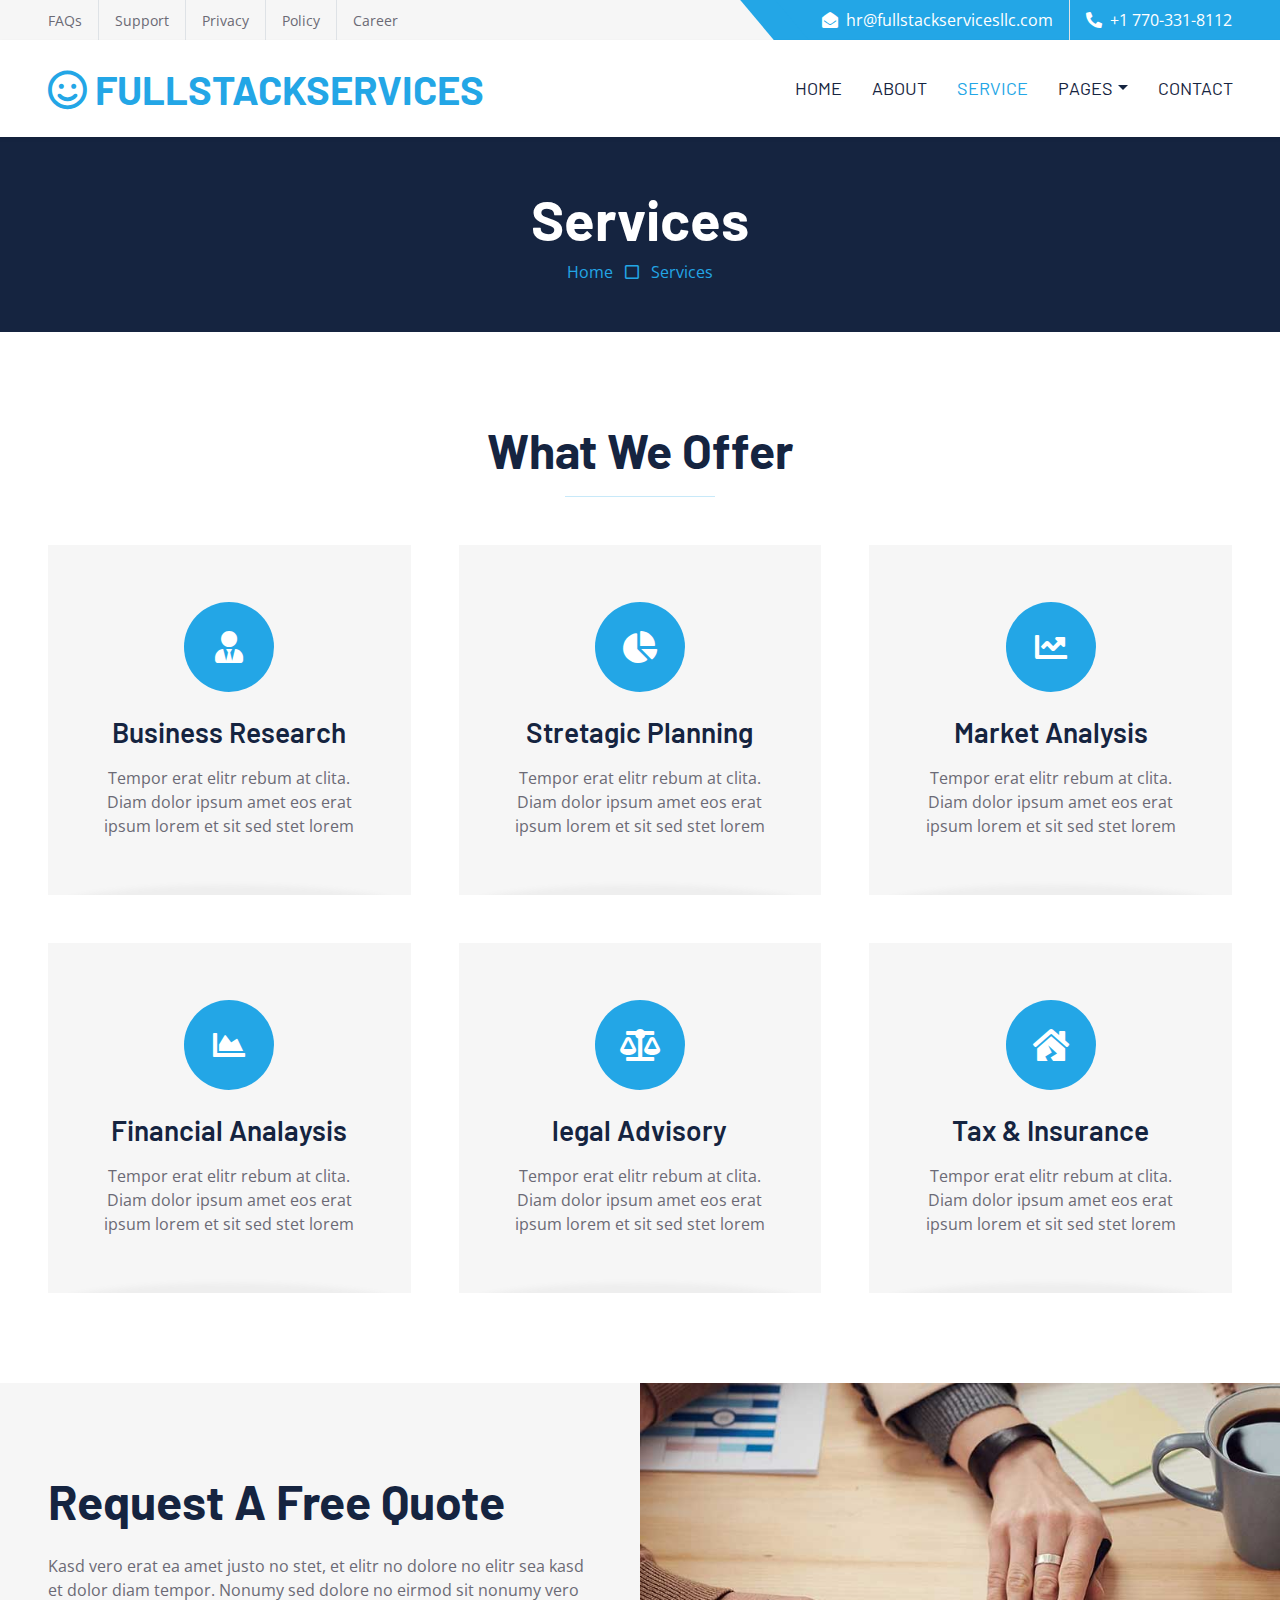
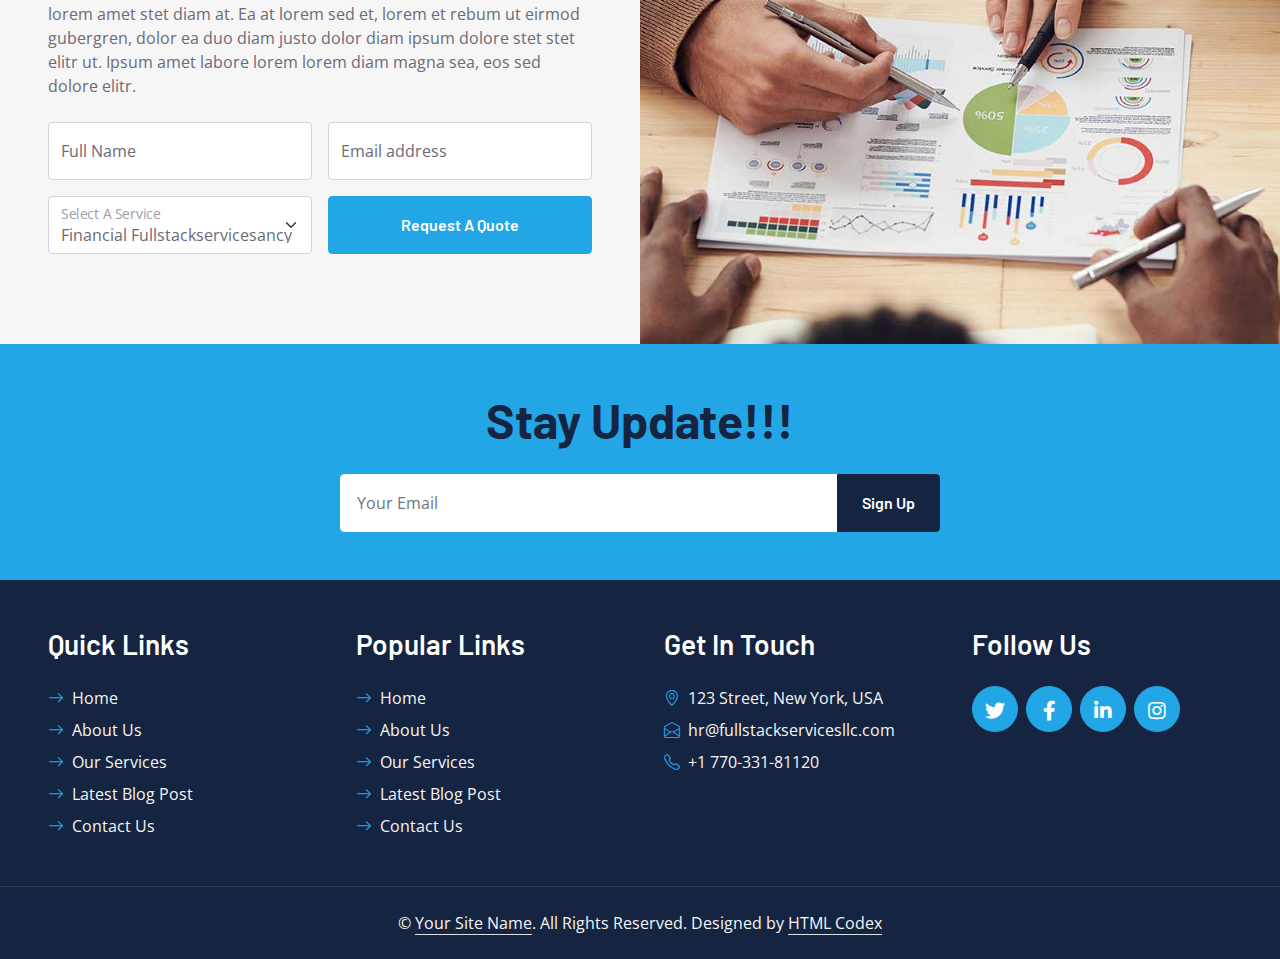
<file: public/service.html>
<!DOCTYPE html>
<html lang="en">

<head>
    <meta charset="utf-8">
    <title>Fullstackservices LLC</title>
    <meta content="width=device-width, initial-scale=1.0" name="viewport">
    <meta content="Free HTML Templates" name="keywords">
    <meta content="Free HTML Templates" name="description">

    <!-- Favicon -->
    <link href="img/favicon.ico" rel="icon">

    <!-- Google Web Fonts -->
    <link rel="preconnect" href="https://fonts.googleapis.com">
    <link rel="preconnect" href="https://fonts.gstatic.com" crossorigin>
    <link href="https://fonts.googleapis.com/css2?family=Barlow:wght@500;600;700&family=Open+Sans:wght@400;600&display=swap" rel="stylesheet"> 

    <!-- Icon Font Stylesheet -->
    <link href="https://cdnjs.cloudflare.com/ajax/libs/font-awesome/5.10.0/css/all.min.css" rel="stylesheet">
    <link href="https://cdn.jsdelivr.net/npm/bootstrap-icons@1.4.1/font/bootstrap-icons.css" rel="stylesheet">

    <!-- Libraries Stylesheet -->
    <link href="lib/owlcarousel/assets/owl.carousel.min.css" rel="stylesheet">

    <!-- Customized Bootstrap Stylesheet -->
    <link href="css/bootstrap.min.css" rel="stylesheet">

    <!-- Template Stylesheet -->
    <link href="css/style.css" rel="stylesheet">
</head>

<div>
    <!-- Topbar Start -->
    <div class="container-fluid bg-secondary ps-5 pe-0 d-none d-lg-block">
        <div class="row gx-0">
            <div class="col-md-6 text-center text-lg-start mb-2 mb-lg-0">
                <div class="d-inline-flex align-items-center">
                    <a class="text-body py-2 pe-3 border-end" href=""><small>FAQs</small></a>
                    <a class="text-body py-2 px-3 border-end" href=""><small>Support</small></a>
                    <a class="text-body py-2 px-3 border-end" href=""><small>Privacy</small></a>
                    <a class="text-body py-2 px-3 border-end" href=""><small>Policy</small></a>
                    <a class="text-body py-2 ps-3" href=""><small>Career</small></a>
                </div>
            </div>
            <div class="col-md-6 text-center text-lg-end">
                <div class="position-relative d-inline-flex align-items-center bg-primary text-white top-shape px-5">
                    <div class="me-3 pe-3 border-end py-2">
                        <p class="m-0"><i class="fa fa-envelope-open me-2"></i>hr@fullstackservicesllc.com</p>
                    </div>
                    <div class="py-2">
                        <p class="m-0"><i class="fa fa-phone-alt me-2"></i>+1 770-331-8112</p>
                    </div>
                </div>
            </div>
        </div>
    </div>
    <!-- Topbar End -->


    <!-- Navbar Start -->
    <nav class="navbar navbar-expand-lg bg-white navbar-light shadow-sm px-5 py-3 py-lg-0">
        <a href="index.html" class="navbar-brand p-0">
            <h1 class="m-0 text-uppercase text-primary"><i class="far fa-smile text-primary me-2"></i>Fullstackservices</h1>
        </a>
        <button class="navbar-toggler" type="button" data-bs-toggle="collapse" data-bs-target="#navbarCollapse">
            <span class="navbar-toggler-icon"></span>
        </button>
        <div class="collapse navbar-collapse" id="navbarCollapse">
            <div class="navbar-nav ms-auto py-0 me-n3">
                <a href="index.html" class="nav-item nav-link">Home</a>
                <a href="about.html" class="nav-item nav-link">About</a>
                <a href="service.html" class="nav-item nav-link active">Service</a>
                <div class="nav-item dropdown">
                    <a href="#" class="nav-link dropdown-toggle" data-bs-toggle="dropdown">Pages</a>
                    <div class="dropdown-menu m-0">
                        <a href="blog.html" class="dropdown-item">Blog Grid</a>
                        <a href="detail.html" class="dropdown-item">Blog Detail</a>
                        <a href="feature.html" class="dropdown-item">Features</a>
                        <a href="quote.html" class="dropdown-item">Quote Form</a>
                        <a href="team.html" class="dropdown-item">The Team</a>
                        <a href="testimonial.html" class="dropdown-item">Testimonial</a>
                    </div>
                </div>
                <a href="contact.html" class="nav-item nav-link">Contact</a>
            </div>
        </div>
    </nav>
    <!-- Navbar End -->


    <!-- Page Header Start -->
    <div class="container-fluid bg-dark p-5">
        <div class="row">
            <div class="col-12 text-center">
                <h1 class="display-4 text-white">Services</h1>
                <a href="">Home</a>
                <i class="far fa-square text-primary px-2"></i>
                <a href="">Services</a>
            </div>
        </div>
    </div>
    <!-- Page Header End -->
    

    <!-- Services Start -->
    <div class="container-fluid py-6 px-5">
        <div class="text-center mx-auto mb-5" style="max-width: 600px;">
            <h1 class="display-5 mb-0">What We Offer</h1>
            <hr class="w-25 mx-auto bg-primary">
        </div>
        <div class="row g-5">
            <div class="col-lg-4 col-md-6">
                <div class="service-item bg-secondary text-center px-5">
                    <div class="d-flex align-items-center justify-content-center bg-primary text-white rounded-circle mx-auto mb-4" style="width: 90px; height: 90px;">
                        <i class="fa fa-user-tie fa-2x"></i>
                    </div>
                    <h3 class="mb-3">Business Research</h3>
                    <p class="mb-0">Tempor erat elitr rebum at clita. Diam dolor ipsum amet eos erat ipsum lorem et sit sed stet lorem</p>
                </div>
            </div>
            <div class="col-lg-4 col-md-6">
                <div class="service-item bg-secondary text-center px-5">
                    <div class="d-flex align-items-center justify-content-center bg-primary text-white rounded-circle mx-auto mb-4" style="width: 90px; height: 90px;">
                        <i class="fa fa-chart-pie fa-2x"></i>
                    </div>
                    <h3 class="mb-3">Stretagic Planning</h3>
                    <p class="mb-0">Tempor erat elitr rebum at clita. Diam dolor ipsum amet eos erat ipsum lorem et sit sed stet lorem</p>
                </div>
            </div>
            <div class="col-lg-4 col-md-6">
                <div class="service-item bg-secondary text-center px-5">
                    <div class="d-flex align-items-center justify-content-center bg-primary text-white rounded-circle mx-auto mb-4" style="width: 90px; height: 90px;">
                        <i class="fa fa-chart-line fa-2x"></i>
                    </div>
                    <h3 class="mb-3">Market Analysis</h3>
                    <p class="mb-0">Tempor erat elitr rebum at clita. Diam dolor ipsum amet eos erat ipsum lorem et sit sed stet lorem</p>
                </div>
            </div>
            <div class="col-lg-4 col-md-6">
                <div class="service-item bg-secondary text-center px-5">
                    <div class="d-flex align-items-center justify-content-center bg-primary text-white rounded-circle mx-auto mb-4" style="width: 90px; height: 90px;">
                        <i class="fa fa-chart-area fa-2x"></i>
                    </div>
                    <h3 class="mb-3">Financial Analaysis</h3>
                    <p class="mb-0">Tempor erat elitr rebum at clita. Diam dolor ipsum amet eos erat ipsum lorem et sit sed stet lorem</p>
                </div>
            </div>
            <div class="col-lg-4 col-md-6">
                <div class="service-item bg-secondary text-center px-5">
                    <div class="d-flex align-items-center justify-content-center bg-primary text-white rounded-circle mx-auto mb-4" style="width: 90px; height: 90px;">
                        <i class="fa fa-balance-scale fa-2x"></i>
                    </div>
                    <h3 class="mb-3">legal Advisory</h3>
                    <p class="mb-0">Tempor erat elitr rebum at clita. Diam dolor ipsum amet eos erat ipsum lorem et sit sed stet lorem</p>
                </div>
            </div>
            <div class="col-lg-4 col-md-6">
                <div class="service-item bg-secondary text-center px-5">
                    <div class="d-flex align-items-center justify-content-center bg-primary text-white rounded-circle mx-auto mb-4" style="width: 90px; height: 90px;">
                        <i class="fa fa-house-damage fa-2x"></i>
                    </div>
                    <h3 class="mb-3">Tax & Insurance</h3>
                    <p class="mb-0">Tempor erat elitr rebum at clita. Diam dolor ipsum amet eos erat ipsum lorem et sit sed stet lorem</p>
                </div>
            </div>
        </div>
    </div>
    <!-- Services End -->


    <!-- Quote Start -->
    <div class="container-fluid bg-secondary px-0">
        <div class="row g-0">
            <div class="col-lg-6 py-6 px-5">
                <h1 class="display-5 mb-4">Request A Free Quote</h1>
                <p class="mb-4">Kasd vero erat ea amet justo no stet, et elitr no dolore no elitr sea kasd et dolor diam tempor. Nonumy sed dolore no eirmod sit nonumy vero lorem amet stet diam at. Ea at lorem sed et, lorem et rebum ut eirmod gubergren, dolor ea duo diam justo dolor diam ipsum dolore stet stet elitr ut. Ipsum amet labore lorem lorem diam magna sea, eos sed dolore elitr.</p>
                <form>
                    <div class="row gx-3">
                        <div class="col-6">
                            <div class="form-floating">
                                <input type="text" class="form-control" id="form-floating-1" placeholder="John Doe">
                                <label for="form-floating-1">Full Name</label>
                            </div>
                        </div>
                        <div class="col-6">
                            <div class="form-floating mb-3">
                                <input type="email" class="form-control" id="form-floating-2" placeholder="name@example.com">
                                <label for="form-floating-2">Email address</label>
                            </div>
                        </div>
                        <div class="col-6">
                            <div class="form-floating">
                                <select class="form-select" id="floatingSelect" aria-label="Financial Fullstackservicesancy">
                                    <option selected>Financial Fullstackservicesancy</option>
                                    <option value="1">Strategy Fullstackservicesancy</option>
                                    <option value="2">Tax Fullstackservicesancy</option>
                                </select>
                                <label for="floatingSelect">Select A Service</label>
                            </div>
                        </div>
                        <div class="col-6">
                            <button class="btn btn-primary w-100 h-100" type="submit">Request A Quote</button>
                        </div>
                    </div>
                </form>
            </div>
            <div class="col-lg-6" style="min-height: 400px;">
                <div class="position-relative h-100">
                    <img class="position-absolute w-100 h-100" src="img/quote.jpg" style="object-fit: cover;">
                </div>
            </div>
        </div>
    </div>
    <!-- Quote End -->
    

    <!-- Footer Start -->
    <div class="container-fluid bg-primary text-secondary p-5">
        <div class="row g-5">
            <div class="col-12 text-center">
                <h1 class="display-5 mb-4">Stay Update!!!</h1>
                <form class="mx-auto" style="max-width: 600px;">
                    <div class="input-group">
                        <input type="text" class="form-control border-white p-3" placeholder="Your Email">
                        <button class="btn btn-dark px-4">Sign Up</button>
                    </div>
                </form>
            </div>
        </div>
    </div>
    <div class="container-fluid bg-dark text-secondary p-5">
        <div class="row g-5">
            <div class="col-lg-3 col-md-6">
                <h3 class="text-white mb-4">Quick Links</h3>
                <div class="d-flex flex-column justify-content-start">
                    <a class="text-secondary mb-2" href="#"><i class="bi bi-arrow-right text-primary me-2"></i>Home</a>
                    <a class="text-secondary mb-2" href="#"><i class="bi bi-arrow-right text-primary me-2"></i>About Us</a>
                    <a class="text-secondary mb-2" href="#"><i class="bi bi-arrow-right text-primary me-2"></i>Our Services</a>
                    <a class="text-secondary mb-2" href="#"><i class="bi bi-arrow-right text-primary me-2"></i>Latest Blog Post</a>
                    <a class="text-secondary" href="#"><i class="bi bi-arrow-right text-primary me-2"></i>Contact Us</a>
                </div>
            </div>
            <div class="col-lg-3 col-md-6">
                <h3 class="text-white mb-4">Popular Links</h3>
                <div class="d-flex flex-column justify-content-start">
                    <a class="text-secondary mb-2" href="#"><i class="bi bi-arrow-right text-primary me-2"></i>Home</a>
                    <a class="text-secondary mb-2" href="#"><i class="bi bi-arrow-right text-primary me-2"></i>About Us</a>
                    <a class="text-secondary mb-2" href="#"><i class="bi bi-arrow-right text-primary me-2"></i>Our Services</a>
                    <a class="text-secondary mb-2" href="#"><i class="bi bi-arrow-right text-primary me-2"></i>Latest Blog Post</a>
                    <a class="text-secondary" href="#"><i class="bi bi-arrow-right text-primary me-2"></i>Contact Us</a>
                </div>
            </div>
            <div class="col-lg-3 col-md-6">
                <h3 class="text-white mb-4">Get In Touch</h3>
                <p class="mb-2"><i class="bi bi-geo-alt text-primary me-2"></i>123 Street, New York, USA</p>
                <p class="mb-2"><i class="bi bi-envelope-open text-primary me-2"></i>hr@fullstackservicesllc.com</p>
                <p class="mb-0"><i class="bi bi-telephone text-primary me-2"></i>+1 770-331-81120</p>
            </div>
            <div class="col-lg-3 col-md-6">
                <h3 class="text-white mb-4">Follow Us</h3>
                <div class="d-flex">
                    <a class="btn btn-lg btn-primary btn-lg-square rounded-circle me-2" href="#"><i class="fab fa-twitter fw-normal"></i></a>
                    <a class="btn btn-lg btn-primary btn-lg-square rounded-circle me-2" href="#"><i class="fab fa-facebook-f fw-normal"></i></a>
                    <a class="btn btn-lg btn-primary btn-lg-square rounded-circle me-2" href="#"><i class="fab fa-linkedin-in fw-normal"></i></a>
                    <a class="btn btn-lg btn-primary btn-lg-square rounded-circle" href="#"><i class="fab fa-instagram fw-normal"></i></a>
                </div>
            </div>
        </div>
    </div>
    <div class="container-fluid bg-dark text-secondary text-center border-top py-4 px-5" style="border-color: rgba(256, 256, 256, .1) !important;">
        <p class="m-0">&copy; <a class="text-secondary border-bottom" href="#">Your Site Name</a>. All Rights Reserved. Designed by <a class="text-secondary border-bottom" href="https://htmlcodex.com">HTML Codex</a></p>
    </div>
    <!-- Footer End -->


    <!-- Back to Top -->
    <a href="#" class="btn btn-lg btn-primary btn-lg-square rounded-circle back-to-top"><i class="bi bi-arrow-up"></i></a>


    <!-- JavaScript Libraries -->
    <script src="https://code.jquery.com/jquery-3.4.1.min.js"></script>
    <script src="https://cdn.jsdelivr.net/npm/bootstrap@5.0.0/dist/js/bootstrap.bundle.min.js"></script>
    <script src="lib/easing/easing.min.js"></script>
    <script src="lib/waypoints/waypoints.min.js"></script>
    <script src="lib/owlcarousel/owl.carousel.min.js"></script>

    <!-- Template Javascript -->
    <script src="js/main.js"></script>
</body>

</html>
</file>
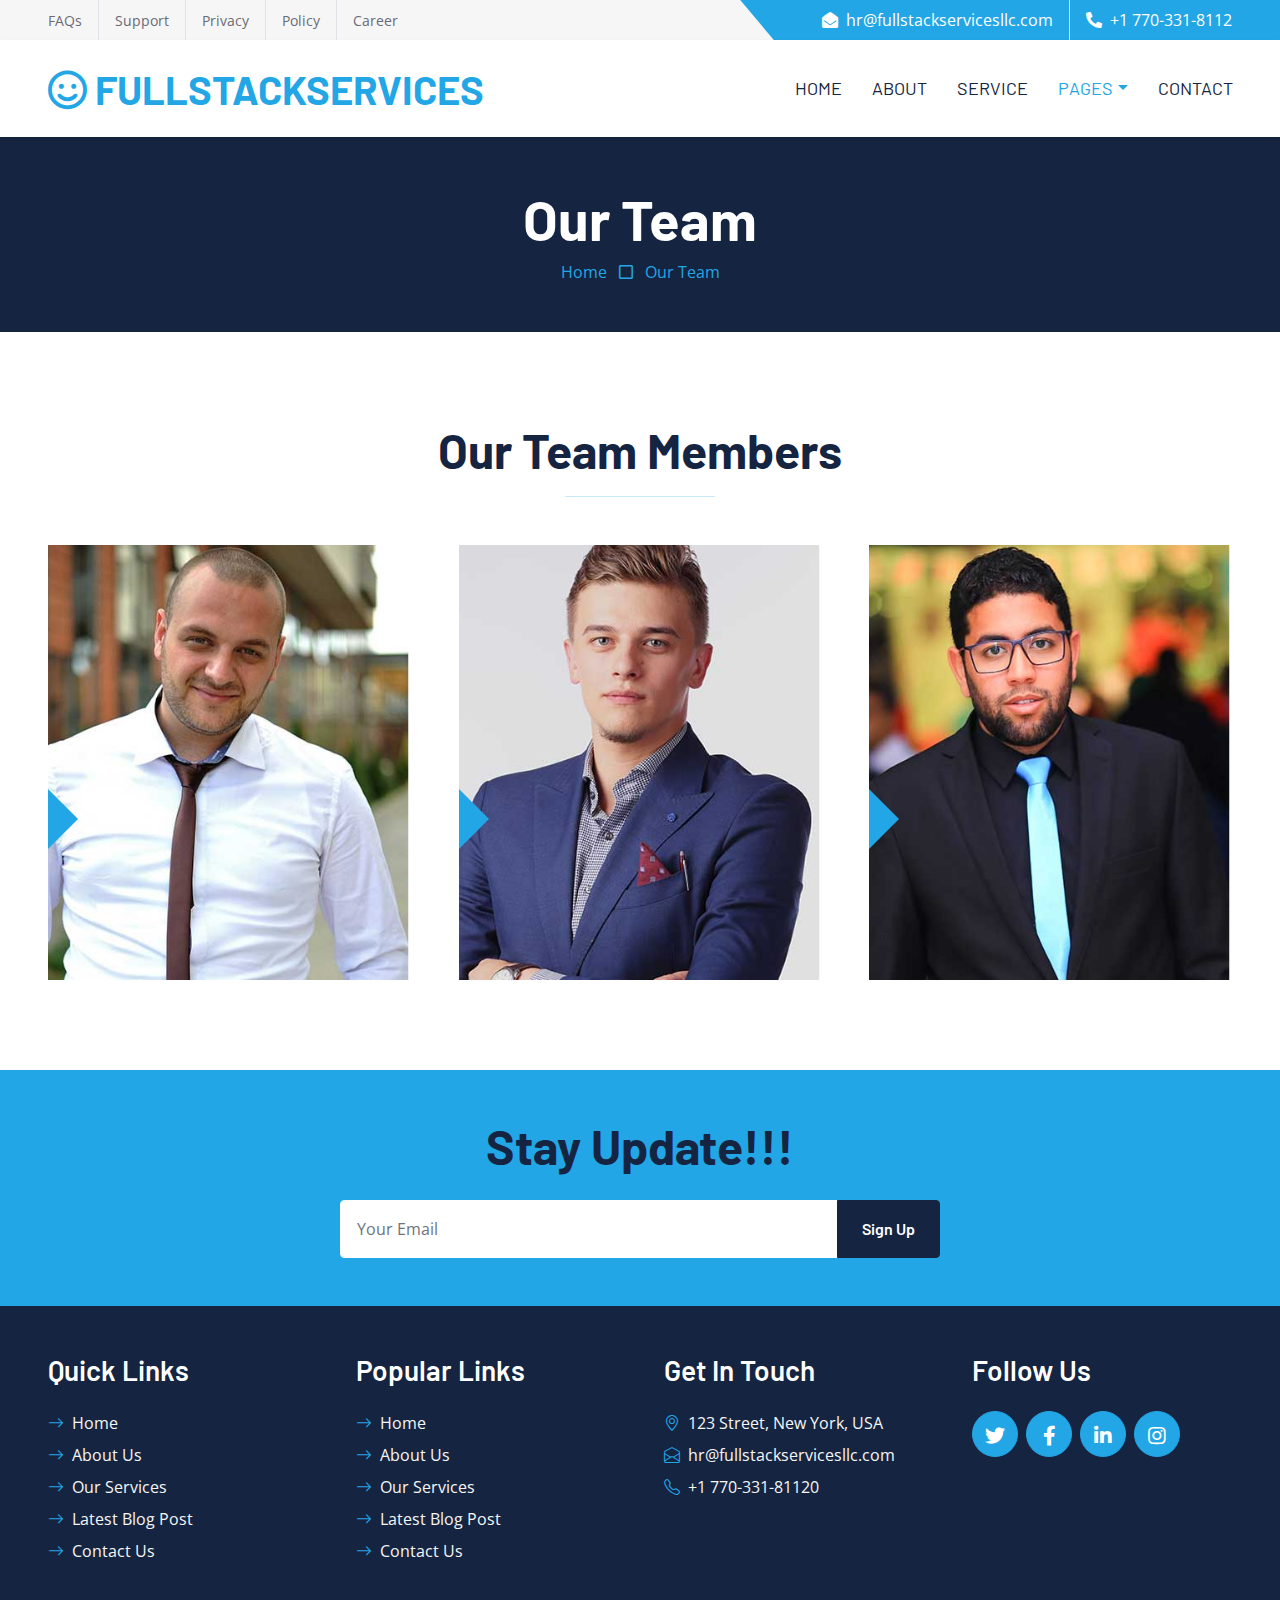
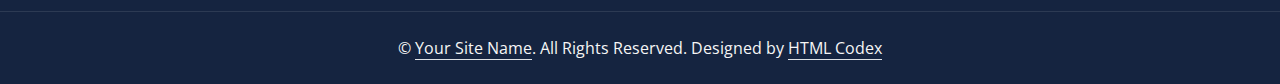
<file: public/team.html>
<!DOCTYPE html>
<html lang="en">

<head>
    <meta charset="utf-8">
    <title>Fullstackservices LLC</title>
    <meta content="width=device-width, initial-scale=1.0" name="viewport">
    <meta content="Free HTML Templates" name="keywords">
    <meta content="Free HTML Templates" name="description">

    <!-- Favicon -->
    <link href="img/favicon.ico" rel="icon">

    <!-- Google Web Fonts -->
    <link rel="preconnect" href="https://fonts.googleapis.com">
    <link rel="preconnect" href="https://fonts.gstatic.com" crossorigin>
    <link href="https://fonts.googleapis.com/css2?family=Barlow:wght@500;600;700&family=Open+Sans:wght@400;600&display=swap" rel="stylesheet"> 

    <!-- Icon Font Stylesheet -->
    <link href="https://cdnjs.cloudflare.com/ajax/libs/font-awesome/5.10.0/css/all.min.css" rel="stylesheet">
    <link href="https://cdn.jsdelivr.net/npm/bootstrap-icons@1.4.1/font/bootstrap-icons.css" rel="stylesheet">

    <!-- Libraries Stylesheet -->
    <link href="lib/owlcarousel/assets/owl.carousel.min.css" rel="stylesheet">

    <!-- Customized Bootstrap Stylesheet -->
    <link href="css/bootstrap.min.css" rel="stylesheet">

    <!-- Template Stylesheet -->
    <link href="css/style.css" rel="stylesheet">
</head>

<div>
    <!-- Topbar Start -->
    <div class="container-fluid bg-secondary ps-5 pe-0 d-none d-lg-block">
        <div class="row gx-0">
            <div class="col-md-6 text-center text-lg-start mb-2 mb-lg-0">
                <div class="d-inline-flex align-items-center">
                    <a class="text-body py-2 pe-3 border-end" href=""><small>FAQs</small></a>
                    <a class="text-body py-2 px-3 border-end" href=""><small>Support</small></a>
                    <a class="text-body py-2 px-3 border-end" href=""><small>Privacy</small></a>
                    <a class="text-body py-2 px-3 border-end" href=""><small>Policy</small></a>
                    <a class="text-body py-2 ps-3" href=""><small>Career</small></a>
                </div>
            </div>
            <div class="col-md-6 text-center text-lg-end">
                <div class="position-relative d-inline-flex align-items-center bg-primary text-white top-shape px-5">
                    <div class="me-3 pe-3 border-end py-2">
                        <p class="m-0"><i class="fa fa-envelope-open me-2"></i>hr@fullstackservicesllc.com</p>
                    </div>
                    <div class="py-2">
                        <p class="m-0"><i class="fa fa-phone-alt me-2"></i>+1 770-331-8112</p>
                    </div>
                </div>
            </div>
        </div>
    </div>
    <!-- Topbar End -->


    <!-- Navbar Start -->
    <nav class="navbar navbar-expand-lg bg-white navbar-light shadow-sm px-5 py-3 py-lg-0">
        <a href="index.html" class="navbar-brand p-0">
            <h1 class="m-0 text-uppercase text-primary"><i class="far fa-smile text-primary me-2"></i>Fullstackservices</h1>
        </a>
        <button class="navbar-toggler" type="button" data-bs-toggle="collapse" data-bs-target="#navbarCollapse">
            <span class="navbar-toggler-icon"></span>
        </button>
        <div class="collapse navbar-collapse" id="navbarCollapse">
            <div class="navbar-nav ms-auto py-0 me-n3">
                <a href="index.html" class="nav-item nav-link">Home</a>
                <a href="about.html" class="nav-item nav-link">About</a>
                <a href="service.html" class="nav-item nav-link">Service</a>
                <div class="nav-item dropdown">
                    <a href="#" class="nav-link dropdown-toggle active" data-bs-toggle="dropdown">Pages</a>
                    <div class="dropdown-menu m-0">
                        <a href="blog.html" class="dropdown-item">Blog Grid</a>
                        <a href="detail.html" class="dropdown-item">Blog Detail</a>
                        <a href="feature.html" class="dropdown-item">Features</a>
                        <a href="quote.html" class="dropdown-item">Quote Form</a>
                        <a href="team.html" class="dropdown-item active">The Team</a>
                        <a href="testimonial.html" class="dropdown-item">Testimonial</a>
                    </div>
                </div>
                <a href="contact.html" class="nav-item nav-link">Contact</a>
            </div>
        </div>
    </nav>
    <!-- Navbar End -->


    <!-- Page Header Start -->
    <div class="container-fluid bg-dark p-5">
        <div class="row">
            <div class="col-12 text-center">
                <h1 class="display-4 text-white">Our Team</h1>
                <a href="">Home</a>
                <i class="far fa-square text-primary px-2"></i>
                <a href="">Our Team</a>
            </div>
        </div>
    </div>
    <!-- Page Header End -->


    <!-- Team Start -->
    <div class="container-fluid py-6 px-5">
        <div class="text-center mx-auto mb-5" style="max-width: 600px;">
            <h1 class="display-5 mb-0">Our Team Members</h1>
            <hr class="w-25 mx-auto bg-primary">
        </div>
        <div class="row g-5">
            <div class="col-lg-4">
                <div class="team-item position-relative overflow-hidden">
                    <img class="img-fluid w-100" src="img/team-1.jpg" alt="">
                    <div class="team-text w-100 position-absolute top-50 text-center bg-primary p-4">
                        <h3 class="text-white">Full Name</h3>
                        <p class="text-white text-uppercase mb-0">Designation</p>
                    </div>
                </div>
            </div>
            <div class="col-lg-4">
                <div class="team-item position-relative overflow-hidden">
                    <img class="img-fluid w-100" src="img/team-2.jpg" alt="">
                    <div class="team-text w-100 position-absolute top-50 text-center bg-primary p-4">
                        <h3 class="text-white">Full Name</h3>
                        <p class="text-white text-uppercase mb-0">Designation</p>
                    </div>
                </div>
            </div>
            <div class="col-lg-4">
                <div class="team-item position-relative overflow-hidden">
                    <img class="img-fluid w-100" src="img/team-3.jpg" alt="">
                    <div class="team-text w-100 position-absolute top-50 text-center bg-primary p-4">
                        <h3 class="text-white">Full Name</h3>
                        <p class="text-white text-uppercase mb-0">Designation</p>
                    </div>
                </div>
            </div>
        </div>
    </div>
    <!-- Team End -->
    

    <!-- Footer Start -->
    <div class="container-fluid bg-primary text-secondary p-5">
        <div class="row g-5">
            <div class="col-12 text-center">
                <h1 class="display-5 mb-4">Stay Update!!!</h1>
                <form class="mx-auto" style="max-width: 600px;">
                    <div class="input-group">
                        <input type="text" class="form-control border-white p-3" placeholder="Your Email">
                        <button class="btn btn-dark px-4">Sign Up</button>
                    </div>
                </form>
            </div>
        </div>
    </div>
    <div class="container-fluid bg-dark text-secondary p-5">
        <div class="row g-5">
            <div class="col-lg-3 col-md-6">
                <h3 class="text-white mb-4">Quick Links</h3>
                <div class="d-flex flex-column justify-content-start">
                    <a class="text-secondary mb-2" href="#"><i class="bi bi-arrow-right text-primary me-2"></i>Home</a>
                    <a class="text-secondary mb-2" href="#"><i class="bi bi-arrow-right text-primary me-2"></i>About Us</a>
                    <a class="text-secondary mb-2" href="#"><i class="bi bi-arrow-right text-primary me-2"></i>Our Services</a>
                    <a class="text-secondary mb-2" href="#"><i class="bi bi-arrow-right text-primary me-2"></i>Latest Blog Post</a>
                    <a class="text-secondary" href="#"><i class="bi bi-arrow-right text-primary me-2"></i>Contact Us</a>
                </div>
            </div>
            <div class="col-lg-3 col-md-6">
                <h3 class="text-white mb-4">Popular Links</h3>
                <div class="d-flex flex-column justify-content-start">
                    <a class="text-secondary mb-2" href="#"><i class="bi bi-arrow-right text-primary me-2"></i>Home</a>
                    <a class="text-secondary mb-2" href="#"><i class="bi bi-arrow-right text-primary me-2"></i>About Us</a>
                    <a class="text-secondary mb-2" href="#"><i class="bi bi-arrow-right text-primary me-2"></i>Our Services</a>
                    <a class="text-secondary mb-2" href="#"><i class="bi bi-arrow-right text-primary me-2"></i>Latest Blog Post</a>
                    <a class="text-secondary" href="#"><i class="bi bi-arrow-right text-primary me-2"></i>Contact Us</a>
                </div>
            </div>
            <div class="col-lg-3 col-md-6">
                <h3 class="text-white mb-4">Get In Touch</h3>
                <p class="mb-2"><i class="bi bi-geo-alt text-primary me-2"></i>123 Street, New York, USA</p>
                <p class="mb-2"><i class="bi bi-envelope-open text-primary me-2"></i>hr@fullstackservicesllc.com</p>
                <p class="mb-0"><i class="bi bi-telephone text-primary me-2"></i>+1 770-331-81120</p>
            </div>
            <div class="col-lg-3 col-md-6">
                <h3 class="text-white mb-4">Follow Us</h3>
                <div class="d-flex">
                    <a class="btn btn-lg btn-primary btn-lg-square rounded-circle me-2" href="#"><i class="fab fa-twitter fw-normal"></i></a>
                    <a class="btn btn-lg btn-primary btn-lg-square rounded-circle me-2" href="#"><i class="fab fa-facebook-f fw-normal"></i></a>
                    <a class="btn btn-lg btn-primary btn-lg-square rounded-circle me-2" href="#"><i class="fab fa-linkedin-in fw-normal"></i></a>
                    <a class="btn btn-lg btn-primary btn-lg-square rounded-circle" href="#"><i class="fab fa-instagram fw-normal"></i></a>
                </div>
            </div>
        </div>
    </div>
    <div class="container-fluid bg-dark text-secondary text-center border-top py-4 px-5" style="border-color: rgba(256, 256, 256, .1) !important;">
        <p class="m-0">&copy; <a class="text-secondary border-bottom" href="#">Your Site Name</a>. All Rights Reserved. Designed by <a class="text-secondary border-bottom" href="https://htmlcodex.com">HTML Codex</a></p>
    </div>
    <!-- Footer End -->


    <!-- Back to Top -->
    <a href="#" class="btn btn-lg btn-primary btn-lg-square rounded-circle back-to-top"><i class="bi bi-arrow-up"></i></a>


    <!-- JavaScript Libraries -->
    <script src="https://code.jquery.com/jquery-3.4.1.min.js"></script>
    <script src="https://cdn.jsdelivr.net/npm/bootstrap@5.0.0/dist/js/bootstrap.bundle.min.js"></script>
    <script src="lib/easing/easing.min.js"></script>
    <script src="lib/waypoints/waypoints.min.js"></script>
    <script src="lib/owlcarousel/owl.carousel.min.js"></script>

    <!-- Template Javascript -->
    <script src="js/main.js"></script>
</body>

</html>
</file>
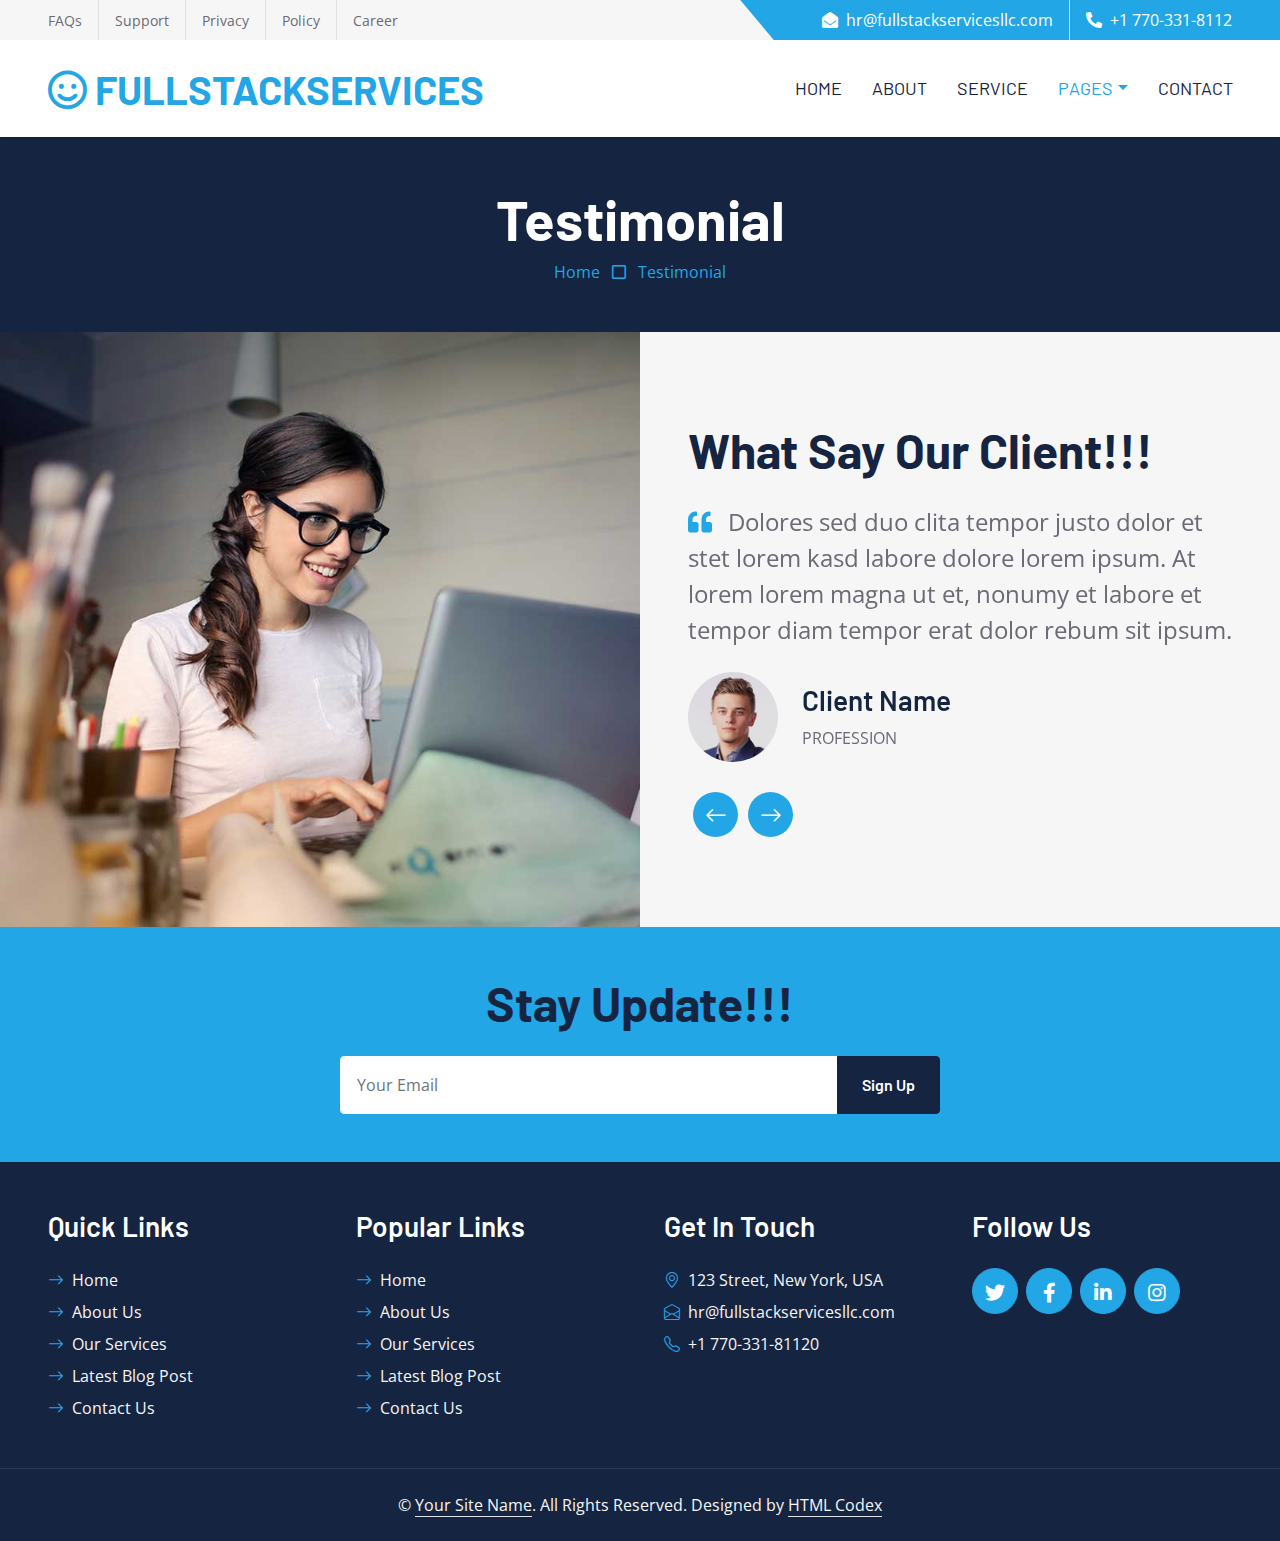
<file: public/testimonial.html>
<!DOCTYPE html>
<html lang="en">

<head>
    <meta charset="utf-8">
    <title>Fullstackservices LLC</title>
    <meta content="width=device-width, initial-scale=1.0" name="viewport">
    <meta content="Free HTML Templates" name="keywords">
    <meta content="Free HTML Templates" name="description">

    <!-- Favicon -->
    <link href="img/favicon.ico" rel="icon">

    <!-- Google Web Fonts -->
    <link rel="preconnect" href="https://fonts.googleapis.com">
    <link rel="preconnect" href="https://fonts.gstatic.com" crossorigin>
    <link href="https://fonts.googleapis.com/css2?family=Barlow:wght@500;600;700&family=Open+Sans:wght@400;600&display=swap" rel="stylesheet"> 

    <!-- Icon Font Stylesheet -->
    <link href="https://cdnjs.cloudflare.com/ajax/libs/font-awesome/5.10.0/css/all.min.css" rel="stylesheet">
    <link href="https://cdn.jsdelivr.net/npm/bootstrap-icons@1.4.1/font/bootstrap-icons.css" rel="stylesheet">

    <!-- Libraries Stylesheet -->
    <link href="lib/owlcarousel/assets/owl.carousel.min.css" rel="stylesheet">

    <!-- Customized Bootstrap Stylesheet -->
    <link href="css/bootstrap.min.css" rel="stylesheet">

    <!-- Template Stylesheet -->
    <link href="css/style.css" rel="stylesheet">
</head>

<div>
    <!-- Topbar Start -->
    <div class="container-fluid bg-secondary ps-5 pe-0 d-none d-lg-block">
        <div class="row gx-0">
            <div class="col-md-6 text-center text-lg-start mb-2 mb-lg-0">
                <div class="d-inline-flex align-items-center">
                    <a class="text-body py-2 pe-3 border-end" href=""><small>FAQs</small></a>
                    <a class="text-body py-2 px-3 border-end" href=""><small>Support</small></a>
                    <a class="text-body py-2 px-3 border-end" href=""><small>Privacy</small></a>
                    <a class="text-body py-2 px-3 border-end" href=""><small>Policy</small></a>
                    <a class="text-body py-2 ps-3" href=""><small>Career</small></a>
                </div>
            </div>
            <div class="col-md-6 text-center text-lg-end">
                <div class="position-relative d-inline-flex align-items-center bg-primary text-white top-shape px-5">
                    <div class="me-3 pe-3 border-end py-2">
                        <p class="m-0"><i class="fa fa-envelope-open me-2"></i>hr@fullstackservicesllc.com</p>
                    </div>
                    <div class="py-2">
                        <p class="m-0"><i class="fa fa-phone-alt me-2"></i>+1 770-331-8112</p>
                    </div>
                </div>
            </div>
        </div>
    </div>
    <!-- Topbar End -->


    <!-- Navbar Start -->
    <nav class="navbar navbar-expand-lg bg-white navbar-light shadow-sm px-5 py-3 py-lg-0">
        <a href="index.html" class="navbar-brand p-0">
            <h1 class="m-0 text-uppercase text-primary"><i class="far fa-smile text-primary me-2"></i>Fullstackservices</h1>
        </a>
        <button class="navbar-toggler" type="button" data-bs-toggle="collapse" data-bs-target="#navbarCollapse">
            <span class="navbar-toggler-icon"></span>
        </button>
        <div class="collapse navbar-collapse" id="navbarCollapse">
            <div class="navbar-nav ms-auto py-0 me-n3">
                <a href="index.html" class="nav-item nav-link">Home</a>
                <a href="about.html" class="nav-item nav-link">About</a>
                <a href="service.html" class="nav-item nav-link">Service</a>
                <div class="nav-item dropdown">
                    <a href="#" class="nav-link dropdown-toggle active" data-bs-toggle="dropdown">Pages</a>
                    <div class="dropdown-menu m-0">
                        <a href="blog.html" class="dropdown-item">Blog Grid</a>
                        <a href="detail.html" class="dropdown-item">Blog Detail</a>
                        <a href="feature.html" class="dropdown-item">Features</a>
                        <a href="quote.html" class="dropdown-item">Quote Form</a>
                        <a href="team.html" class="dropdown-item">The Team</a>
                        <a href="testimonial.html" class="dropdown-item active">Testimonial</a>
                    </div>
                </div>
                <a href="contact.html" class="nav-item nav-link">Contact</a>
            </div>
        </div>
    </nav>
    <!-- Navbar End -->


    <!-- Page Header Start -->
    <div class="container-fluid bg-dark p-5">
        <div class="row">
            <div class="col-12 text-center">
                <h1 class="display-4 text-white">Testimonial</h1>
                <a href="">Home</a>
                <i class="far fa-square text-primary px-2"></i>
                <a href="">Testimonial</a>
            </div>
        </div>
    </div>
    <!-- Page Header End -->


    <!-- Testimonial Start -->
    <div class="container-fluid bg-secondary p-0">
        <div class="row g-0">
            <div class="col-lg-6" style="min-height: 500px;">
                <div class="position-relative h-100">
                    <img class="position-absolute w-100 h-100" src="img/testimonial.jpg" style="object-fit: cover;">
                </div>
            </div>
            <div class="col-lg-6 py-6 px-5">
                <h1 class="display-5 mb-4">What Say Our Client!!!</h1>
                <div class="owl-carousel testimonial-carousel">
                    <div class="testimonial-item">
                        <p class="fs-4 fw-normal mb-4"><i class="fa fa-quote-left text-primary me-3"></i>Dolores sed duo clita tempor justo dolor et stet lorem kasd labore dolore lorem ipsum. At lorem lorem magna ut et, nonumy et labore et tempor diam tempor erat dolor rebum sit ipsum.</p>
                        <div class="d-flex align-items-center">
                            <img class="img-fluid rounded-circle" src="img/testimonial-1.jpg" alt="">
                            <div class="ps-4">
                                <h3>Client Name</h3>
                                <span class="text-uppercase">Profession</span>
                            </div>
                        </div>
                    </div>
                    <div class="testimonial-item">
                        <p class="fs-4 fw-normal mb-4"><i class="fa fa-quote-left text-primary me-3"></i>Dolores sed duo clita tempor justo dolor et stet lorem kasd labore dolore lorem ipsum. At lorem lorem magna ut et, nonumy et labore et tempor diam tempor erat dolor rebum sit ipsum.</p>
                        <div class="d-flex align-items-center">
                            <img class="img-fluid rounded-circle" src="img/testimonial-2.jpg" alt="">
                            <div class="ps-4">
                                <h3>Client Name</h3>
                                <span class="text-uppercase">Profession</span>
                            </div>
                        </div>
                    </div>
                </div>
            </div>
        </div>
    </div>
    <!-- Testimonial End -->
    

    <!-- Footer Start -->
    <div class="container-fluid bg-primary text-secondary p-5">
        <div class="row g-5">
            <div class="col-12 text-center">
                <h1 class="display-5 mb-4">Stay Update!!!</h1>
                <form class="mx-auto" style="max-width: 600px;">
                    <div class="input-group">
                        <input type="text" class="form-control border-white p-3" placeholder="Your Email">
                        <button class="btn btn-dark px-4">Sign Up</button>
                    </div>
                </form>
            </div>
        </div>
    </div>
    <div class="container-fluid bg-dark text-secondary p-5">
        <div class="row g-5">
            <div class="col-lg-3 col-md-6">
                <h3 class="text-white mb-4">Quick Links</h3>
                <div class="d-flex flex-column justify-content-start">
                    <a class="text-secondary mb-2" href="#"><i class="bi bi-arrow-right text-primary me-2"></i>Home</a>
                    <a class="text-secondary mb-2" href="#"><i class="bi bi-arrow-right text-primary me-2"></i>About Us</a>
                    <a class="text-secondary mb-2" href="#"><i class="bi bi-arrow-right text-primary me-2"></i>Our Services</a>
                    <a class="text-secondary mb-2" href="#"><i class="bi bi-arrow-right text-primary me-2"></i>Latest Blog Post</a>
                    <a class="text-secondary" href="#"><i class="bi bi-arrow-right text-primary me-2"></i>Contact Us</a>
                </div>
            </div>
            <div class="col-lg-3 col-md-6">
                <h3 class="text-white mb-4">Popular Links</h3>
                <div class="d-flex flex-column justify-content-start">
                    <a class="text-secondary mb-2" href="#"><i class="bi bi-arrow-right text-primary me-2"></i>Home</a>
                    <a class="text-secondary mb-2" href="#"><i class="bi bi-arrow-right text-primary me-2"></i>About Us</a>
                    <a class="text-secondary mb-2" href="#"><i class="bi bi-arrow-right text-primary me-2"></i>Our Services</a>
                    <a class="text-secondary mb-2" href="#"><i class="bi bi-arrow-right text-primary me-2"></i>Latest Blog Post</a>
                    <a class="text-secondary" href="#"><i class="bi bi-arrow-right text-primary me-2"></i>Contact Us</a>
                </div>
            </div>
            <div class="col-lg-3 col-md-6">
                <h3 class="text-white mb-4">Get In Touch</h3>
                <p class="mb-2"><i class="bi bi-geo-alt text-primary me-2"></i>123 Street, New York, USA</p>
                <p class="mb-2"><i class="bi bi-envelope-open text-primary me-2"></i>hr@fullstackservicesllc.com</p>
                <p class="mb-0"><i class="bi bi-telephone text-primary me-2"></i>+1 770-331-81120</p>
            </div>
            <div class="col-lg-3 col-md-6">
                <h3 class="text-white mb-4">Follow Us</h3>
                <div class="d-flex">
                    <a class="btn btn-lg btn-primary btn-lg-square rounded-circle me-2" href="#"><i class="fab fa-twitter fw-normal"></i></a>
                    <a class="btn btn-lg btn-primary btn-lg-square rounded-circle me-2" href="#"><i class="fab fa-facebook-f fw-normal"></i></a>
                    <a class="btn btn-lg btn-primary btn-lg-square rounded-circle me-2" href="#"><i class="fab fa-linkedin-in fw-normal"></i></a>
                    <a class="btn btn-lg btn-primary btn-lg-square rounded-circle" href="#"><i class="fab fa-instagram fw-normal"></i></a>
                </div>
            </div>
        </div>
    </div>
    <div class="container-fluid bg-dark text-secondary text-center border-top py-4 px-5" style="border-color: rgba(256, 256, 256, .1) !important;">
        <p class="m-0">&copy; <a class="text-secondary border-bottom" href="#">Your Site Name</a>. All Rights Reserved. Designed by <a class="text-secondary border-bottom" href="https://htmlcodex.com">HTML Codex</a></p>
    </div>
    <!-- Footer End -->


    <!-- Back to Top -->
    <a href="#" class="btn btn-lg btn-primary btn-lg-square rounded-circle back-to-top"><i class="bi bi-arrow-up"></i></a>


    <!-- JavaScript Libraries -->
    <script src="https://code.jquery.com/jquery-3.4.1.min.js"></script>
    <script src="https://cdn.jsdelivr.net/npm/bootstrap@5.0.0/dist/js/bootstrap.bundle.min.js"></script>
    <script src="lib/easing/easing.min.js"></script>
    <script src="lib/waypoints/waypoints.min.js"></script>
    <script src="lib/owlcarousel/owl.carousel.min.js"></script>

    <!-- Template Javascript -->
    <script src="js/main.js"></script>
</body>

</html>
</file>
<file: public/css/style.css>
/********** Template CSS **********/
:root {
    --primary: #23A6E6;
    --secondary: #F6F6F6;
    --light: #FFFFFF;
    --dark: #152440;
}

h1,
h2,
.font-weight-bold {
    font-weight: 700 !important;
}

h3,
h4,
.font-weight-semi-bold {
    font-weight: 600 !important;
}

h5,
h6,
.font-weight-medium {
    font-weight: 500 !important;
}

.pt-6 {
    padding-top: 90px;
}

.pb-6 {
    padding-bottom: 90px;
}

.py-6 {
    padding-top: 90px;
    padding-bottom: 90px;
}

.btn {
    font-family: 'Barlow', sans-serif;
    font-weight: 600;
    transition: .5s;
}

.btn-primary {
    color: #FFFFFF;
}

.btn-square {
    width: 36px;
    height: 36px;
}

.btn-sm-square {
    width: 28px;
    height: 28px;
}

.btn-lg-square {
    width: 46px;
    height: 46px;
}

.btn-square,
.btn-sm-square,
.btn-lg-square {
    padding-left: 0;
    padding-right: 0;
    text-align: center;
}

.back-to-top {
    position: fixed;
    display: none;
    right: 45px;
    bottom: 45px;
    z-index: 99;
}

.top-shape::before {
    position: absolute;
    content: "";
    width: 35px;
    height: 100%;
    top: 0;
    left: -17px;
    background: var(--primary);
    transform: skew(40deg);
}

.navbar-light .navbar-nav .nav-link {
    font-family: 'Barlow', sans-serif;
    padding: 35px 15px;
    font-size: 18px;
    text-transform: uppercase;
    color: var(--dark);
    outline: none;
    transition: .5s;
}

.sticky-top.navbar-light .navbar-nav .nav-link {
    padding: 20px 15px;
}

.navbar-light .navbar-nav .nav-link:hover,
.navbar-light .navbar-nav .nav-link.active {
    color: var(--primary);
}

@media (max-width: 991.98px) {
    .navbar-light .navbar-nav .nav-link  {
        padding: 10px 0;
    }
}

.carousel-caption {
    top: 0;
    left: 0;
    right: 0;
    bottom: 0;
    background: rgba(21, 36, 64, .7);
    z-index: 1;
}

@media (max-width: 576px) {
    .carousel-caption h5 {
        font-size: 14px;
        font-weight: 500 !important;
    }

    .carousel-caption h1 {
        font-size: 30px;
        font-weight: 600 !important;
    }
}

.carousel-control-prev,
.carousel-control-next {
    width: 10%;
}

.carousel-control-prev-icon,
.carousel-control-next-icon {
    width: 3rem;
    height: 3rem;
}

.service-item {
    position: relative;
    overflow: hidden;
    height: 350px;
    display: flex;
    flex-direction: column;
    align-items: center;
    justify-content: center;
    transition: .3s;
}

.service-item::after {
    position: absolute;
    content: "";
    width: 100%;
    height: 50px;
    bottom: -50px;
    left: 0;
    background: var(--light);
    border-radius: 100% 100% 0 0;
    box-shadow: 0px -10px 5px #EEEEEE;
    transition: .5s;
}

.service-item:hover::after {
    bottom: -25px;
}

.service-item p {
    transition: .3s;
}

.service-item:hover p {
    margin-bottom: 25px !important;
}

.team-item img {
    transform: scale(1.15);
    margin-left: -30px;
    transition: .5s;
}

.team-item:hover img {
    margin-left: 0;
}

.team-item .team-text {
    left: -100%;
    transition: .5s;
}

.team-item .team-text::after {
    position: absolute;
    content: "";
    width: 0;
    height: 0;
    top: 50%;
    right: -60px;
    margin-top: -30px;
    border: 30px solid;
    border-color: transparent transparent transparent var(--primary);
}

.team-item:hover .team-text {
    left: 0;
}

.testimonial-carousel .owl-nav {
    margin-top: 30px;
    display: flex;
    justify-content: start;
}

.testimonial-carousel .owl-nav .owl-prev,
.testimonial-carousel .owl-nav .owl-next{
    position: relative;
    margin: 0 5px;
    width: 45px;
    height: 45px;
    display: flex;
    align-items: center;
    justify-content: center;
    color: #FFFFFF;
    background: var(--primary);
    font-size: 22px;
    border-radius: 45px;
    transition: .5s;
}

.testimonial-carousel .owl-nav .owl-prev:hover,
.testimonial-carousel .owl-nav .owl-next:hover {
    color: var(--dark);
}

.testimonial-carousel .owl-item img {
    width: 90px;
    height: 90px;
}

.blog-item img {
    transition: .5s;
}

.blog-item:hover img {
    transform: scale(1.1);
}
</file>
